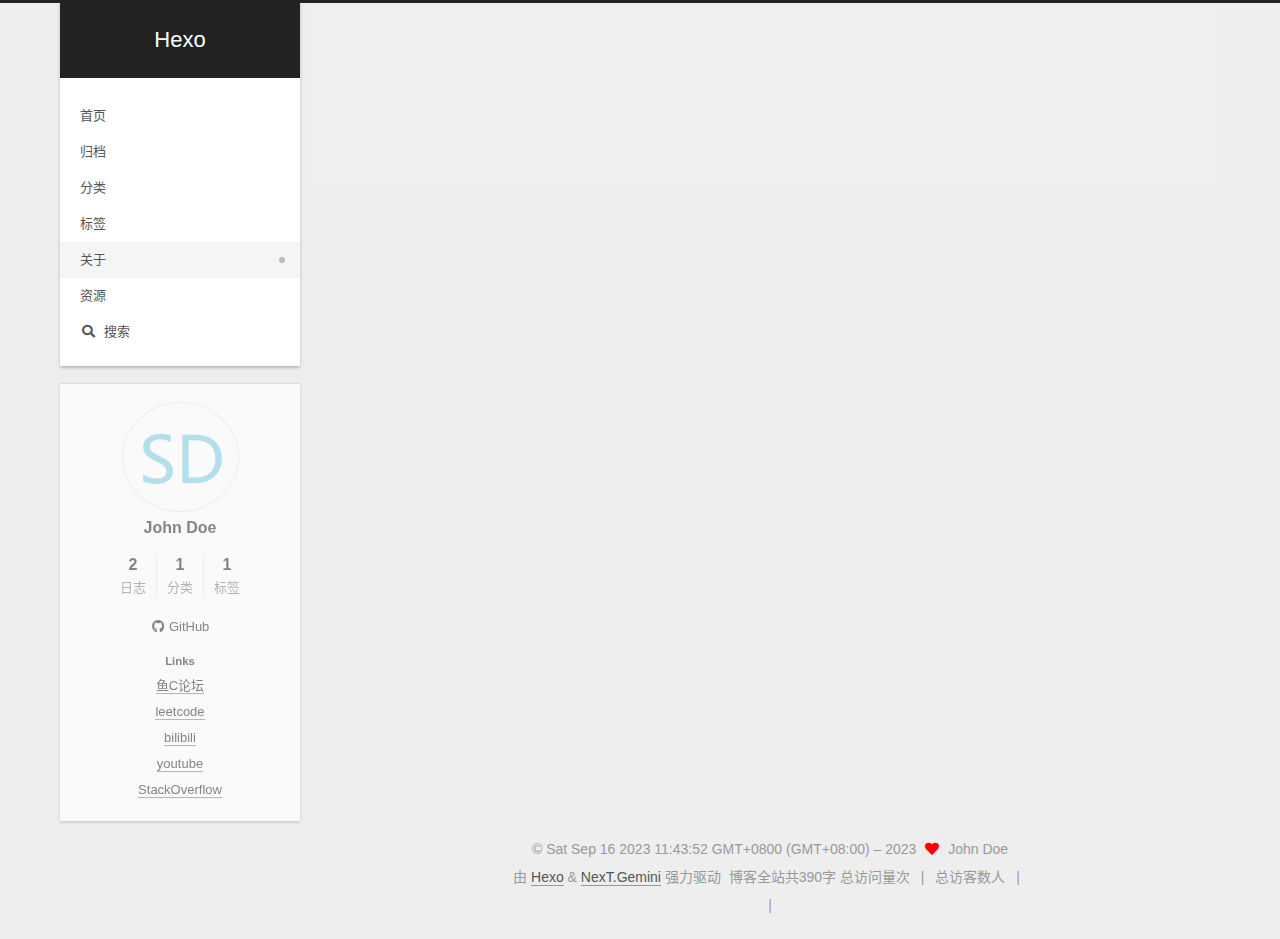
<file: about/index.html>
<!DOCTYPE html>
<html lang="zh-CN">
<head>
  <meta charset="UTF-8">
<meta name="viewport" content="width=device-width, initial-scale=1, maximum-scale=2">
<meta name="theme-color" content="#222">
<meta name="generator" content="Hexo 6.3.0">
  <link rel="apple-touch-icon" sizes="180x180" href="/images/apple-touch-icon-next.png">
  <link rel="icon" type="image/png" sizes="32x32" href="/images/favicon-32x32-next.png">
  <link rel="icon" type="image/png" sizes="16x16" href="/images/favicon-16x16-next.png">
  <link rel="mask-icon" href="/images/logo.svg" color="#222">

<link rel="stylesheet" href="/css/main.css">


<link rel="stylesheet" href="/lib/font-awesome/css/all.min.css">
  <link rel="stylesheet" href="/lib/pace/pace-theme-minimal.min.css">
  <script src="/lib/pace/pace.min.js"></script>

<script id="hexo-configurations">
    var NexT = window.NexT || {};
    var CONFIG = {"hostname":"example.com","root":"/","scheme":"Gemini","version":"7.8.0","exturl":false,"sidebar":{"position":"left","display":"post","padding":18,"offset":12,"onmobile":false},"copycode":{"enable":false,"show_result":false,"style":null},"back2top":{"enable":true,"sidebar":false,"scrollpercent":false},"bookmark":{"enable":false,"color":"#222","save":"auto"},"fancybox":false,"mediumzoom":false,"lazyload":false,"pangu":false,"comments":{"style":"tabs","active":null,"storage":true,"lazyload":false,"nav":null},"algolia":{"hits":{"per_page":10},"labels":{"input_placeholder":"Search for Posts","hits_empty":"We didn't find any results for the search: ${query}","hits_stats":"${hits} results found in ${time} ms"}},"localsearch":{"enable":true,"trigger":"manual","top_n_per_article":1,"unescape":false,"preload":false},"motion":{"enable":true,"async":false,"transition":{"post_block":"fadeIn","post_header":"slideDownIn","post_body":"slideDownIn","coll_header":"slideLeftIn","sidebar":"slideUpIn"}},"path":"search.xml"};
  </script>

  <meta property="og:type" content="website">
<meta property="og:title" content="关于">
<meta property="og:url" content="http://example.com/about/index.html">
<meta property="og:site_name" content="Hexo">
<meta property="og:locale" content="zh_CN">
<meta property="article:published_time" content="2023-09-15T19:43:54.000Z">
<meta property="article:modified_time" content="2023-09-15T20:12:38.158Z">
<meta property="article:author" content="John Doe">
<meta name="twitter:card" content="summary">

<link rel="canonical" href="http://example.com/about/">


<script id="page-configurations">
  // https://hexo.io/docs/variables.html
  CONFIG.page = {
    sidebar: "",
    isHome : false,
    isPost : false,
    lang   : 'zh-CN'
  };
</script>

  <title>关于 | Hexo
</title>
  






  <noscript>
  <style>
  .use-motion .brand,
  .use-motion .menu-item,
  .sidebar-inner,
  .use-motion .post-block,
  .use-motion .pagination,
  .use-motion .comments,
  .use-motion .post-header,
  .use-motion .post-body,
  .use-motion .collection-header { opacity: initial; }

  .use-motion .site-title,
  .use-motion .site-subtitle {
    opacity: initial;
    top: initial;
  }

  .use-motion .logo-line-before i { left: initial; }
  .use-motion .logo-line-after i { right: initial; }
  </style>
</noscript>

<link rel="alternate" href="/rss2.xml" title="Hexo" type="application/rss+xml">
</head>

<body itemscope itemtype="http://schema.org/WebPage">
  <div class="container use-motion">
    <div class="headband"></div>

    <header class="header" itemscope itemtype="http://schema.org/WPHeader">
      <div class="header-inner"><div class="site-brand-container">
  <div class="site-nav-toggle">
    <div class="toggle" aria-label="切换导航栏">
      <span class="toggle-line toggle-line-first"></span>
      <span class="toggle-line toggle-line-middle"></span>
      <span class="toggle-line toggle-line-last"></span>
    </div>
  </div>

  <div class="site-meta">

    <a href="/" class="brand" rel="start">
      <span class="logo-line-before"><i></i></span>
      <h1 class="site-title">Hexo</h1>
      <span class="logo-line-after"><i></i></span>
    </a>
  </div>

  <div class="site-nav-right">
    <div class="toggle popup-trigger">
        <i class="fa fa-search fa-fw fa-lg"></i>
    </div>
  </div>
</div>




<nav class="site-nav">
  <ul id="menu" class="main-menu menu">
        <li class="menu-item menu-item-home">

    <a href="/" rel="section"><i class="home fa-fw"></i>首页</a>

  </li>
        <li class="menu-item menu-item-archives">

    <a href="/archives/" rel="section"><i class="archive fa-fw"></i>归档</a>

  </li>
        <li class="menu-item menu-item-categories">

    <a href="/categories/" rel="section"><i class="th fa-fw"></i>分类</a>

  </li>
        <li class="menu-item menu-item-tags">

    <a href="/tags/" rel="section"><i class="tags fa-fw"></i>标签</a>

  </li>
        <li class="menu-item menu-item-about">

    <a href="/about/" rel="section"><i class="user fa-fw"></i>关于</a>

  </li>
        <li class="menu-item menu-item-resources">

    <a href="/resources/" rel="section"><i class="download fa-fw"></i>资源</a>

  </li>
      <li class="menu-item menu-item-search">
        <a role="button" class="popup-trigger"><i class="fa fa-search fa-fw"></i>搜索
        </a>
      </li>
  </ul>
</nav>



  <div class="search-pop-overlay">
    <div class="popup search-popup">
        <div class="search-header">
  <span class="search-icon">
    <i class="fa fa-search"></i>
  </span>
  <div class="search-input-container">
    <input autocomplete="off" autocapitalize="off"
           placeholder="搜索..." spellcheck="false"
           type="search" class="search-input">
  </div>
  <span class="popup-btn-close">
    <i class="fa fa-times-circle"></i>
  </span>
</div>
<div id="search-result">
  <div id="no-result">
    <i class="fa fa-spinner fa-pulse fa-5x fa-fw"></i>
  </div>
</div>

    </div>
  </div>

</div>
    </header>

    
  <div class="back-to-top">
    <i class="fa fa-arrow-up"></i>
    <span>0%</span>
  </div>


    <main class="main">
      <div class="main-inner">
        <div class="content-wrap">
          
  
  

          <div class="content page posts-expand">
            

    
    
    
    <div class="post-block" lang="zh-CN">
      <header class="post-header">

<h1 class="post-title" itemprop="name headline">关于
</h1>

<div class="post-meta">
  

</div>

</header>

      
      
      
      <div class="post-body">
          
      </div>
      
      
      
    </div>
    

    
    
    


          </div>
          

<script>
  window.addEventListener('tabs:register', () => {
    let { activeClass } = CONFIG.comments;
    if (CONFIG.comments.storage) {
      activeClass = localStorage.getItem('comments_active') || activeClass;
    }
    if (activeClass) {
      let activeTab = document.querySelector(`a[href="#comment-${activeClass}"]`);
      if (activeTab) {
        activeTab.click();
      }
    }
  });
  if (CONFIG.comments.storage) {
    window.addEventListener('tabs:click', event => {
      if (!event.target.matches('.tabs-comment .tab-content .tab-pane')) return;
      let commentClass = event.target.classList[1];
      localStorage.setItem('comments_active', commentClass);
    });
  }
</script>

        </div>
          
  
  <div class="toggle sidebar-toggle">
    <span class="toggle-line toggle-line-first"></span>
    <span class="toggle-line toggle-line-middle"></span>
    <span class="toggle-line toggle-line-last"></span>
  </div>

  <aside class="sidebar">
    <div class="sidebar-inner">

      <ul class="sidebar-nav motion-element">
        <li class="sidebar-nav-toc">
          文章目录
        </li>
        <li class="sidebar-nav-overview">
          站点概览
        </li>
      </ul>

      <!--noindex-->
      <div class="post-toc-wrap sidebar-panel">
      </div>
      <!--/noindex-->

      <div class="site-overview-wrap sidebar-panel">
        <div class="site-author motion-element" itemprop="author" itemscope itemtype="http://schema.org/Person">
    <img class="site-author-image" itemprop="image" alt="John Doe"
      src="/images/SD%E5%9B%BE%E6%A0%87.bmp">
  <p class="site-author-name" itemprop="name">John Doe</p>
  <div class="site-description" itemprop="description"></div>
</div>
<div class="site-state-wrap motion-element">
  <nav class="site-state">
      <div class="site-state-item site-state-posts">
          <a href="/archives/">
        
          <span class="site-state-item-count">2</span>
          <span class="site-state-item-name">日志</span>
        </a>
      </div>
      <div class="site-state-item site-state-categories">
            <a href="/categories/">
          
        <span class="site-state-item-count">1</span>
        <span class="site-state-item-name">分类</span></a>
      </div>
      <div class="site-state-item site-state-tags">
            <a href="/tags/">
          
        <span class="site-state-item-count">1</span>
        <span class="site-state-item-name">标签</span></a>
      </div>
  </nav>
</div>
  <div class="links-of-author motion-element">
      <span class="links-of-author-item">
        <a href="https://github.com/ie98" title="GitHub → https:&#x2F;&#x2F;github.com&#x2F;ie98" rel="noopener" target="_blank"><i class="fab fa-github fa-fw"></i>GitHub</a>
      </span>
  </div>


  <div class="links-of-blogroll motion-element">
    <div class="links-of-blogroll-title"><i class="link fa-fw"></i>
      Links
    </div>
    <ul class="links-of-blogroll-list">
        <li class="links-of-blogroll-item">
          <a href="https://fishc.com.cn/" title="https:&#x2F;&#x2F;fishc.com.cn" rel="noopener" target="_blank">鱼C论坛</a>
        </li>
        <li class="links-of-blogroll-item">
          <a href="https://leetcode.cn/" title="https:&#x2F;&#x2F;leetcode.cn&#x2F;" rel="noopener" target="_blank">leetcode</a>
        </li>
        <li class="links-of-blogroll-item">
          <a href="https://www.bilibili.com/" title="https:&#x2F;&#x2F;www.bilibili.com&#x2F;" rel="noopener" target="_blank">bilibili</a>
        </li>
        <li class="links-of-blogroll-item">
          <a href="https://www.youtube.com/" title="https:&#x2F;&#x2F;www.youtube.com&#x2F;" rel="noopener" target="_blank">youtube</a>
        </li>
        <li class="links-of-blogroll-item">
          <a href="https://stackoverflow.com/" title="https:&#x2F;&#x2F;stackoverflow.com&#x2F;" rel="noopener" target="_blank">StackOverflow</a>
        </li>
    </ul>
  </div>

      </div>

    </div>
  </aside>
  <div id="sidebar-dimmer"></div>


      </div>
    </main>

    <footer class="footer">
      <div class="footer-inner">
        

        

<div class="copyright">
  
  &copy; Sat Sep 16 2023 11:43:52 GMT+0800 (GMT+08:00) – 
  <span itemprop="copyrightYear">2023</span>
  <span class="with-love">
    <i class="fa fa-heart"></i>
  </span>
  <span class="author" itemprop="copyrightHolder">John Doe</span>
</div>
  <div class="powered-by">由 <a href="https://hexo.io/" class="theme-link" rel="noopener" target="_blank">Hexo</a> & <a href="https://theme-next.org/" class="theme-link" rel="noopener" target="_blank">NexT.Gemini</a> 强力驱动
  </div>

<div class="theme-info">
  <div class="powered-by"></div>
  <span class="post-count">博客全站共390字</span>
</div>

    <script async src="//dn-lbstatics.qbox.me/busuanzi/2.3/busuanzi.pure.mini.js"></script>

    <span id="busuanzi_container_site_pv">总访问量<span id="busuanzi_value_site_pv"></span>次</span>
    <span class="post-meta-divider">|</span>
    <span id="busuanzi_container_site_uv">总访客数<span id="busuanzi_value_site_uv"></span>人</span>
    <span class="post-meta-divider">|</span>
<!-- 不蒜子计数初始值纠正 -->
<script>
$(document).ready(function() {

    var int = setInterval(fixCount, 50);  // 50ms周期检测函数
    var countOffset = 20000;  // 初始化首次数据

    function fixCount() {            
       if (document.getElementById("busuanzi_container_site_pv").style.display != "none")
        {
            $("#busuanzi_value_site_pv").html(parseInt($("#busuanzi_value_site_pv").html()) + countOffset); 
            clearInterval(int);
        }                  
        if ($("#busuanzi_container_site_pv").css("display") != "none")
        {
            $("#busuanzi_value_site_uv").html(parseInt($("#busuanzi_value_site_uv").html()) + countOffset); // 加上初始数据 
            clearInterval(int); // 停止检测
        }  
    }
       	
});
</script> 


        
<div class="busuanzi-count">
  <script async src="https://busuanzi.ibruce.info/busuanzi/2.3/busuanzi.pure.mini.js"></script>
    <span class="post-meta-item" id="busuanzi_container_site_uv" style="display: none;">
      <span class="post-meta-item-icon">
        <i class="fa fa-user"></i>
      </span>
      <span class="site-uv" title="总访客量">
        <span id="busuanzi_value_site_uv"></span>
      </span>
    </span>
    <span class="post-meta-divider">|</span>
    <span class="post-meta-item" id="busuanzi_container_site_pv" style="display: none;">
      <span class="post-meta-item-icon">
        <i class="fa fa-eye"></i>
      </span>
      <span class="site-pv" title="总访问量">
        <span id="busuanzi_value_site_pv"></span>
      </span>
    </span>
</div>








      </div>
    </footer>
  </div>

  
  <script src="/lib/anime.min.js"></script>
  <script src="/lib/velocity/velocity.min.js"></script>
  <script src="/lib/velocity/velocity.ui.min.js"></script>

<script src="/js/utils.js"></script>

<script src="/js/motion.js"></script>


<script src="/js/schemes/pisces.js"></script>


<script src="/js/next-boot.js"></script>


  <script defer src="/lib/three/three.min.js"></script>


  




  
<script src="/js/local-search.js"></script>













  

  

  

</body>
</html>
</file>
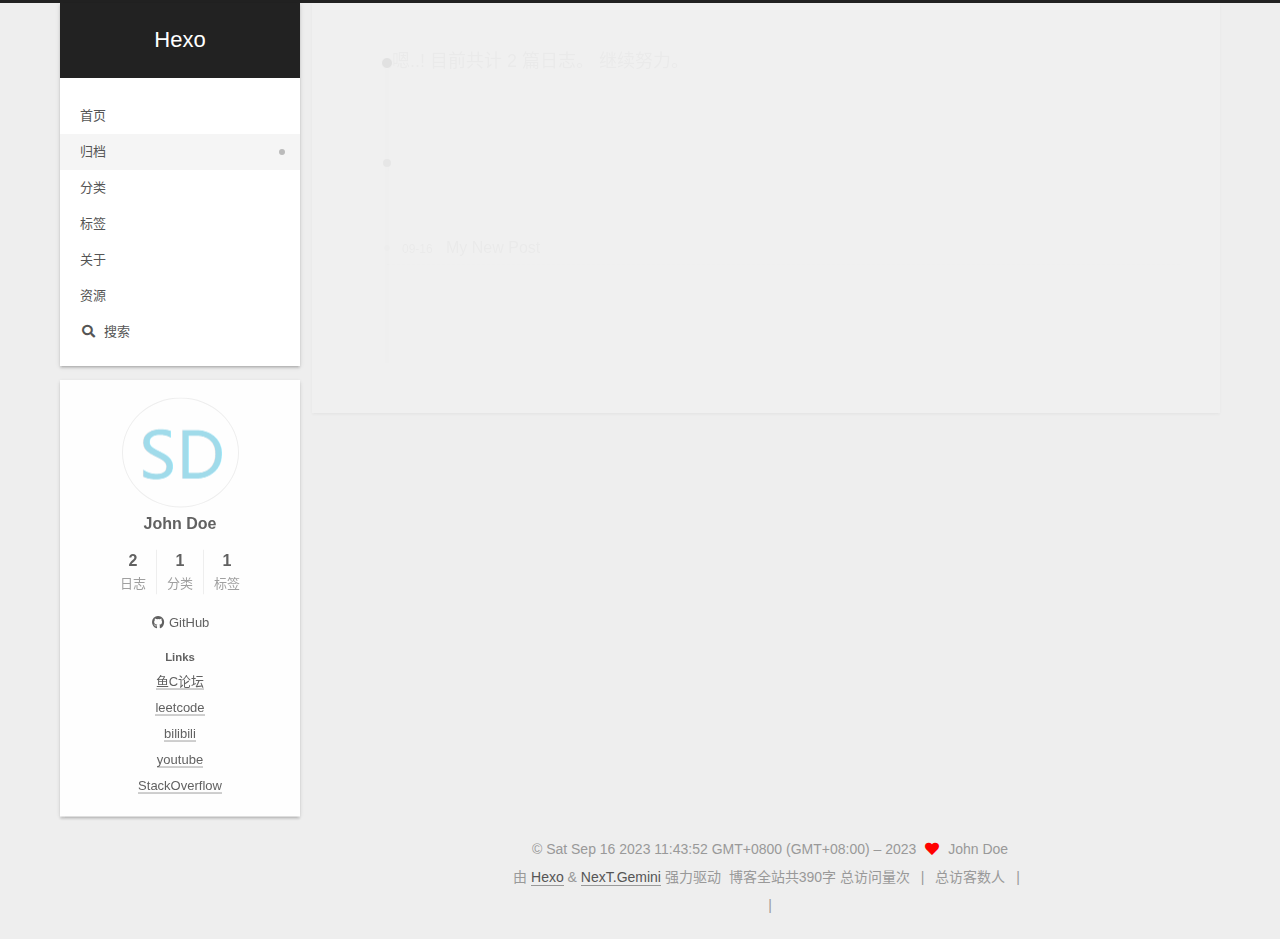
<file: archives/index.html>
<!DOCTYPE html>
<html lang="zh-CN">
<head>
  <meta charset="UTF-8">
<meta name="viewport" content="width=device-width, initial-scale=1, maximum-scale=2">
<meta name="theme-color" content="#222">
<meta name="generator" content="Hexo 6.3.0">
  <link rel="apple-touch-icon" sizes="180x180" href="/images/apple-touch-icon-next.png">
  <link rel="icon" type="image/png" sizes="32x32" href="/images/favicon-32x32-next.png">
  <link rel="icon" type="image/png" sizes="16x16" href="/images/favicon-16x16-next.png">
  <link rel="mask-icon" href="/images/logo.svg" color="#222">

<link rel="stylesheet" href="/css/main.css">


<link rel="stylesheet" href="/lib/font-awesome/css/all.min.css">
  <link rel="stylesheet" href="/lib/pace/pace-theme-minimal.min.css">
  <script src="/lib/pace/pace.min.js"></script>

<script id="hexo-configurations">
    var NexT = window.NexT || {};
    var CONFIG = {"hostname":"example.com","root":"/","scheme":"Gemini","version":"7.8.0","exturl":false,"sidebar":{"position":"left","display":"post","padding":18,"offset":12,"onmobile":false},"copycode":{"enable":false,"show_result":false,"style":null},"back2top":{"enable":true,"sidebar":false,"scrollpercent":false},"bookmark":{"enable":false,"color":"#222","save":"auto"},"fancybox":false,"mediumzoom":false,"lazyload":false,"pangu":false,"comments":{"style":"tabs","active":null,"storage":true,"lazyload":false,"nav":null},"algolia":{"hits":{"per_page":10},"labels":{"input_placeholder":"Search for Posts","hits_empty":"We didn't find any results for the search: ${query}","hits_stats":"${hits} results found in ${time} ms"}},"localsearch":{"enable":true,"trigger":"manual","top_n_per_article":1,"unescape":false,"preload":false},"motion":{"enable":true,"async":false,"transition":{"post_block":"fadeIn","post_header":"slideDownIn","post_body":"slideDownIn","coll_header":"slideLeftIn","sidebar":"slideUpIn"}},"path":"search.xml"};
  </script>

  <meta property="og:type" content="website">
<meta property="og:title" content="Hexo">
<meta property="og:url" content="http://example.com/archives/index.html">
<meta property="og:site_name" content="Hexo">
<meta property="og:locale" content="zh_CN">
<meta property="article:author" content="John Doe">
<meta name="twitter:card" content="summary">

<link rel="canonical" href="http://example.com/archives/">


<script id="page-configurations">
  // https://hexo.io/docs/variables.html
  CONFIG.page = {
    sidebar: "",
    isHome : false,
    isPost : false,
    lang   : 'zh-CN'
  };
</script>

  <title>归档 | Hexo</title>
  






  <noscript>
  <style>
  .use-motion .brand,
  .use-motion .menu-item,
  .sidebar-inner,
  .use-motion .post-block,
  .use-motion .pagination,
  .use-motion .comments,
  .use-motion .post-header,
  .use-motion .post-body,
  .use-motion .collection-header { opacity: initial; }

  .use-motion .site-title,
  .use-motion .site-subtitle {
    opacity: initial;
    top: initial;
  }

  .use-motion .logo-line-before i { left: initial; }
  .use-motion .logo-line-after i { right: initial; }
  </style>
</noscript>

<link rel="alternate" href="/rss2.xml" title="Hexo" type="application/rss+xml">
</head>

<body itemscope itemtype="http://schema.org/WebPage">
  <div class="container use-motion">
    <div class="headband"></div>

    <header class="header" itemscope itemtype="http://schema.org/WPHeader">
      <div class="header-inner"><div class="site-brand-container">
  <div class="site-nav-toggle">
    <div class="toggle" aria-label="切换导航栏">
      <span class="toggle-line toggle-line-first"></span>
      <span class="toggle-line toggle-line-middle"></span>
      <span class="toggle-line toggle-line-last"></span>
    </div>
  </div>

  <div class="site-meta">

    <a href="/" class="brand" rel="start">
      <span class="logo-line-before"><i></i></span>
      <h1 class="site-title">Hexo</h1>
      <span class="logo-line-after"><i></i></span>
    </a>
  </div>

  <div class="site-nav-right">
    <div class="toggle popup-trigger">
        <i class="fa fa-search fa-fw fa-lg"></i>
    </div>
  </div>
</div>




<nav class="site-nav">
  <ul id="menu" class="main-menu menu">
        <li class="menu-item menu-item-home">

    <a href="/" rel="section"><i class="home fa-fw"></i>首页</a>

  </li>
        <li class="menu-item menu-item-archives">

    <a href="/archives/" rel="section"><i class="archive fa-fw"></i>归档</a>

  </li>
        <li class="menu-item menu-item-categories">

    <a href="/categories/" rel="section"><i class="th fa-fw"></i>分类</a>

  </li>
        <li class="menu-item menu-item-tags">

    <a href="/tags/" rel="section"><i class="tags fa-fw"></i>标签</a>

  </li>
        <li class="menu-item menu-item-about">

    <a href="/about/" rel="section"><i class="user fa-fw"></i>关于</a>

  </li>
        <li class="menu-item menu-item-resources">

    <a href="/resources/" rel="section"><i class="download fa-fw"></i>资源</a>

  </li>
      <li class="menu-item menu-item-search">
        <a role="button" class="popup-trigger"><i class="fa fa-search fa-fw"></i>搜索
        </a>
      </li>
  </ul>
</nav>



  <div class="search-pop-overlay">
    <div class="popup search-popup">
        <div class="search-header">
  <span class="search-icon">
    <i class="fa fa-search"></i>
  </span>
  <div class="search-input-container">
    <input autocomplete="off" autocapitalize="off"
           placeholder="搜索..." spellcheck="false"
           type="search" class="search-input">
  </div>
  <span class="popup-btn-close">
    <i class="fa fa-times-circle"></i>
  </span>
</div>
<div id="search-result">
  <div id="no-result">
    <i class="fa fa-spinner fa-pulse fa-5x fa-fw"></i>
  </div>
</div>

    </div>
  </div>

</div>
    </header>

    
  <div class="back-to-top">
    <i class="fa fa-arrow-up"></i>
    <span>0%</span>
  </div>


    <main class="main">
      <div class="main-inner">
        <div class="content-wrap">
          

          <div class="content archive">
            

  
  
  
  <div class="post-block">
    <div class="posts-collapse">
      <div class="collection-title">
        <span class="collection-header">嗯..! 目前共计 2 篇日志。 继续努力。</span>
      </div>

      
    <div class="collection-year">
      <span class="collection-header">2023</span>
    </div>

  <article itemscope itemtype="http://schema.org/Article">
    <header class="post-header">

      <div class="post-meta">
        <time itemprop="dateCreated"
              datetime="2023-09-16T05:19:28+08:00"
              content="2023-09-16">
          09-16
        </time>
      </div>

      <div class="post-title">
          <a class="post-title-link" href="/2023/09/16/My-New-Post/" itemprop="url">
            <span itemprop="name">My New Post</span>
          </a>
      </div>

    </header>
  </article>

  <article itemscope itemtype="http://schema.org/Article">
    <header class="post-header">

      <div class="post-meta">
        <time itemprop="dateCreated"
              datetime="2023-09-16T02:57:49+08:00"
              content="2023-09-16">
          09-16
        </time>
      </div>

      <div class="post-title">
          <a class="post-title-link" href="/2023/09/16/hello-world/" itemprop="url">
            <span itemprop="name">Hello World</span>
          </a>
      </div>

    </header>
  </article>


    </div>
  </div>
  
  
  

  



          </div>
          

<script>
  window.addEventListener('tabs:register', () => {
    let { activeClass } = CONFIG.comments;
    if (CONFIG.comments.storage) {
      activeClass = localStorage.getItem('comments_active') || activeClass;
    }
    if (activeClass) {
      let activeTab = document.querySelector(`a[href="#comment-${activeClass}"]`);
      if (activeTab) {
        activeTab.click();
      }
    }
  });
  if (CONFIG.comments.storage) {
    window.addEventListener('tabs:click', event => {
      if (!event.target.matches('.tabs-comment .tab-content .tab-pane')) return;
      let commentClass = event.target.classList[1];
      localStorage.setItem('comments_active', commentClass);
    });
  }
</script>

        </div>
          
  
  <div class="toggle sidebar-toggle">
    <span class="toggle-line toggle-line-first"></span>
    <span class="toggle-line toggle-line-middle"></span>
    <span class="toggle-line toggle-line-last"></span>
  </div>

  <aside class="sidebar">
    <div class="sidebar-inner">

      <ul class="sidebar-nav motion-element">
        <li class="sidebar-nav-toc">
          文章目录
        </li>
        <li class="sidebar-nav-overview">
          站点概览
        </li>
      </ul>

      <!--noindex-->
      <div class="post-toc-wrap sidebar-panel">
      </div>
      <!--/noindex-->

      <div class="site-overview-wrap sidebar-panel">
        <div class="site-author motion-element" itemprop="author" itemscope itemtype="http://schema.org/Person">
    <img class="site-author-image" itemprop="image" alt="John Doe"
      src="/images/SD%E5%9B%BE%E6%A0%87.bmp">
  <p class="site-author-name" itemprop="name">John Doe</p>
  <div class="site-description" itemprop="description"></div>
</div>
<div class="site-state-wrap motion-element">
  <nav class="site-state">
      <div class="site-state-item site-state-posts">
          <a href="/archives/">
        
          <span class="site-state-item-count">2</span>
          <span class="site-state-item-name">日志</span>
        </a>
      </div>
      <div class="site-state-item site-state-categories">
            <a href="/categories/">
          
        <span class="site-state-item-count">1</span>
        <span class="site-state-item-name">分类</span></a>
      </div>
      <div class="site-state-item site-state-tags">
            <a href="/tags/">
          
        <span class="site-state-item-count">1</span>
        <span class="site-state-item-name">标签</span></a>
      </div>
  </nav>
</div>
  <div class="links-of-author motion-element">
      <span class="links-of-author-item">
        <a href="https://github.com/ie98" title="GitHub → https:&#x2F;&#x2F;github.com&#x2F;ie98" rel="noopener" target="_blank"><i class="fab fa-github fa-fw"></i>GitHub</a>
      </span>
  </div>


  <div class="links-of-blogroll motion-element">
    <div class="links-of-blogroll-title"><i class="link fa-fw"></i>
      Links
    </div>
    <ul class="links-of-blogroll-list">
        <li class="links-of-blogroll-item">
          <a href="https://fishc.com.cn/" title="https:&#x2F;&#x2F;fishc.com.cn" rel="noopener" target="_blank">鱼C论坛</a>
        </li>
        <li class="links-of-blogroll-item">
          <a href="https://leetcode.cn/" title="https:&#x2F;&#x2F;leetcode.cn&#x2F;" rel="noopener" target="_blank">leetcode</a>
        </li>
        <li class="links-of-blogroll-item">
          <a href="https://www.bilibili.com/" title="https:&#x2F;&#x2F;www.bilibili.com&#x2F;" rel="noopener" target="_blank">bilibili</a>
        </li>
        <li class="links-of-blogroll-item">
          <a href="https://www.youtube.com/" title="https:&#x2F;&#x2F;www.youtube.com&#x2F;" rel="noopener" target="_blank">youtube</a>
        </li>
        <li class="links-of-blogroll-item">
          <a href="https://stackoverflow.com/" title="https:&#x2F;&#x2F;stackoverflow.com&#x2F;" rel="noopener" target="_blank">StackOverflow</a>
        </li>
    </ul>
  </div>

      </div>

    </div>
  </aside>
  <div id="sidebar-dimmer"></div>


      </div>
    </main>

    <footer class="footer">
      <div class="footer-inner">
        

        

<div class="copyright">
  
  &copy; Sat Sep 16 2023 11:43:52 GMT+0800 (GMT+08:00) – 
  <span itemprop="copyrightYear">2023</span>
  <span class="with-love">
    <i class="fa fa-heart"></i>
  </span>
  <span class="author" itemprop="copyrightHolder">John Doe</span>
</div>
  <div class="powered-by">由 <a href="https://hexo.io/" class="theme-link" rel="noopener" target="_blank">Hexo</a> & <a href="https://theme-next.org/" class="theme-link" rel="noopener" target="_blank">NexT.Gemini</a> 强力驱动
  </div>

<div class="theme-info">
  <div class="powered-by"></div>
  <span class="post-count">博客全站共390字</span>
</div>

    <script async src="//dn-lbstatics.qbox.me/busuanzi/2.3/busuanzi.pure.mini.js"></script>

    <span id="busuanzi_container_site_pv">总访问量<span id="busuanzi_value_site_pv"></span>次</span>
    <span class="post-meta-divider">|</span>
    <span id="busuanzi_container_site_uv">总访客数<span id="busuanzi_value_site_uv"></span>人</span>
    <span class="post-meta-divider">|</span>
<!-- 不蒜子计数初始值纠正 -->
<script>
$(document).ready(function() {

    var int = setInterval(fixCount, 50);  // 50ms周期检测函数
    var countOffset = 20000;  // 初始化首次数据

    function fixCount() {            
       if (document.getElementById("busuanzi_container_site_pv").style.display != "none")
        {
            $("#busuanzi_value_site_pv").html(parseInt($("#busuanzi_value_site_pv").html()) + countOffset); 
            clearInterval(int);
        }                  
        if ($("#busuanzi_container_site_pv").css("display") != "none")
        {
            $("#busuanzi_value_site_uv").html(parseInt($("#busuanzi_value_site_uv").html()) + countOffset); // 加上初始数据 
            clearInterval(int); // 停止检测
        }  
    }
       	
});
</script> 


        
<div class="busuanzi-count">
  <script async src="https://busuanzi.ibruce.info/busuanzi/2.3/busuanzi.pure.mini.js"></script>
    <span class="post-meta-item" id="busuanzi_container_site_uv" style="display: none;">
      <span class="post-meta-item-icon">
        <i class="fa fa-user"></i>
      </span>
      <span class="site-uv" title="总访客量">
        <span id="busuanzi_value_site_uv"></span>
      </span>
    </span>
    <span class="post-meta-divider">|</span>
    <span class="post-meta-item" id="busuanzi_container_site_pv" style="display: none;">
      <span class="post-meta-item-icon">
        <i class="fa fa-eye"></i>
      </span>
      <span class="site-pv" title="总访问量">
        <span id="busuanzi_value_site_pv"></span>
      </span>
    </span>
</div>








      </div>
    </footer>
  </div>

  
  <script src="/lib/anime.min.js"></script>
  <script src="/lib/velocity/velocity.min.js"></script>
  <script src="/lib/velocity/velocity.ui.min.js"></script>

<script src="/js/utils.js"></script>

<script src="/js/motion.js"></script>


<script src="/js/schemes/pisces.js"></script>


<script src="/js/next-boot.js"></script>


  <script defer src="/lib/three/three.min.js"></script>


  




  
<script src="/js/local-search.js"></script>













  

  

  

</body>
</html>
</file>
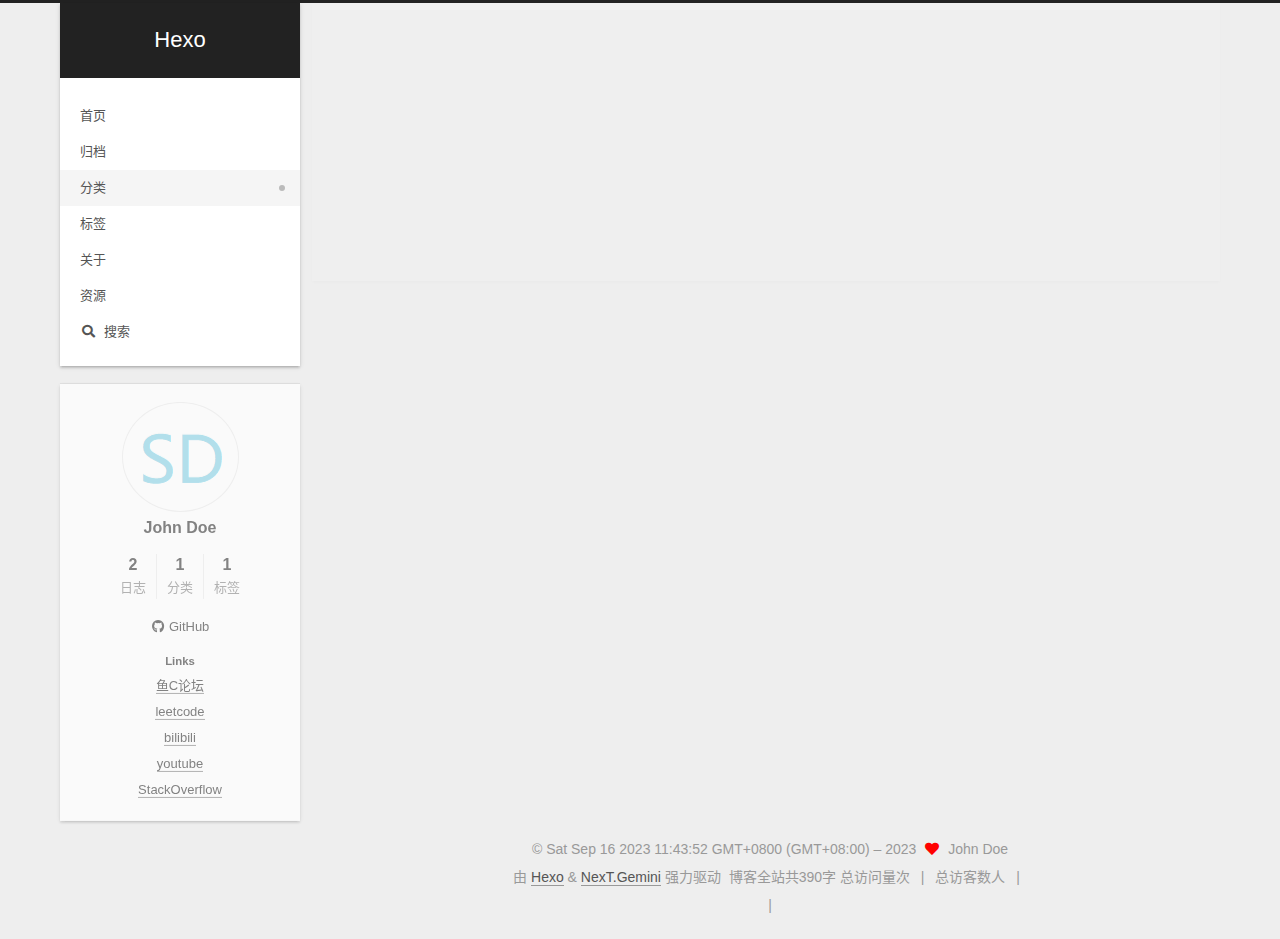
<file: categories/index.html>
<!DOCTYPE html>
<html lang="zh-CN">
<head>
  <meta charset="UTF-8">
<meta name="viewport" content="width=device-width, initial-scale=1, maximum-scale=2">
<meta name="theme-color" content="#222">
<meta name="generator" content="Hexo 6.3.0">
  <link rel="apple-touch-icon" sizes="180x180" href="/images/apple-touch-icon-next.png">
  <link rel="icon" type="image/png" sizes="32x32" href="/images/favicon-32x32-next.png">
  <link rel="icon" type="image/png" sizes="16x16" href="/images/favicon-16x16-next.png">
  <link rel="mask-icon" href="/images/logo.svg" color="#222">

<link rel="stylesheet" href="/css/main.css">


<link rel="stylesheet" href="/lib/font-awesome/css/all.min.css">
  <link rel="stylesheet" href="/lib/pace/pace-theme-minimal.min.css">
  <script src="/lib/pace/pace.min.js"></script>

<script id="hexo-configurations">
    var NexT = window.NexT || {};
    var CONFIG = {"hostname":"example.com","root":"/","scheme":"Gemini","version":"7.8.0","exturl":false,"sidebar":{"position":"left","display":"post","padding":18,"offset":12,"onmobile":false},"copycode":{"enable":false,"show_result":false,"style":null},"back2top":{"enable":true,"sidebar":false,"scrollpercent":false},"bookmark":{"enable":false,"color":"#222","save":"auto"},"fancybox":false,"mediumzoom":false,"lazyload":false,"pangu":false,"comments":{"style":"tabs","active":null,"storage":true,"lazyload":false,"nav":null},"algolia":{"hits":{"per_page":10},"labels":{"input_placeholder":"Search for Posts","hits_empty":"We didn't find any results for the search: ${query}","hits_stats":"${hits} results found in ${time} ms"}},"localsearch":{"enable":true,"trigger":"manual","top_n_per_article":1,"unescape":false,"preload":false},"motion":{"enable":true,"async":false,"transition":{"post_block":"fadeIn","post_header":"slideDownIn","post_body":"slideDownIn","coll_header":"slideLeftIn","sidebar":"slideUpIn"}},"path":"search.xml"};
  </script>

  <meta property="og:type" content="website">
<meta property="og:title" content="分类">
<meta property="og:url" content="http://example.com/categories/index.html">
<meta property="og:site_name" content="Hexo">
<meta property="og:locale" content="zh_CN">
<meta property="article:published_time" content="2023-09-15T19:43:52.000Z">
<meta property="article:modified_time" content="2023-09-15T19:45:22.136Z">
<meta property="article:author" content="John Doe">
<meta name="twitter:card" content="summary">

<link rel="canonical" href="http://example.com/categories/">


<script id="page-configurations">
  // https://hexo.io/docs/variables.html
  CONFIG.page = {
    sidebar: "",
    isHome : false,
    isPost : false,
    lang   : 'zh-CN'
  };
</script>

  <title>分类 | Hexo
</title>
  






  <noscript>
  <style>
  .use-motion .brand,
  .use-motion .menu-item,
  .sidebar-inner,
  .use-motion .post-block,
  .use-motion .pagination,
  .use-motion .comments,
  .use-motion .post-header,
  .use-motion .post-body,
  .use-motion .collection-header { opacity: initial; }

  .use-motion .site-title,
  .use-motion .site-subtitle {
    opacity: initial;
    top: initial;
  }

  .use-motion .logo-line-before i { left: initial; }
  .use-motion .logo-line-after i { right: initial; }
  </style>
</noscript>

<link rel="alternate" href="/rss2.xml" title="Hexo" type="application/rss+xml">
</head>

<body itemscope itemtype="http://schema.org/WebPage">
  <div class="container use-motion">
    <div class="headband"></div>

    <header class="header" itemscope itemtype="http://schema.org/WPHeader">
      <div class="header-inner"><div class="site-brand-container">
  <div class="site-nav-toggle">
    <div class="toggle" aria-label="切换导航栏">
      <span class="toggle-line toggle-line-first"></span>
      <span class="toggle-line toggle-line-middle"></span>
      <span class="toggle-line toggle-line-last"></span>
    </div>
  </div>

  <div class="site-meta">

    <a href="/" class="brand" rel="start">
      <span class="logo-line-before"><i></i></span>
      <h1 class="site-title">Hexo</h1>
      <span class="logo-line-after"><i></i></span>
    </a>
  </div>

  <div class="site-nav-right">
    <div class="toggle popup-trigger">
        <i class="fa fa-search fa-fw fa-lg"></i>
    </div>
  </div>
</div>




<nav class="site-nav">
  <ul id="menu" class="main-menu menu">
        <li class="menu-item menu-item-home">

    <a href="/" rel="section"><i class="home fa-fw"></i>首页</a>

  </li>
        <li class="menu-item menu-item-archives">

    <a href="/archives/" rel="section"><i class="archive fa-fw"></i>归档</a>

  </li>
        <li class="menu-item menu-item-categories">

    <a href="/categories/" rel="section"><i class="th fa-fw"></i>分类</a>

  </li>
        <li class="menu-item menu-item-tags">

    <a href="/tags/" rel="section"><i class="tags fa-fw"></i>标签</a>

  </li>
        <li class="menu-item menu-item-about">

    <a href="/about/" rel="section"><i class="user fa-fw"></i>关于</a>

  </li>
        <li class="menu-item menu-item-resources">

    <a href="/resources/" rel="section"><i class="download fa-fw"></i>资源</a>

  </li>
      <li class="menu-item menu-item-search">
        <a role="button" class="popup-trigger"><i class="fa fa-search fa-fw"></i>搜索
        </a>
      </li>
  </ul>
</nav>



  <div class="search-pop-overlay">
    <div class="popup search-popup">
        <div class="search-header">
  <span class="search-icon">
    <i class="fa fa-search"></i>
  </span>
  <div class="search-input-container">
    <input autocomplete="off" autocapitalize="off"
           placeholder="搜索..." spellcheck="false"
           type="search" class="search-input">
  </div>
  <span class="popup-btn-close">
    <i class="fa fa-times-circle"></i>
  </span>
</div>
<div id="search-result">
  <div id="no-result">
    <i class="fa fa-spinner fa-pulse fa-5x fa-fw"></i>
  </div>
</div>

    </div>
  </div>

</div>
    </header>

    
  <div class="back-to-top">
    <i class="fa fa-arrow-up"></i>
    <span>0%</span>
  </div>


    <main class="main">
      <div class="main-inner">
        <div class="content-wrap">
          
  
  

          <div class="content page posts-expand">
            

    
    
    
    <div class="post-block" lang="zh-CN">
      <header class="post-header">

<h1 class="post-title" itemprop="name headline">分类
</h1>

<div class="post-meta">
  

</div>

</header>

      
      
      
      <div class="post-body">
          <div class="category-all-page">
            <div class="category-all-title">
              目前共计 1 个分类
            </div>
            <div class="category-all">
              <ul class="category-list"><li class="category-list-item"><a class="category-list-link" href="/categories/Demo/">Demo</a><span class="category-list-count">1</span></li></ul>
            </div>
          </div>
        
      </div>
      
      
      
    </div>
    

    
    
    


          </div>
          

<script>
  window.addEventListener('tabs:register', () => {
    let { activeClass } = CONFIG.comments;
    if (CONFIG.comments.storage) {
      activeClass = localStorage.getItem('comments_active') || activeClass;
    }
    if (activeClass) {
      let activeTab = document.querySelector(`a[href="#comment-${activeClass}"]`);
      if (activeTab) {
        activeTab.click();
      }
    }
  });
  if (CONFIG.comments.storage) {
    window.addEventListener('tabs:click', event => {
      if (!event.target.matches('.tabs-comment .tab-content .tab-pane')) return;
      let commentClass = event.target.classList[1];
      localStorage.setItem('comments_active', commentClass);
    });
  }
</script>

        </div>
          
  
  <div class="toggle sidebar-toggle">
    <span class="toggle-line toggle-line-first"></span>
    <span class="toggle-line toggle-line-middle"></span>
    <span class="toggle-line toggle-line-last"></span>
  </div>

  <aside class="sidebar">
    <div class="sidebar-inner">

      <ul class="sidebar-nav motion-element">
        <li class="sidebar-nav-toc">
          文章目录
        </li>
        <li class="sidebar-nav-overview">
          站点概览
        </li>
      </ul>

      <!--noindex-->
      <div class="post-toc-wrap sidebar-panel">
      </div>
      <!--/noindex-->

      <div class="site-overview-wrap sidebar-panel">
        <div class="site-author motion-element" itemprop="author" itemscope itemtype="http://schema.org/Person">
    <img class="site-author-image" itemprop="image" alt="John Doe"
      src="/images/SD%E5%9B%BE%E6%A0%87.bmp">
  <p class="site-author-name" itemprop="name">John Doe</p>
  <div class="site-description" itemprop="description"></div>
</div>
<div class="site-state-wrap motion-element">
  <nav class="site-state">
      <div class="site-state-item site-state-posts">
          <a href="/archives/">
        
          <span class="site-state-item-count">2</span>
          <span class="site-state-item-name">日志</span>
        </a>
      </div>
      <div class="site-state-item site-state-categories">
            <a href="/categories/">
          
        <span class="site-state-item-count">1</span>
        <span class="site-state-item-name">分类</span></a>
      </div>
      <div class="site-state-item site-state-tags">
            <a href="/tags/">
          
        <span class="site-state-item-count">1</span>
        <span class="site-state-item-name">标签</span></a>
      </div>
  </nav>
</div>
  <div class="links-of-author motion-element">
      <span class="links-of-author-item">
        <a href="https://github.com/ie98" title="GitHub → https:&#x2F;&#x2F;github.com&#x2F;ie98" rel="noopener" target="_blank"><i class="fab fa-github fa-fw"></i>GitHub</a>
      </span>
  </div>


  <div class="links-of-blogroll motion-element">
    <div class="links-of-blogroll-title"><i class="link fa-fw"></i>
      Links
    </div>
    <ul class="links-of-blogroll-list">
        <li class="links-of-blogroll-item">
          <a href="https://fishc.com.cn/" title="https:&#x2F;&#x2F;fishc.com.cn" rel="noopener" target="_blank">鱼C论坛</a>
        </li>
        <li class="links-of-blogroll-item">
          <a href="https://leetcode.cn/" title="https:&#x2F;&#x2F;leetcode.cn&#x2F;" rel="noopener" target="_blank">leetcode</a>
        </li>
        <li class="links-of-blogroll-item">
          <a href="https://www.bilibili.com/" title="https:&#x2F;&#x2F;www.bilibili.com&#x2F;" rel="noopener" target="_blank">bilibili</a>
        </li>
        <li class="links-of-blogroll-item">
          <a href="https://www.youtube.com/" title="https:&#x2F;&#x2F;www.youtube.com&#x2F;" rel="noopener" target="_blank">youtube</a>
        </li>
        <li class="links-of-blogroll-item">
          <a href="https://stackoverflow.com/" title="https:&#x2F;&#x2F;stackoverflow.com&#x2F;" rel="noopener" target="_blank">StackOverflow</a>
        </li>
    </ul>
  </div>

      </div>

    </div>
  </aside>
  <div id="sidebar-dimmer"></div>


      </div>
    </main>

    <footer class="footer">
      <div class="footer-inner">
        

        

<div class="copyright">
  
  &copy; Sat Sep 16 2023 11:43:52 GMT+0800 (GMT+08:00) – 
  <span itemprop="copyrightYear">2023</span>
  <span class="with-love">
    <i class="fa fa-heart"></i>
  </span>
  <span class="author" itemprop="copyrightHolder">John Doe</span>
</div>
  <div class="powered-by">由 <a href="https://hexo.io/" class="theme-link" rel="noopener" target="_blank">Hexo</a> & <a href="https://theme-next.org/" class="theme-link" rel="noopener" target="_blank">NexT.Gemini</a> 强力驱动
  </div>

<div class="theme-info">
  <div class="powered-by"></div>
  <span class="post-count">博客全站共390字</span>
</div>

    <script async src="//dn-lbstatics.qbox.me/busuanzi/2.3/busuanzi.pure.mini.js"></script>

    <span id="busuanzi_container_site_pv">总访问量<span id="busuanzi_value_site_pv"></span>次</span>
    <span class="post-meta-divider">|</span>
    <span id="busuanzi_container_site_uv">总访客数<span id="busuanzi_value_site_uv"></span>人</span>
    <span class="post-meta-divider">|</span>
<!-- 不蒜子计数初始值纠正 -->
<script>
$(document).ready(function() {

    var int = setInterval(fixCount, 50);  // 50ms周期检测函数
    var countOffset = 20000;  // 初始化首次数据

    function fixCount() {            
       if (document.getElementById("busuanzi_container_site_pv").style.display != "none")
        {
            $("#busuanzi_value_site_pv").html(parseInt($("#busuanzi_value_site_pv").html()) + countOffset); 
            clearInterval(int);
        }                  
        if ($("#busuanzi_container_site_pv").css("display") != "none")
        {
            $("#busuanzi_value_site_uv").html(parseInt($("#busuanzi_value_site_uv").html()) + countOffset); // 加上初始数据 
            clearInterval(int); // 停止检测
        }  
    }
       	
});
</script> 


        
<div class="busuanzi-count">
  <script async src="https://busuanzi.ibruce.info/busuanzi/2.3/busuanzi.pure.mini.js"></script>
    <span class="post-meta-item" id="busuanzi_container_site_uv" style="display: none;">
      <span class="post-meta-item-icon">
        <i class="fa fa-user"></i>
      </span>
      <span class="site-uv" title="总访客量">
        <span id="busuanzi_value_site_uv"></span>
      </span>
    </span>
    <span class="post-meta-divider">|</span>
    <span class="post-meta-item" id="busuanzi_container_site_pv" style="display: none;">
      <span class="post-meta-item-icon">
        <i class="fa fa-eye"></i>
      </span>
      <span class="site-pv" title="总访问量">
        <span id="busuanzi_value_site_pv"></span>
      </span>
    </span>
</div>








      </div>
    </footer>
  </div>

  
  <script src="/lib/anime.min.js"></script>
  <script src="/lib/velocity/velocity.min.js"></script>
  <script src="/lib/velocity/velocity.ui.min.js"></script>

<script src="/js/utils.js"></script>

<script src="/js/motion.js"></script>


<script src="/js/schemes/pisces.js"></script>


<script src="/js/next-boot.js"></script>


  <script defer src="/lib/three/three.min.js"></script>


  




  
<script src="/js/local-search.js"></script>













  

  

  

</body>
</html>
</file>
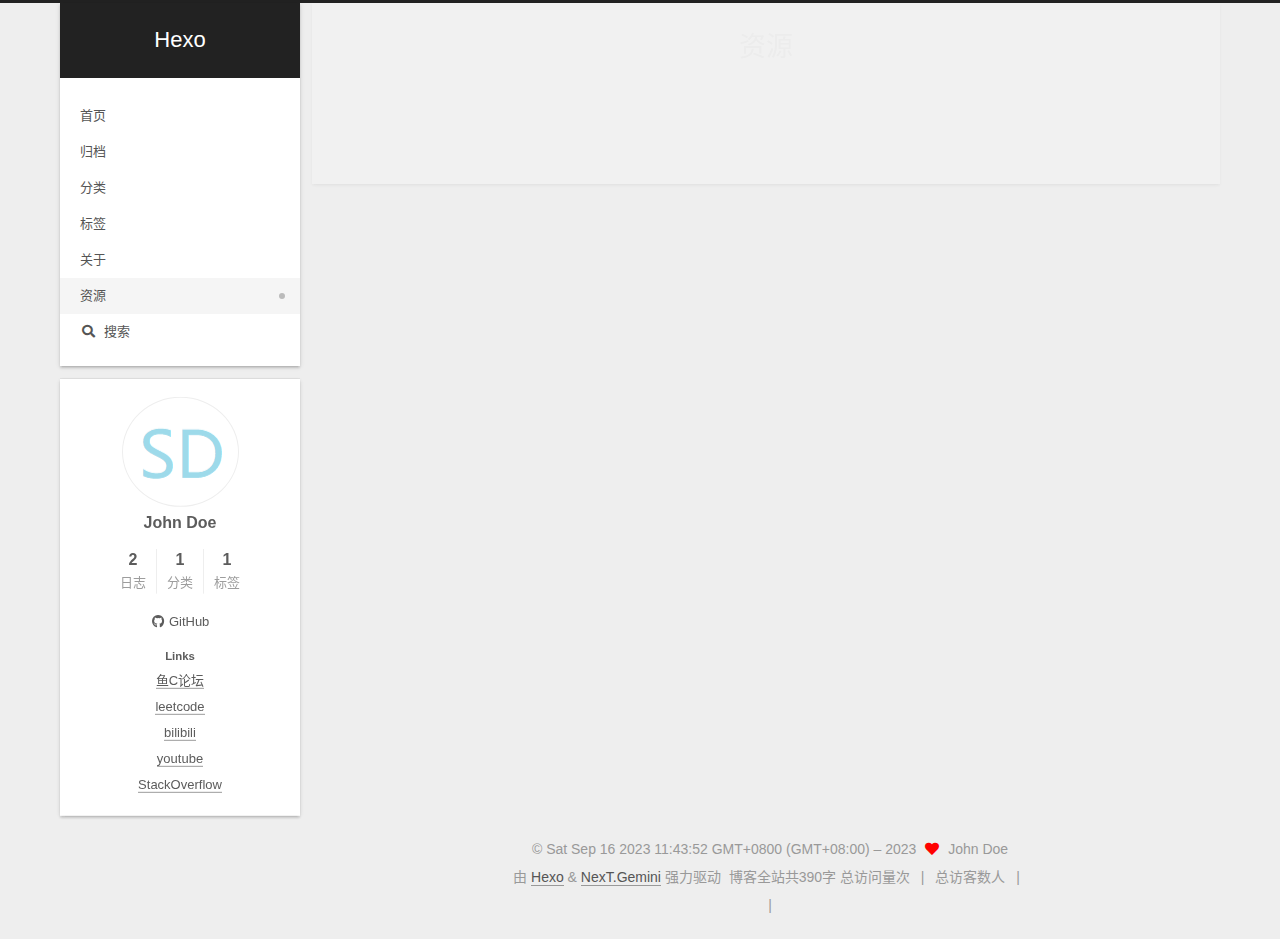
<file: resources/index.html>
<!DOCTYPE html>
<html lang="zh-CN">
<head>
  <meta charset="UTF-8">
<meta name="viewport" content="width=device-width, initial-scale=1, maximum-scale=2">
<meta name="theme-color" content="#222">
<meta name="generator" content="Hexo 6.3.0">
  <link rel="apple-touch-icon" sizes="180x180" href="/images/apple-touch-icon-next.png">
  <link rel="icon" type="image/png" sizes="32x32" href="/images/favicon-32x32-next.png">
  <link rel="icon" type="image/png" sizes="16x16" href="/images/favicon-16x16-next.png">
  <link rel="mask-icon" href="/images/logo.svg" color="#222">

<link rel="stylesheet" href="/css/main.css">


<link rel="stylesheet" href="/lib/font-awesome/css/all.min.css">
  <link rel="stylesheet" href="/lib/pace/pace-theme-minimal.min.css">
  <script src="/lib/pace/pace.min.js"></script>

<script id="hexo-configurations">
    var NexT = window.NexT || {};
    var CONFIG = {"hostname":"example.com","root":"/","scheme":"Gemini","version":"7.8.0","exturl":false,"sidebar":{"position":"left","display":"post","padding":18,"offset":12,"onmobile":false},"copycode":{"enable":false,"show_result":false,"style":null},"back2top":{"enable":true,"sidebar":false,"scrollpercent":false},"bookmark":{"enable":false,"color":"#222","save":"auto"},"fancybox":false,"mediumzoom":false,"lazyload":false,"pangu":false,"comments":{"style":"tabs","active":null,"storage":true,"lazyload":false,"nav":null},"algolia":{"hits":{"per_page":10},"labels":{"input_placeholder":"Search for Posts","hits_empty":"We didn't find any results for the search: ${query}","hits_stats":"${hits} results found in ${time} ms"}},"localsearch":{"enable":true,"trigger":"manual","top_n_per_article":1,"unescape":false,"preload":false},"motion":{"enable":true,"async":false,"transition":{"post_block":"fadeIn","post_header":"slideDownIn","post_body":"slideDownIn","coll_header":"slideLeftIn","sidebar":"slideUpIn"}},"path":"search.xml"};
  </script>

  <meta property="og:type" content="website">
<meta property="og:title" content="资源">
<meta property="og:url" content="http://example.com/resources/index.html">
<meta property="og:site_name" content="Hexo">
<meta property="og:locale" content="zh_CN">
<meta property="article:published_time" content="2023-09-15T19:44:25.000Z">
<meta property="article:modified_time" content="2023-09-15T20:13:06.562Z">
<meta property="article:author" content="John Doe">
<meta name="twitter:card" content="summary">

<link rel="canonical" href="http://example.com/resources/">


<script id="page-configurations">
  // https://hexo.io/docs/variables.html
  CONFIG.page = {
    sidebar: "",
    isHome : false,
    isPost : false,
    lang   : 'zh-CN'
  };
</script>

  <title>资源 | Hexo
</title>
  






  <noscript>
  <style>
  .use-motion .brand,
  .use-motion .menu-item,
  .sidebar-inner,
  .use-motion .post-block,
  .use-motion .pagination,
  .use-motion .comments,
  .use-motion .post-header,
  .use-motion .post-body,
  .use-motion .collection-header { opacity: initial; }

  .use-motion .site-title,
  .use-motion .site-subtitle {
    opacity: initial;
    top: initial;
  }

  .use-motion .logo-line-before i { left: initial; }
  .use-motion .logo-line-after i { right: initial; }
  </style>
</noscript>

<link rel="alternate" href="/rss2.xml" title="Hexo" type="application/rss+xml">
</head>

<body itemscope itemtype="http://schema.org/WebPage">
  <div class="container use-motion">
    <div class="headband"></div>

    <header class="header" itemscope itemtype="http://schema.org/WPHeader">
      <div class="header-inner"><div class="site-brand-container">
  <div class="site-nav-toggle">
    <div class="toggle" aria-label="切换导航栏">
      <span class="toggle-line toggle-line-first"></span>
      <span class="toggle-line toggle-line-middle"></span>
      <span class="toggle-line toggle-line-last"></span>
    </div>
  </div>

  <div class="site-meta">

    <a href="/" class="brand" rel="start">
      <span class="logo-line-before"><i></i></span>
      <h1 class="site-title">Hexo</h1>
      <span class="logo-line-after"><i></i></span>
    </a>
  </div>

  <div class="site-nav-right">
    <div class="toggle popup-trigger">
        <i class="fa fa-search fa-fw fa-lg"></i>
    </div>
  </div>
</div>




<nav class="site-nav">
  <ul id="menu" class="main-menu menu">
        <li class="menu-item menu-item-home">

    <a href="/" rel="section"><i class="home fa-fw"></i>首页</a>

  </li>
        <li class="menu-item menu-item-archives">

    <a href="/archives/" rel="section"><i class="archive fa-fw"></i>归档</a>

  </li>
        <li class="menu-item menu-item-categories">

    <a href="/categories/" rel="section"><i class="th fa-fw"></i>分类</a>

  </li>
        <li class="menu-item menu-item-tags">

    <a href="/tags/" rel="section"><i class="tags fa-fw"></i>标签</a>

  </li>
        <li class="menu-item menu-item-about">

    <a href="/about/" rel="section"><i class="user fa-fw"></i>关于</a>

  </li>
        <li class="menu-item menu-item-resources">

    <a href="/resources/" rel="section"><i class="download fa-fw"></i>资源</a>

  </li>
      <li class="menu-item menu-item-search">
        <a role="button" class="popup-trigger"><i class="fa fa-search fa-fw"></i>搜索
        </a>
      </li>
  </ul>
</nav>



  <div class="search-pop-overlay">
    <div class="popup search-popup">
        <div class="search-header">
  <span class="search-icon">
    <i class="fa fa-search"></i>
  </span>
  <div class="search-input-container">
    <input autocomplete="off" autocapitalize="off"
           placeholder="搜索..." spellcheck="false"
           type="search" class="search-input">
  </div>
  <span class="popup-btn-close">
    <i class="fa fa-times-circle"></i>
  </span>
</div>
<div id="search-result">
  <div id="no-result">
    <i class="fa fa-spinner fa-pulse fa-5x fa-fw"></i>
  </div>
</div>

    </div>
  </div>

</div>
    </header>

    
  <div class="back-to-top">
    <i class="fa fa-arrow-up"></i>
    <span>0%</span>
  </div>


    <main class="main">
      <div class="main-inner">
        <div class="content-wrap">
          
  
  

          <div class="content page posts-expand">
            

    
    
    
    <div class="post-block" lang="zh-CN">
      <header class="post-header">

<h1 class="post-title" itemprop="name headline">资源
</h1>

<div class="post-meta">
  

</div>

</header>

      
      
      
      <div class="post-body">
          
      </div>
      
      
      
    </div>
    

    
    
    


          </div>
          

<script>
  window.addEventListener('tabs:register', () => {
    let { activeClass } = CONFIG.comments;
    if (CONFIG.comments.storage) {
      activeClass = localStorage.getItem('comments_active') || activeClass;
    }
    if (activeClass) {
      let activeTab = document.querySelector(`a[href="#comment-${activeClass}"]`);
      if (activeTab) {
        activeTab.click();
      }
    }
  });
  if (CONFIG.comments.storage) {
    window.addEventListener('tabs:click', event => {
      if (!event.target.matches('.tabs-comment .tab-content .tab-pane')) return;
      let commentClass = event.target.classList[1];
      localStorage.setItem('comments_active', commentClass);
    });
  }
</script>

        </div>
          
  
  <div class="toggle sidebar-toggle">
    <span class="toggle-line toggle-line-first"></span>
    <span class="toggle-line toggle-line-middle"></span>
    <span class="toggle-line toggle-line-last"></span>
  </div>

  <aside class="sidebar">
    <div class="sidebar-inner">

      <ul class="sidebar-nav motion-element">
        <li class="sidebar-nav-toc">
          文章目录
        </li>
        <li class="sidebar-nav-overview">
          站点概览
        </li>
      </ul>

      <!--noindex-->
      <div class="post-toc-wrap sidebar-panel">
      </div>
      <!--/noindex-->

      <div class="site-overview-wrap sidebar-panel">
        <div class="site-author motion-element" itemprop="author" itemscope itemtype="http://schema.org/Person">
    <img class="site-author-image" itemprop="image" alt="John Doe"
      src="/images/SD%E5%9B%BE%E6%A0%87.bmp">
  <p class="site-author-name" itemprop="name">John Doe</p>
  <div class="site-description" itemprop="description"></div>
</div>
<div class="site-state-wrap motion-element">
  <nav class="site-state">
      <div class="site-state-item site-state-posts">
          <a href="/archives/">
        
          <span class="site-state-item-count">2</span>
          <span class="site-state-item-name">日志</span>
        </a>
      </div>
      <div class="site-state-item site-state-categories">
            <a href="/categories/">
          
        <span class="site-state-item-count">1</span>
        <span class="site-state-item-name">分类</span></a>
      </div>
      <div class="site-state-item site-state-tags">
            <a href="/tags/">
          
        <span class="site-state-item-count">1</span>
        <span class="site-state-item-name">标签</span></a>
      </div>
  </nav>
</div>
  <div class="links-of-author motion-element">
      <span class="links-of-author-item">
        <a href="https://github.com/ie98" title="GitHub → https:&#x2F;&#x2F;github.com&#x2F;ie98" rel="noopener" target="_blank"><i class="fab fa-github fa-fw"></i>GitHub</a>
      </span>
  </div>


  <div class="links-of-blogroll motion-element">
    <div class="links-of-blogroll-title"><i class="link fa-fw"></i>
      Links
    </div>
    <ul class="links-of-blogroll-list">
        <li class="links-of-blogroll-item">
          <a href="https://fishc.com.cn/" title="https:&#x2F;&#x2F;fishc.com.cn" rel="noopener" target="_blank">鱼C论坛</a>
        </li>
        <li class="links-of-blogroll-item">
          <a href="https://leetcode.cn/" title="https:&#x2F;&#x2F;leetcode.cn&#x2F;" rel="noopener" target="_blank">leetcode</a>
        </li>
        <li class="links-of-blogroll-item">
          <a href="https://www.bilibili.com/" title="https:&#x2F;&#x2F;www.bilibili.com&#x2F;" rel="noopener" target="_blank">bilibili</a>
        </li>
        <li class="links-of-blogroll-item">
          <a href="https://www.youtube.com/" title="https:&#x2F;&#x2F;www.youtube.com&#x2F;" rel="noopener" target="_blank">youtube</a>
        </li>
        <li class="links-of-blogroll-item">
          <a href="https://stackoverflow.com/" title="https:&#x2F;&#x2F;stackoverflow.com&#x2F;" rel="noopener" target="_blank">StackOverflow</a>
        </li>
    </ul>
  </div>

      </div>

    </div>
  </aside>
  <div id="sidebar-dimmer"></div>


      </div>
    </main>

    <footer class="footer">
      <div class="footer-inner">
        

        

<div class="copyright">
  
  &copy; Sat Sep 16 2023 11:43:52 GMT+0800 (GMT+08:00) – 
  <span itemprop="copyrightYear">2023</span>
  <span class="with-love">
    <i class="fa fa-heart"></i>
  </span>
  <span class="author" itemprop="copyrightHolder">John Doe</span>
</div>
  <div class="powered-by">由 <a href="https://hexo.io/" class="theme-link" rel="noopener" target="_blank">Hexo</a> & <a href="https://theme-next.org/" class="theme-link" rel="noopener" target="_blank">NexT.Gemini</a> 强力驱动
  </div>

<div class="theme-info">
  <div class="powered-by"></div>
  <span class="post-count">博客全站共390字</span>
</div>

    <script async src="//dn-lbstatics.qbox.me/busuanzi/2.3/busuanzi.pure.mini.js"></script>

    <span id="busuanzi_container_site_pv">总访问量<span id="busuanzi_value_site_pv"></span>次</span>
    <span class="post-meta-divider">|</span>
    <span id="busuanzi_container_site_uv">总访客数<span id="busuanzi_value_site_uv"></span>人</span>
    <span class="post-meta-divider">|</span>
<!-- 不蒜子计数初始值纠正 -->
<script>
$(document).ready(function() {

    var int = setInterval(fixCount, 50);  // 50ms周期检测函数
    var countOffset = 20000;  // 初始化首次数据

    function fixCount() {            
       if (document.getElementById("busuanzi_container_site_pv").style.display != "none")
        {
            $("#busuanzi_value_site_pv").html(parseInt($("#busuanzi_value_site_pv").html()) + countOffset); 
            clearInterval(int);
        }                  
        if ($("#busuanzi_container_site_pv").css("display") != "none")
        {
            $("#busuanzi_value_site_uv").html(parseInt($("#busuanzi_value_site_uv").html()) + countOffset); // 加上初始数据 
            clearInterval(int); // 停止检测
        }  
    }
       	
});
</script> 


        
<div class="busuanzi-count">
  <script async src="https://busuanzi.ibruce.info/busuanzi/2.3/busuanzi.pure.mini.js"></script>
    <span class="post-meta-item" id="busuanzi_container_site_uv" style="display: none;">
      <span class="post-meta-item-icon">
        <i class="fa fa-user"></i>
      </span>
      <span class="site-uv" title="总访客量">
        <span id="busuanzi_value_site_uv"></span>
      </span>
    </span>
    <span class="post-meta-divider">|</span>
    <span class="post-meta-item" id="busuanzi_container_site_pv" style="display: none;">
      <span class="post-meta-item-icon">
        <i class="fa fa-eye"></i>
      </span>
      <span class="site-pv" title="总访问量">
        <span id="busuanzi_value_site_pv"></span>
      </span>
    </span>
</div>








      </div>
    </footer>
  </div>

  
  <script src="/lib/anime.min.js"></script>
  <script src="/lib/velocity/velocity.min.js"></script>
  <script src="/lib/velocity/velocity.ui.min.js"></script>

<script src="/js/utils.js"></script>

<script src="/js/motion.js"></script>


<script src="/js/schemes/pisces.js"></script>


<script src="/js/next-boot.js"></script>


  <script defer src="/lib/three/three.min.js"></script>


  




  
<script src="/js/local-search.js"></script>













  

  

  

</body>
</html>
</file>
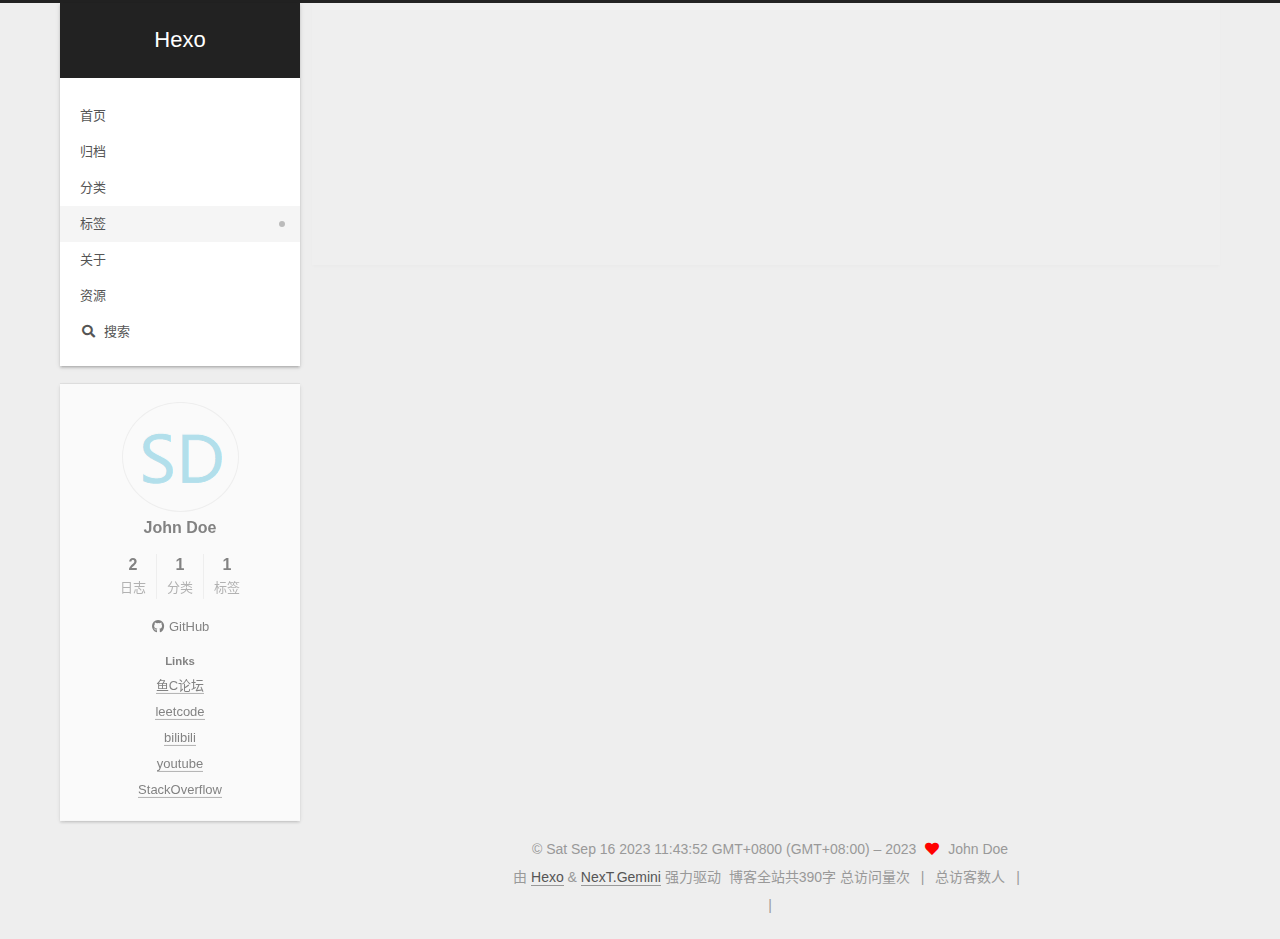
<file: tags/index.html>
<!DOCTYPE html>
<html lang="zh-CN">
<head>
  <meta charset="UTF-8">
<meta name="viewport" content="width=device-width, initial-scale=1, maximum-scale=2">
<meta name="theme-color" content="#222">
<meta name="generator" content="Hexo 6.3.0">
  <link rel="apple-touch-icon" sizes="180x180" href="/images/apple-touch-icon-next.png">
  <link rel="icon" type="image/png" sizes="32x32" href="/images/favicon-32x32-next.png">
  <link rel="icon" type="image/png" sizes="16x16" href="/images/favicon-16x16-next.png">
  <link rel="mask-icon" href="/images/logo.svg" color="#222">

<link rel="stylesheet" href="/css/main.css">


<link rel="stylesheet" href="/lib/font-awesome/css/all.min.css">
  <link rel="stylesheet" href="/lib/pace/pace-theme-minimal.min.css">
  <script src="/lib/pace/pace.min.js"></script>

<script id="hexo-configurations">
    var NexT = window.NexT || {};
    var CONFIG = {"hostname":"example.com","root":"/","scheme":"Gemini","version":"7.8.0","exturl":false,"sidebar":{"position":"left","display":"post","padding":18,"offset":12,"onmobile":false},"copycode":{"enable":false,"show_result":false,"style":null},"back2top":{"enable":true,"sidebar":false,"scrollpercent":false},"bookmark":{"enable":false,"color":"#222","save":"auto"},"fancybox":false,"mediumzoom":false,"lazyload":false,"pangu":false,"comments":{"style":"tabs","active":null,"storage":true,"lazyload":false,"nav":null},"algolia":{"hits":{"per_page":10},"labels":{"input_placeholder":"Search for Posts","hits_empty":"We didn't find any results for the search: ${query}","hits_stats":"${hits} results found in ${time} ms"}},"localsearch":{"enable":true,"trigger":"manual","top_n_per_article":1,"unescape":false,"preload":false},"motion":{"enable":true,"async":false,"transition":{"post_block":"fadeIn","post_header":"slideDownIn","post_body":"slideDownIn","coll_header":"slideLeftIn","sidebar":"slideUpIn"}},"path":"search.xml"};
  </script>

  <meta property="og:type" content="website">
<meta property="og:title" content="标签">
<meta property="og:url" content="http://example.com/tags/index.html">
<meta property="og:site_name" content="Hexo">
<meta property="og:locale" content="zh_CN">
<meta property="article:published_time" content="2023-09-15T19:43:52.000Z">
<meta property="article:modified_time" content="2023-09-15T20:13:16.924Z">
<meta property="article:author" content="John Doe">
<meta name="twitter:card" content="summary">

<link rel="canonical" href="http://example.com/tags/">


<script id="page-configurations">
  // https://hexo.io/docs/variables.html
  CONFIG.page = {
    sidebar: "",
    isHome : false,
    isPost : false,
    lang   : 'zh-CN'
  };
</script>

  <title>标签 | Hexo
</title>
  






  <noscript>
  <style>
  .use-motion .brand,
  .use-motion .menu-item,
  .sidebar-inner,
  .use-motion .post-block,
  .use-motion .pagination,
  .use-motion .comments,
  .use-motion .post-header,
  .use-motion .post-body,
  .use-motion .collection-header { opacity: initial; }

  .use-motion .site-title,
  .use-motion .site-subtitle {
    opacity: initial;
    top: initial;
  }

  .use-motion .logo-line-before i { left: initial; }
  .use-motion .logo-line-after i { right: initial; }
  </style>
</noscript>

<link rel="alternate" href="/rss2.xml" title="Hexo" type="application/rss+xml">
</head>

<body itemscope itemtype="http://schema.org/WebPage">
  <div class="container use-motion">
    <div class="headband"></div>

    <header class="header" itemscope itemtype="http://schema.org/WPHeader">
      <div class="header-inner"><div class="site-brand-container">
  <div class="site-nav-toggle">
    <div class="toggle" aria-label="切换导航栏">
      <span class="toggle-line toggle-line-first"></span>
      <span class="toggle-line toggle-line-middle"></span>
      <span class="toggle-line toggle-line-last"></span>
    </div>
  </div>

  <div class="site-meta">

    <a href="/" class="brand" rel="start">
      <span class="logo-line-before"><i></i></span>
      <h1 class="site-title">Hexo</h1>
      <span class="logo-line-after"><i></i></span>
    </a>
  </div>

  <div class="site-nav-right">
    <div class="toggle popup-trigger">
        <i class="fa fa-search fa-fw fa-lg"></i>
    </div>
  </div>
</div>




<nav class="site-nav">
  <ul id="menu" class="main-menu menu">
        <li class="menu-item menu-item-home">

    <a href="/" rel="section"><i class="home fa-fw"></i>首页</a>

  </li>
        <li class="menu-item menu-item-archives">

    <a href="/archives/" rel="section"><i class="archive fa-fw"></i>归档</a>

  </li>
        <li class="menu-item menu-item-categories">

    <a href="/categories/" rel="section"><i class="th fa-fw"></i>分类</a>

  </li>
        <li class="menu-item menu-item-tags">

    <a href="/tags/" rel="section"><i class="tags fa-fw"></i>标签</a>

  </li>
        <li class="menu-item menu-item-about">

    <a href="/about/" rel="section"><i class="user fa-fw"></i>关于</a>

  </li>
        <li class="menu-item menu-item-resources">

    <a href="/resources/" rel="section"><i class="download fa-fw"></i>资源</a>

  </li>
      <li class="menu-item menu-item-search">
        <a role="button" class="popup-trigger"><i class="fa fa-search fa-fw"></i>搜索
        </a>
      </li>
  </ul>
</nav>



  <div class="search-pop-overlay">
    <div class="popup search-popup">
        <div class="search-header">
  <span class="search-icon">
    <i class="fa fa-search"></i>
  </span>
  <div class="search-input-container">
    <input autocomplete="off" autocapitalize="off"
           placeholder="搜索..." spellcheck="false"
           type="search" class="search-input">
  </div>
  <span class="popup-btn-close">
    <i class="fa fa-times-circle"></i>
  </span>
</div>
<div id="search-result">
  <div id="no-result">
    <i class="fa fa-spinner fa-pulse fa-5x fa-fw"></i>
  </div>
</div>

    </div>
  </div>

</div>
    </header>

    
  <div class="back-to-top">
    <i class="fa fa-arrow-up"></i>
    <span>0%</span>
  </div>


    <main class="main">
      <div class="main-inner">
        <div class="content-wrap">
          
  
  

          <div class="content page posts-expand">
            

    
    
    
    <div class="post-block" lang="zh-CN">
      <header class="post-header">

<h1 class="post-title" itemprop="name headline">标签
</h1>

<div class="post-meta">
  

</div>

</header>

      
      
      
      <div class="post-body">
          <div class="tag-cloud">
            <div class="tag-cloud-title">
              目前共计 1 个标签
            </div>
            <div class="tag-cloud-tags">
              <a href="/tags/markdowm-%E5%9F%BA%E7%A1%80/" style="font-size: 12px; color: #ccc">markdowm 基础</a>
            </div>
          </div>
        
      </div>
      
      
      
    </div>
    

    
    
    


          </div>
          

<script>
  window.addEventListener('tabs:register', () => {
    let { activeClass } = CONFIG.comments;
    if (CONFIG.comments.storage) {
      activeClass = localStorage.getItem('comments_active') || activeClass;
    }
    if (activeClass) {
      let activeTab = document.querySelector(`a[href="#comment-${activeClass}"]`);
      if (activeTab) {
        activeTab.click();
      }
    }
  });
  if (CONFIG.comments.storage) {
    window.addEventListener('tabs:click', event => {
      if (!event.target.matches('.tabs-comment .tab-content .tab-pane')) return;
      let commentClass = event.target.classList[1];
      localStorage.setItem('comments_active', commentClass);
    });
  }
</script>

        </div>
          
  
  <div class="toggle sidebar-toggle">
    <span class="toggle-line toggle-line-first"></span>
    <span class="toggle-line toggle-line-middle"></span>
    <span class="toggle-line toggle-line-last"></span>
  </div>

  <aside class="sidebar">
    <div class="sidebar-inner">

      <ul class="sidebar-nav motion-element">
        <li class="sidebar-nav-toc">
          文章目录
        </li>
        <li class="sidebar-nav-overview">
          站点概览
        </li>
      </ul>

      <!--noindex-->
      <div class="post-toc-wrap sidebar-panel">
      </div>
      <!--/noindex-->

      <div class="site-overview-wrap sidebar-panel">
        <div class="site-author motion-element" itemprop="author" itemscope itemtype="http://schema.org/Person">
    <img class="site-author-image" itemprop="image" alt="John Doe"
      src="/images/SD%E5%9B%BE%E6%A0%87.bmp">
  <p class="site-author-name" itemprop="name">John Doe</p>
  <div class="site-description" itemprop="description"></div>
</div>
<div class="site-state-wrap motion-element">
  <nav class="site-state">
      <div class="site-state-item site-state-posts">
          <a href="/archives/">
        
          <span class="site-state-item-count">2</span>
          <span class="site-state-item-name">日志</span>
        </a>
      </div>
      <div class="site-state-item site-state-categories">
            <a href="/categories/">
          
        <span class="site-state-item-count">1</span>
        <span class="site-state-item-name">分类</span></a>
      </div>
      <div class="site-state-item site-state-tags">
            <a href="/tags/">
          
        <span class="site-state-item-count">1</span>
        <span class="site-state-item-name">标签</span></a>
      </div>
  </nav>
</div>
  <div class="links-of-author motion-element">
      <span class="links-of-author-item">
        <a href="https://github.com/ie98" title="GitHub → https:&#x2F;&#x2F;github.com&#x2F;ie98" rel="noopener" target="_blank"><i class="fab fa-github fa-fw"></i>GitHub</a>
      </span>
  </div>


  <div class="links-of-blogroll motion-element">
    <div class="links-of-blogroll-title"><i class="link fa-fw"></i>
      Links
    </div>
    <ul class="links-of-blogroll-list">
        <li class="links-of-blogroll-item">
          <a href="https://fishc.com.cn/" title="https:&#x2F;&#x2F;fishc.com.cn" rel="noopener" target="_blank">鱼C论坛</a>
        </li>
        <li class="links-of-blogroll-item">
          <a href="https://leetcode.cn/" title="https:&#x2F;&#x2F;leetcode.cn&#x2F;" rel="noopener" target="_blank">leetcode</a>
        </li>
        <li class="links-of-blogroll-item">
          <a href="https://www.bilibili.com/" title="https:&#x2F;&#x2F;www.bilibili.com&#x2F;" rel="noopener" target="_blank">bilibili</a>
        </li>
        <li class="links-of-blogroll-item">
          <a href="https://www.youtube.com/" title="https:&#x2F;&#x2F;www.youtube.com&#x2F;" rel="noopener" target="_blank">youtube</a>
        </li>
        <li class="links-of-blogroll-item">
          <a href="https://stackoverflow.com/" title="https:&#x2F;&#x2F;stackoverflow.com&#x2F;" rel="noopener" target="_blank">StackOverflow</a>
        </li>
    </ul>
  </div>

      </div>

    </div>
  </aside>
  <div id="sidebar-dimmer"></div>


      </div>
    </main>

    <footer class="footer">
      <div class="footer-inner">
        

        

<div class="copyright">
  
  &copy; Sat Sep 16 2023 11:43:52 GMT+0800 (GMT+08:00) – 
  <span itemprop="copyrightYear">2023</span>
  <span class="with-love">
    <i class="fa fa-heart"></i>
  </span>
  <span class="author" itemprop="copyrightHolder">John Doe</span>
</div>
  <div class="powered-by">由 <a href="https://hexo.io/" class="theme-link" rel="noopener" target="_blank">Hexo</a> & <a href="https://theme-next.org/" class="theme-link" rel="noopener" target="_blank">NexT.Gemini</a> 强力驱动
  </div>

<div class="theme-info">
  <div class="powered-by"></div>
  <span class="post-count">博客全站共390字</span>
</div>

    <script async src="//dn-lbstatics.qbox.me/busuanzi/2.3/busuanzi.pure.mini.js"></script>

    <span id="busuanzi_container_site_pv">总访问量<span id="busuanzi_value_site_pv"></span>次</span>
    <span class="post-meta-divider">|</span>
    <span id="busuanzi_container_site_uv">总访客数<span id="busuanzi_value_site_uv"></span>人</span>
    <span class="post-meta-divider">|</span>
<!-- 不蒜子计数初始值纠正 -->
<script>
$(document).ready(function() {

    var int = setInterval(fixCount, 50);  // 50ms周期检测函数
    var countOffset = 20000;  // 初始化首次数据

    function fixCount() {            
       if (document.getElementById("busuanzi_container_site_pv").style.display != "none")
        {
            $("#busuanzi_value_site_pv").html(parseInt($("#busuanzi_value_site_pv").html()) + countOffset); 
            clearInterval(int);
        }                  
        if ($("#busuanzi_container_site_pv").css("display") != "none")
        {
            $("#busuanzi_value_site_uv").html(parseInt($("#busuanzi_value_site_uv").html()) + countOffset); // 加上初始数据 
            clearInterval(int); // 停止检测
        }  
    }
       	
});
</script> 


        
<div class="busuanzi-count">
  <script async src="https://busuanzi.ibruce.info/busuanzi/2.3/busuanzi.pure.mini.js"></script>
    <span class="post-meta-item" id="busuanzi_container_site_uv" style="display: none;">
      <span class="post-meta-item-icon">
        <i class="fa fa-user"></i>
      </span>
      <span class="site-uv" title="总访客量">
        <span id="busuanzi_value_site_uv"></span>
      </span>
    </span>
    <span class="post-meta-divider">|</span>
    <span class="post-meta-item" id="busuanzi_container_site_pv" style="display: none;">
      <span class="post-meta-item-icon">
        <i class="fa fa-eye"></i>
      </span>
      <span class="site-pv" title="总访问量">
        <span id="busuanzi_value_site_pv"></span>
      </span>
    </span>
</div>








      </div>
    </footer>
  </div>

  
  <script src="/lib/anime.min.js"></script>
  <script src="/lib/velocity/velocity.min.js"></script>
  <script src="/lib/velocity/velocity.ui.min.js"></script>

<script src="/js/utils.js"></script>

<script src="/js/motion.js"></script>


<script src="/js/schemes/pisces.js"></script>


<script src="/js/next-boot.js"></script>


  <script defer src="/lib/three/three.min.js"></script>


  




  
<script src="/js/local-search.js"></script>













  

  

  

</body>
</html>
</file>
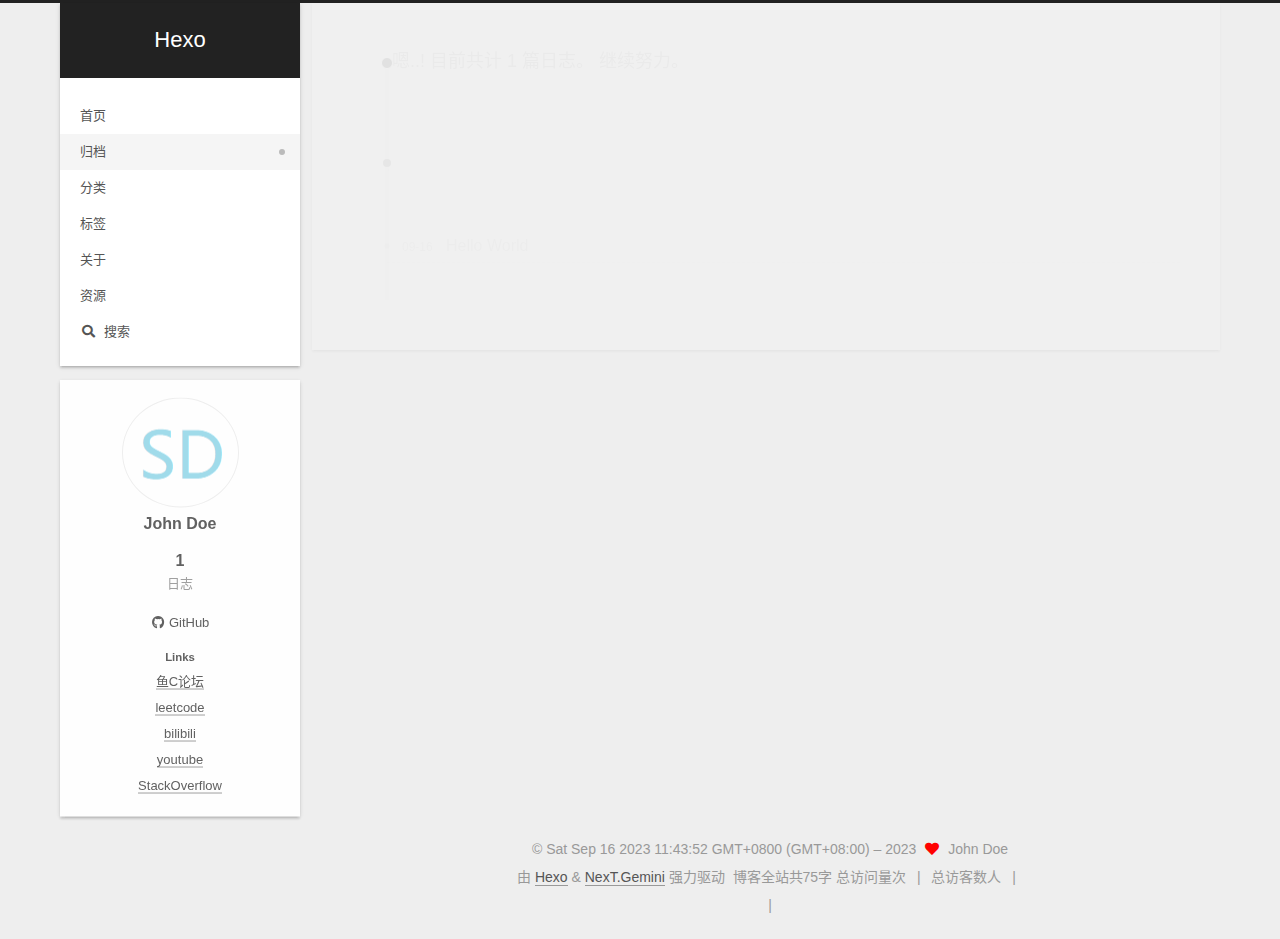
<file: archives/2023/index.html>
<!DOCTYPE html>
<html lang="zh-CN">
<head>
  <meta charset="UTF-8">
<meta name="viewport" content="width=device-width, initial-scale=1, maximum-scale=2">
<meta name="theme-color" content="#222">
<meta name="generator" content="Hexo 6.3.0">
  <link rel="apple-touch-icon" sizes="180x180" href="/images/apple-touch-icon-next.png">
  <link rel="icon" type="image/png" sizes="32x32" href="/images/favicon-32x32-next.png">
  <link rel="icon" type="image/png" sizes="16x16" href="/images/favicon-16x16-next.png">
  <link rel="mask-icon" href="/images/logo.svg" color="#222">

<link rel="stylesheet" href="/css/main.css">


<link rel="stylesheet" href="/lib/font-awesome/css/all.min.css">
  <link rel="stylesheet" href="/lib/pace/pace-theme-minimal.min.css">
  <script src="/lib/pace/pace.min.js"></script>

<script id="hexo-configurations">
    var NexT = window.NexT || {};
    var CONFIG = {"hostname":"example.com","root":"/","scheme":"Gemini","version":"7.8.0","exturl":false,"sidebar":{"position":"left","display":"post","padding":18,"offset":12,"onmobile":false},"copycode":{"enable":false,"show_result":false,"style":null},"back2top":{"enable":true,"sidebar":false,"scrollpercent":false},"bookmark":{"enable":false,"color":"#222","save":"auto"},"fancybox":false,"mediumzoom":false,"lazyload":false,"pangu":false,"comments":{"style":"tabs","active":null,"storage":true,"lazyload":false,"nav":null},"algolia":{"hits":{"per_page":10},"labels":{"input_placeholder":"Search for Posts","hits_empty":"We didn't find any results for the search: ${query}","hits_stats":"${hits} results found in ${time} ms"}},"localsearch":{"enable":true,"trigger":"manual","top_n_per_article":1,"unescape":false,"preload":false},"motion":{"enable":true,"async":false,"transition":{"post_block":"fadeIn","post_header":"slideDownIn","post_body":"slideDownIn","coll_header":"slideLeftIn","sidebar":"slideUpIn"}},"path":"search.xml"};
  </script>

  <meta property="og:type" content="website">
<meta property="og:title" content="Hexo">
<meta property="og:url" content="http://example.com/archives/2023/index.html">
<meta property="og:site_name" content="Hexo">
<meta property="og:locale" content="zh_CN">
<meta property="article:author" content="John Doe">
<meta name="twitter:card" content="summary">

<link rel="canonical" href="http://example.com/archives/2023/">


<script id="page-configurations">
  // https://hexo.io/docs/variables.html
  CONFIG.page = {
    sidebar: "",
    isHome : false,
    isPost : false,
    lang   : 'zh-CN'
  };
</script>

  <title>归档 | Hexo</title>
  






  <noscript>
  <style>
  .use-motion .brand,
  .use-motion .menu-item,
  .sidebar-inner,
  .use-motion .post-block,
  .use-motion .pagination,
  .use-motion .comments,
  .use-motion .post-header,
  .use-motion .post-body,
  .use-motion .collection-header { opacity: initial; }

  .use-motion .site-title,
  .use-motion .site-subtitle {
    opacity: initial;
    top: initial;
  }

  .use-motion .logo-line-before i { left: initial; }
  .use-motion .logo-line-after i { right: initial; }
  </style>
</noscript>

<link rel="alternate" href="/rss2.xml" title="Hexo" type="application/rss+xml">
</head>

<body itemscope itemtype="http://schema.org/WebPage">
  <div class="container use-motion">
    <div class="headband"></div>

    <header class="header" itemscope itemtype="http://schema.org/WPHeader">
      <div class="header-inner"><div class="site-brand-container">
  <div class="site-nav-toggle">
    <div class="toggle" aria-label="切换导航栏">
      <span class="toggle-line toggle-line-first"></span>
      <span class="toggle-line toggle-line-middle"></span>
      <span class="toggle-line toggle-line-last"></span>
    </div>
  </div>

  <div class="site-meta">

    <a href="/" class="brand" rel="start">
      <span class="logo-line-before"><i></i></span>
      <h1 class="site-title">Hexo</h1>
      <span class="logo-line-after"><i></i></span>
    </a>
  </div>

  <div class="site-nav-right">
    <div class="toggle popup-trigger">
        <i class="fa fa-search fa-fw fa-lg"></i>
    </div>
  </div>
</div>




<nav class="site-nav">
  <ul id="menu" class="main-menu menu">
        <li class="menu-item menu-item-home">

    <a href="/" rel="section"><i class="home fa-fw"></i>首页</a>

  </li>
        <li class="menu-item menu-item-archives">

    <a href="/archives/" rel="section"><i class="archive fa-fw"></i>归档</a>

  </li>
        <li class="menu-item menu-item-categories">

    <a href="/categories/" rel="section"><i class="th fa-fw"></i>分类</a>

  </li>
        <li class="menu-item menu-item-tags">

    <a href="/tags/" rel="section"><i class="tags fa-fw"></i>标签</a>

  </li>
        <li class="menu-item menu-item-about">

    <a href="/about/" rel="section"><i class="user fa-fw"></i>关于</a>

  </li>
        <li class="menu-item menu-item-resources">

    <a href="/resources/" rel="section"><i class="download fa-fw"></i>资源</a>

  </li>
      <li class="menu-item menu-item-search">
        <a role="button" class="popup-trigger"><i class="fa fa-search fa-fw"></i>搜索
        </a>
      </li>
  </ul>
</nav>



  <div class="search-pop-overlay">
    <div class="popup search-popup">
        <div class="search-header">
  <span class="search-icon">
    <i class="fa fa-search"></i>
  </span>
  <div class="search-input-container">
    <input autocomplete="off" autocapitalize="off"
           placeholder="搜索..." spellcheck="false"
           type="search" class="search-input">
  </div>
  <span class="popup-btn-close">
    <i class="fa fa-times-circle"></i>
  </span>
</div>
<div id="search-result">
  <div id="no-result">
    <i class="fa fa-spinner fa-pulse fa-5x fa-fw"></i>
  </div>
</div>

    </div>
  </div>

</div>
    </header>

    
  <div class="back-to-top">
    <i class="fa fa-arrow-up"></i>
    <span>0%</span>
  </div>


    <main class="main">
      <div class="main-inner">
        <div class="content-wrap">
          

          <div class="content archive">
            

  
  
  
  <div class="post-block">
    <div class="posts-collapse">
      <div class="collection-title">
        <span class="collection-header">嗯..! 目前共计 1 篇日志。 继续努力。</span>
      </div>

      
    <div class="collection-year">
      <span class="collection-header">2023</span>
    </div>

  <article itemscope itemtype="http://schema.org/Article">
    <header class="post-header">

      <div class="post-meta">
        <time itemprop="dateCreated"
              datetime="2023-09-16T02:57:49+08:00"
              content="2023-09-16">
          09-16
        </time>
      </div>

      <div class="post-title">
          <a class="post-title-link" href="/2023/09/16/hello-world/" itemprop="url">
            <span itemprop="name">Hello World</span>
          </a>
      </div>

    </header>
  </article>


    </div>
  </div>
  
  
  

  



          </div>
          

<script>
  window.addEventListener('tabs:register', () => {
    let { activeClass } = CONFIG.comments;
    if (CONFIG.comments.storage) {
      activeClass = localStorage.getItem('comments_active') || activeClass;
    }
    if (activeClass) {
      let activeTab = document.querySelector(`a[href="#comment-${activeClass}"]`);
      if (activeTab) {
        activeTab.click();
      }
    }
  });
  if (CONFIG.comments.storage) {
    window.addEventListener('tabs:click', event => {
      if (!event.target.matches('.tabs-comment .tab-content .tab-pane')) return;
      let commentClass = event.target.classList[1];
      localStorage.setItem('comments_active', commentClass);
    });
  }
</script>

        </div>
          
  
  <div class="toggle sidebar-toggle">
    <span class="toggle-line toggle-line-first"></span>
    <span class="toggle-line toggle-line-middle"></span>
    <span class="toggle-line toggle-line-last"></span>
  </div>

  <aside class="sidebar">
    <div class="sidebar-inner">

      <ul class="sidebar-nav motion-element">
        <li class="sidebar-nav-toc">
          文章目录
        </li>
        <li class="sidebar-nav-overview">
          站点概览
        </li>
      </ul>

      <!--noindex-->
      <div class="post-toc-wrap sidebar-panel">
      </div>
      <!--/noindex-->

      <div class="site-overview-wrap sidebar-panel">
        <div class="site-author motion-element" itemprop="author" itemscope itemtype="http://schema.org/Person">
    <img class="site-author-image" itemprop="image" alt="John Doe"
      src="/images/SD%E5%9B%BE%E6%A0%87.bmp">
  <p class="site-author-name" itemprop="name">John Doe</p>
  <div class="site-description" itemprop="description"></div>
</div>
<div class="site-state-wrap motion-element">
  <nav class="site-state">
      <div class="site-state-item site-state-posts">
          <a href="/archives/">
        
          <span class="site-state-item-count">1</span>
          <span class="site-state-item-name">日志</span>
        </a>
      </div>
  </nav>
</div>
  <div class="links-of-author motion-element">
      <span class="links-of-author-item">
        <a href="https://github.com/ie98" title="GitHub → https:&#x2F;&#x2F;github.com&#x2F;ie98" rel="noopener" target="_blank"><i class="fab fa-github fa-fw"></i>GitHub</a>
      </span>
  </div>


  <div class="links-of-blogroll motion-element">
    <div class="links-of-blogroll-title"><i class="link fa-fw"></i>
      Links
    </div>
    <ul class="links-of-blogroll-list">
        <li class="links-of-blogroll-item">
          <a href="https://fishc.com.cn/" title="https:&#x2F;&#x2F;fishc.com.cn" rel="noopener" target="_blank">鱼C论坛</a>
        </li>
        <li class="links-of-blogroll-item">
          <a href="https://leetcode.cn/" title="https:&#x2F;&#x2F;leetcode.cn&#x2F;" rel="noopener" target="_blank">leetcode</a>
        </li>
        <li class="links-of-blogroll-item">
          <a href="https://www.bilibili.com/" title="https:&#x2F;&#x2F;www.bilibili.com&#x2F;" rel="noopener" target="_blank">bilibili</a>
        </li>
        <li class="links-of-blogroll-item">
          <a href="https://www.youtube.com/" title="https:&#x2F;&#x2F;www.youtube.com&#x2F;" rel="noopener" target="_blank">youtube</a>
        </li>
        <li class="links-of-blogroll-item">
          <a href="https://stackoverflow.com/" title="https:&#x2F;&#x2F;stackoverflow.com&#x2F;" rel="noopener" target="_blank">StackOverflow</a>
        </li>
    </ul>
  </div>

      </div>

    </div>
  </aside>
  <div id="sidebar-dimmer"></div>


      </div>
    </main>

    <footer class="footer">
      <div class="footer-inner">
        

        

<div class="copyright">
  
  &copy; Sat Sep 16 2023 11:43:52 GMT+0800 (GMT+08:00) – 
  <span itemprop="copyrightYear">2023</span>
  <span class="with-love">
    <i class="fa fa-heart"></i>
  </span>
  <span class="author" itemprop="copyrightHolder">John Doe</span>
</div>
  <div class="powered-by">由 <a href="https://hexo.io/" class="theme-link" rel="noopener" target="_blank">Hexo</a> & <a href="https://theme-next.org/" class="theme-link" rel="noopener" target="_blank">NexT.Gemini</a> 强力驱动
  </div>

<div class="theme-info">
  <div class="powered-by"></div>
  <span class="post-count">博客全站共75字</span>
</div>

    <script async src="//dn-lbstatics.qbox.me/busuanzi/2.3/busuanzi.pure.mini.js"></script>

    <span id="busuanzi_container_site_pv">总访问量<span id="busuanzi_value_site_pv"></span>次</span>
    <span class="post-meta-divider">|</span>
    <span id="busuanzi_container_site_uv">总访客数<span id="busuanzi_value_site_uv"></span>人</span>
    <span class="post-meta-divider">|</span>
<!-- 不蒜子计数初始值纠正 -->
<script>
$(document).ready(function() {

    var int = setInterval(fixCount, 50);  // 50ms周期检测函数
    var countOffset = 20000;  // 初始化首次数据

    function fixCount() {            
       if (document.getElementById("busuanzi_container_site_pv").style.display != "none")
        {
            $("#busuanzi_value_site_pv").html(parseInt($("#busuanzi_value_site_pv").html()) + countOffset); 
            clearInterval(int);
        }                  
        if ($("#busuanzi_container_site_pv").css("display") != "none")
        {
            $("#busuanzi_value_site_uv").html(parseInt($("#busuanzi_value_site_uv").html()) + countOffset); // 加上初始数据 
            clearInterval(int); // 停止检测
        }  
    }
       	
});
</script> 


        
<div class="busuanzi-count">
  <script async src="https://busuanzi.ibruce.info/busuanzi/2.3/busuanzi.pure.mini.js"></script>
    <span class="post-meta-item" id="busuanzi_container_site_uv" style="display: none;">
      <span class="post-meta-item-icon">
        <i class="fa fa-user"></i>
      </span>
      <span class="site-uv" title="总访客量">
        <span id="busuanzi_value_site_uv"></span>
      </span>
    </span>
    <span class="post-meta-divider">|</span>
    <span class="post-meta-item" id="busuanzi_container_site_pv" style="display: none;">
      <span class="post-meta-item-icon">
        <i class="fa fa-eye"></i>
      </span>
      <span class="site-pv" title="总访问量">
        <span id="busuanzi_value_site_pv"></span>
      </span>
    </span>
</div>








      </div>
    </footer>
  </div>

  
  <script src="/lib/anime.min.js"></script>
  <script src="/lib/velocity/velocity.min.js"></script>
  <script src="/lib/velocity/velocity.ui.min.js"></script>

<script src="/js/utils.js"></script>

<script src="/js/motion.js"></script>


<script src="/js/schemes/pisces.js"></script>


<script src="/js/next-boot.js"></script>


  <script defer src="/lib/three/three.min.js"></script>


  




  
<script src="/js/local-search.js"></script>













  

  

  

</body>
</html>
</file>
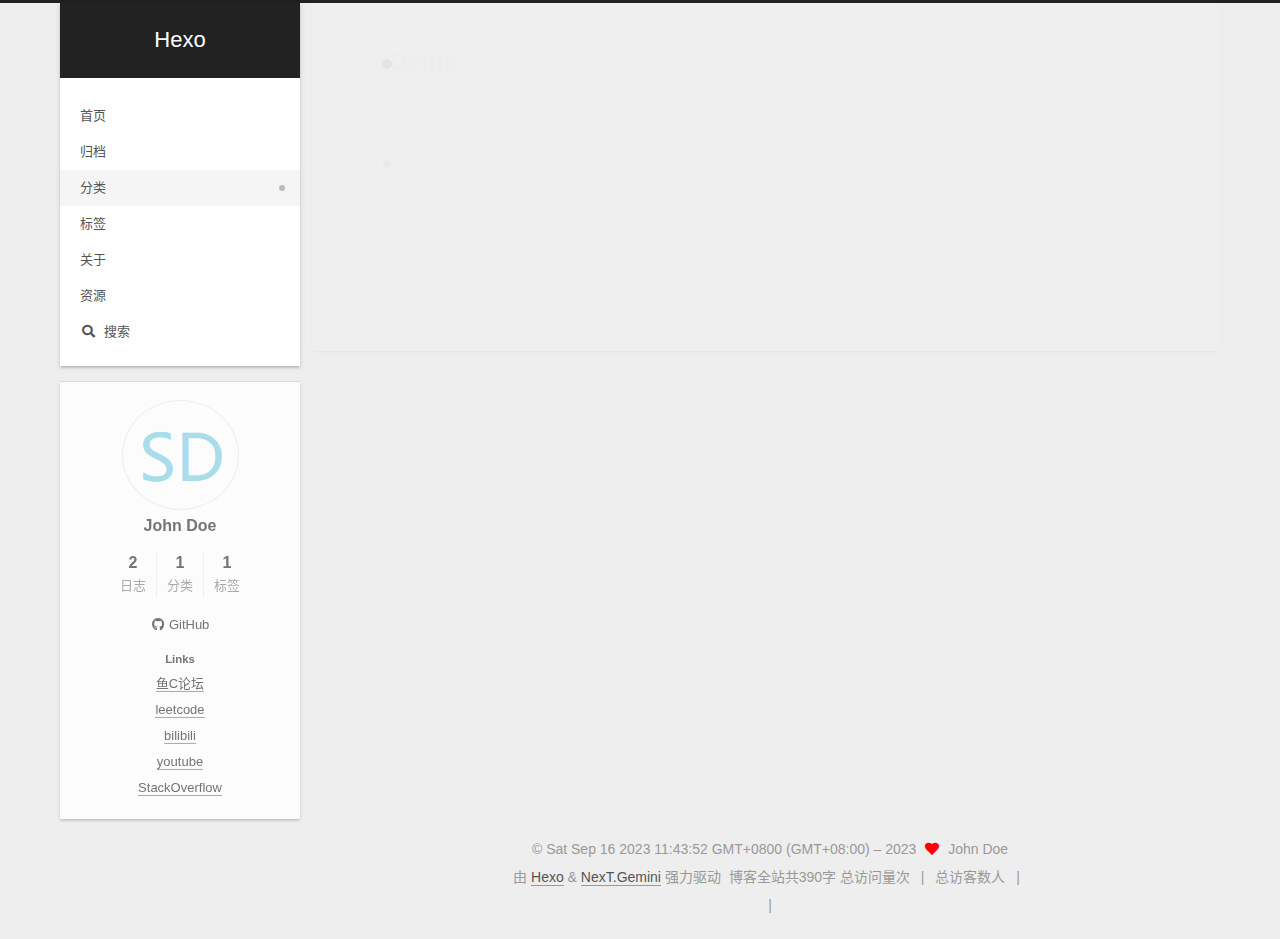
<file: categories/Demo/index.html>
<!DOCTYPE html>
<html lang="zh-CN">
<head>
  <meta charset="UTF-8">
<meta name="viewport" content="width=device-width, initial-scale=1, maximum-scale=2">
<meta name="theme-color" content="#222">
<meta name="generator" content="Hexo 6.3.0">
  <link rel="apple-touch-icon" sizes="180x180" href="/images/apple-touch-icon-next.png">
  <link rel="icon" type="image/png" sizes="32x32" href="/images/favicon-32x32-next.png">
  <link rel="icon" type="image/png" sizes="16x16" href="/images/favicon-16x16-next.png">
  <link rel="mask-icon" href="/images/logo.svg" color="#222">

<link rel="stylesheet" href="/css/main.css">


<link rel="stylesheet" href="/lib/font-awesome/css/all.min.css">
  <link rel="stylesheet" href="/lib/pace/pace-theme-minimal.min.css">
  <script src="/lib/pace/pace.min.js"></script>

<script id="hexo-configurations">
    var NexT = window.NexT || {};
    var CONFIG = {"hostname":"example.com","root":"/","scheme":"Gemini","version":"7.8.0","exturl":false,"sidebar":{"position":"left","display":"post","padding":18,"offset":12,"onmobile":false},"copycode":{"enable":false,"show_result":false,"style":null},"back2top":{"enable":true,"sidebar":false,"scrollpercent":false},"bookmark":{"enable":false,"color":"#222","save":"auto"},"fancybox":false,"mediumzoom":false,"lazyload":false,"pangu":false,"comments":{"style":"tabs","active":null,"storage":true,"lazyload":false,"nav":null},"algolia":{"hits":{"per_page":10},"labels":{"input_placeholder":"Search for Posts","hits_empty":"We didn't find any results for the search: ${query}","hits_stats":"${hits} results found in ${time} ms"}},"localsearch":{"enable":true,"trigger":"manual","top_n_per_article":1,"unescape":false,"preload":false},"motion":{"enable":true,"async":false,"transition":{"post_block":"fadeIn","post_header":"slideDownIn","post_body":"slideDownIn","coll_header":"slideLeftIn","sidebar":"slideUpIn"}},"path":"search.xml"};
  </script>

  <meta property="og:type" content="website">
<meta property="og:title" content="Hexo">
<meta property="og:url" content="http://example.com/categories/Demo/index.html">
<meta property="og:site_name" content="Hexo">
<meta property="og:locale" content="zh_CN">
<meta property="article:author" content="John Doe">
<meta name="twitter:card" content="summary">

<link rel="canonical" href="http://example.com/categories/Demo/">


<script id="page-configurations">
  // https://hexo.io/docs/variables.html
  CONFIG.page = {
    sidebar: "",
    isHome : false,
    isPost : false,
    lang   : 'zh-CN'
  };
</script>

  <title>分类: Demo | Hexo</title>
  






  <noscript>
  <style>
  .use-motion .brand,
  .use-motion .menu-item,
  .sidebar-inner,
  .use-motion .post-block,
  .use-motion .pagination,
  .use-motion .comments,
  .use-motion .post-header,
  .use-motion .post-body,
  .use-motion .collection-header { opacity: initial; }

  .use-motion .site-title,
  .use-motion .site-subtitle {
    opacity: initial;
    top: initial;
  }

  .use-motion .logo-line-before i { left: initial; }
  .use-motion .logo-line-after i { right: initial; }
  </style>
</noscript>

<link rel="alternate" href="/rss2.xml" title="Hexo" type="application/rss+xml">
</head>

<body itemscope itemtype="http://schema.org/WebPage">
  <div class="container use-motion">
    <div class="headband"></div>

    <header class="header" itemscope itemtype="http://schema.org/WPHeader">
      <div class="header-inner"><div class="site-brand-container">
  <div class="site-nav-toggle">
    <div class="toggle" aria-label="切换导航栏">
      <span class="toggle-line toggle-line-first"></span>
      <span class="toggle-line toggle-line-middle"></span>
      <span class="toggle-line toggle-line-last"></span>
    </div>
  </div>

  <div class="site-meta">

    <a href="/" class="brand" rel="start">
      <span class="logo-line-before"><i></i></span>
      <h1 class="site-title">Hexo</h1>
      <span class="logo-line-after"><i></i></span>
    </a>
  </div>

  <div class="site-nav-right">
    <div class="toggle popup-trigger">
        <i class="fa fa-search fa-fw fa-lg"></i>
    </div>
  </div>
</div>




<nav class="site-nav">
  <ul id="menu" class="main-menu menu">
        <li class="menu-item menu-item-home">

    <a href="/" rel="section"><i class="home fa-fw"></i>首页</a>

  </li>
        <li class="menu-item menu-item-archives">

    <a href="/archives/" rel="section"><i class="archive fa-fw"></i>归档</a>

  </li>
        <li class="menu-item menu-item-categories">

    <a href="/categories/" rel="section"><i class="th fa-fw"></i>分类</a>

  </li>
        <li class="menu-item menu-item-tags">

    <a href="/tags/" rel="section"><i class="tags fa-fw"></i>标签</a>

  </li>
        <li class="menu-item menu-item-about">

    <a href="/about/" rel="section"><i class="user fa-fw"></i>关于</a>

  </li>
        <li class="menu-item menu-item-resources">

    <a href="/resources/" rel="section"><i class="download fa-fw"></i>资源</a>

  </li>
      <li class="menu-item menu-item-search">
        <a role="button" class="popup-trigger"><i class="fa fa-search fa-fw"></i>搜索
        </a>
      </li>
  </ul>
</nav>



  <div class="search-pop-overlay">
    <div class="popup search-popup">
        <div class="search-header">
  <span class="search-icon">
    <i class="fa fa-search"></i>
  </span>
  <div class="search-input-container">
    <input autocomplete="off" autocapitalize="off"
           placeholder="搜索..." spellcheck="false"
           type="search" class="search-input">
  </div>
  <span class="popup-btn-close">
    <i class="fa fa-times-circle"></i>
  </span>
</div>
<div id="search-result">
  <div id="no-result">
    <i class="fa fa-spinner fa-pulse fa-5x fa-fw"></i>
  </div>
</div>

    </div>
  </div>

</div>
    </header>

    
  <div class="back-to-top">
    <i class="fa fa-arrow-up"></i>
    <span>0%</span>
  </div>


    <main class="main">
      <div class="main-inner">
        <div class="content-wrap">
          

          <div class="content category">
            

  
  
  
  <div class="post-block">
    <div class="posts-collapse">
      <div class="collection-title">
        <h2 class="collection-header">Demo
          <small>分类</small>
        </h2>
      </div>

      
    <div class="collection-year">
      <span class="collection-header">2023</span>
    </div>

  <article itemscope itemtype="http://schema.org/Article">
    <header class="post-header">

      <div class="post-meta">
        <time itemprop="dateCreated"
              datetime="2023-09-16T05:19:28+08:00"
              content="2023-09-16">
          09-16
        </time>
      </div>

      <div class="post-title">
          <a class="post-title-link" href="/2023/09/16/My-New-Post/" itemprop="url">
            <span itemprop="name">My New Post</span>
          </a>
      </div>

    </header>
  </article>

    </div>
  </div>
  
  
  

  



          </div>
          

<script>
  window.addEventListener('tabs:register', () => {
    let { activeClass } = CONFIG.comments;
    if (CONFIG.comments.storage) {
      activeClass = localStorage.getItem('comments_active') || activeClass;
    }
    if (activeClass) {
      let activeTab = document.querySelector(`a[href="#comment-${activeClass}"]`);
      if (activeTab) {
        activeTab.click();
      }
    }
  });
  if (CONFIG.comments.storage) {
    window.addEventListener('tabs:click', event => {
      if (!event.target.matches('.tabs-comment .tab-content .tab-pane')) return;
      let commentClass = event.target.classList[1];
      localStorage.setItem('comments_active', commentClass);
    });
  }
</script>

        </div>
          
  
  <div class="toggle sidebar-toggle">
    <span class="toggle-line toggle-line-first"></span>
    <span class="toggle-line toggle-line-middle"></span>
    <span class="toggle-line toggle-line-last"></span>
  </div>

  <aside class="sidebar">
    <div class="sidebar-inner">

      <ul class="sidebar-nav motion-element">
        <li class="sidebar-nav-toc">
          文章目录
        </li>
        <li class="sidebar-nav-overview">
          站点概览
        </li>
      </ul>

      <!--noindex-->
      <div class="post-toc-wrap sidebar-panel">
      </div>
      <!--/noindex-->

      <div class="site-overview-wrap sidebar-panel">
        <div class="site-author motion-element" itemprop="author" itemscope itemtype="http://schema.org/Person">
    <img class="site-author-image" itemprop="image" alt="John Doe"
      src="/images/SD%E5%9B%BE%E6%A0%87.bmp">
  <p class="site-author-name" itemprop="name">John Doe</p>
  <div class="site-description" itemprop="description"></div>
</div>
<div class="site-state-wrap motion-element">
  <nav class="site-state">
      <div class="site-state-item site-state-posts">
          <a href="/archives/">
        
          <span class="site-state-item-count">2</span>
          <span class="site-state-item-name">日志</span>
        </a>
      </div>
      <div class="site-state-item site-state-categories">
            <a href="/categories/">
          
        <span class="site-state-item-count">1</span>
        <span class="site-state-item-name">分类</span></a>
      </div>
      <div class="site-state-item site-state-tags">
            <a href="/tags/">
          
        <span class="site-state-item-count">1</span>
        <span class="site-state-item-name">标签</span></a>
      </div>
  </nav>
</div>
  <div class="links-of-author motion-element">
      <span class="links-of-author-item">
        <a href="https://github.com/ie98" title="GitHub → https:&#x2F;&#x2F;github.com&#x2F;ie98" rel="noopener" target="_blank"><i class="fab fa-github fa-fw"></i>GitHub</a>
      </span>
  </div>


  <div class="links-of-blogroll motion-element">
    <div class="links-of-blogroll-title"><i class="link fa-fw"></i>
      Links
    </div>
    <ul class="links-of-blogroll-list">
        <li class="links-of-blogroll-item">
          <a href="https://fishc.com.cn/" title="https:&#x2F;&#x2F;fishc.com.cn" rel="noopener" target="_blank">鱼C论坛</a>
        </li>
        <li class="links-of-blogroll-item">
          <a href="https://leetcode.cn/" title="https:&#x2F;&#x2F;leetcode.cn&#x2F;" rel="noopener" target="_blank">leetcode</a>
        </li>
        <li class="links-of-blogroll-item">
          <a href="https://www.bilibili.com/" title="https:&#x2F;&#x2F;www.bilibili.com&#x2F;" rel="noopener" target="_blank">bilibili</a>
        </li>
        <li class="links-of-blogroll-item">
          <a href="https://www.youtube.com/" title="https:&#x2F;&#x2F;www.youtube.com&#x2F;" rel="noopener" target="_blank">youtube</a>
        </li>
        <li class="links-of-blogroll-item">
          <a href="https://stackoverflow.com/" title="https:&#x2F;&#x2F;stackoverflow.com&#x2F;" rel="noopener" target="_blank">StackOverflow</a>
        </li>
    </ul>
  </div>

      </div>

    </div>
  </aside>
  <div id="sidebar-dimmer"></div>


      </div>
    </main>

    <footer class="footer">
      <div class="footer-inner">
        

        

<div class="copyright">
  
  &copy; Sat Sep 16 2023 11:43:52 GMT+0800 (GMT+08:00) – 
  <span itemprop="copyrightYear">2023</span>
  <span class="with-love">
    <i class="fa fa-heart"></i>
  </span>
  <span class="author" itemprop="copyrightHolder">John Doe</span>
</div>
  <div class="powered-by">由 <a href="https://hexo.io/" class="theme-link" rel="noopener" target="_blank">Hexo</a> & <a href="https://theme-next.org/" class="theme-link" rel="noopener" target="_blank">NexT.Gemini</a> 强力驱动
  </div>

<div class="theme-info">
  <div class="powered-by"></div>
  <span class="post-count">博客全站共390字</span>
</div>

    <script async src="//dn-lbstatics.qbox.me/busuanzi/2.3/busuanzi.pure.mini.js"></script>

    <span id="busuanzi_container_site_pv">总访问量<span id="busuanzi_value_site_pv"></span>次</span>
    <span class="post-meta-divider">|</span>
    <span id="busuanzi_container_site_uv">总访客数<span id="busuanzi_value_site_uv"></span>人</span>
    <span class="post-meta-divider">|</span>
<!-- 不蒜子计数初始值纠正 -->
<script>
$(document).ready(function() {

    var int = setInterval(fixCount, 50);  // 50ms周期检测函数
    var countOffset = 20000;  // 初始化首次数据

    function fixCount() {            
       if (document.getElementById("busuanzi_container_site_pv").style.display != "none")
        {
            $("#busuanzi_value_site_pv").html(parseInt($("#busuanzi_value_site_pv").html()) + countOffset); 
            clearInterval(int);
        }                  
        if ($("#busuanzi_container_site_pv").css("display") != "none")
        {
            $("#busuanzi_value_site_uv").html(parseInt($("#busuanzi_value_site_uv").html()) + countOffset); // 加上初始数据 
            clearInterval(int); // 停止检测
        }  
    }
       	
});
</script> 


        
<div class="busuanzi-count">
  <script async src="https://busuanzi.ibruce.info/busuanzi/2.3/busuanzi.pure.mini.js"></script>
    <span class="post-meta-item" id="busuanzi_container_site_uv" style="display: none;">
      <span class="post-meta-item-icon">
        <i class="fa fa-user"></i>
      </span>
      <span class="site-uv" title="总访客量">
        <span id="busuanzi_value_site_uv"></span>
      </span>
    </span>
    <span class="post-meta-divider">|</span>
    <span class="post-meta-item" id="busuanzi_container_site_pv" style="display: none;">
      <span class="post-meta-item-icon">
        <i class="fa fa-eye"></i>
      </span>
      <span class="site-pv" title="总访问量">
        <span id="busuanzi_value_site_pv"></span>
      </span>
    </span>
</div>








      </div>
    </footer>
  </div>

  
  <script src="/lib/anime.min.js"></script>
  <script src="/lib/velocity/velocity.min.js"></script>
  <script src="/lib/velocity/velocity.ui.min.js"></script>

<script src="/js/utils.js"></script>

<script src="/js/motion.js"></script>


<script src="/js/schemes/pisces.js"></script>


<script src="/js/next-boot.js"></script>


  <script defer src="/lib/three/three.min.js"></script>


  




  
<script src="/js/local-search.js"></script>













  

  

  

</body>
</html>
</file>
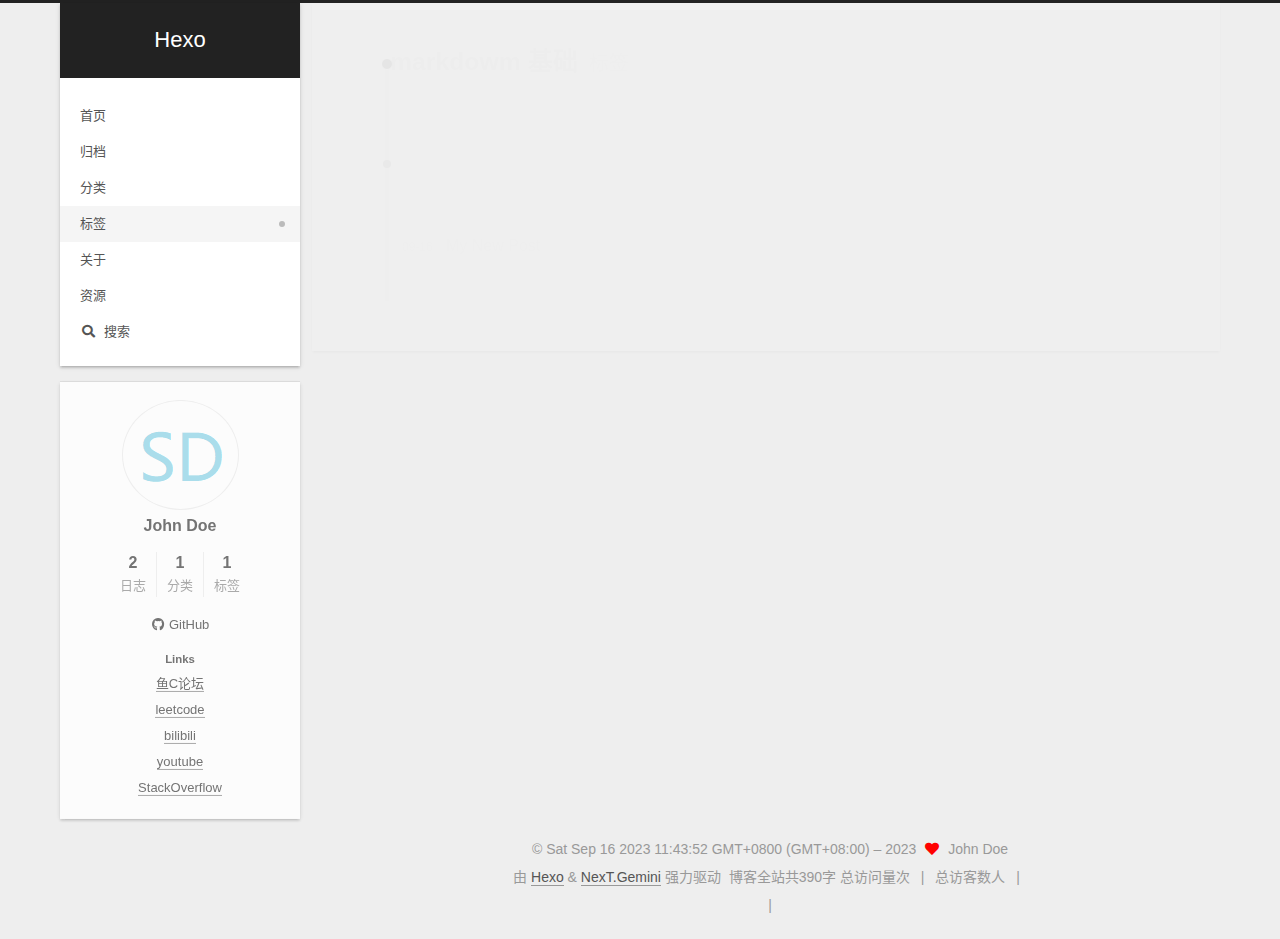
<file: tags/markdowm-基础/index.html>
<!DOCTYPE html>
<html lang="zh-CN">
<head>
  <meta charset="UTF-8">
<meta name="viewport" content="width=device-width, initial-scale=1, maximum-scale=2">
<meta name="theme-color" content="#222">
<meta name="generator" content="Hexo 6.3.0">
  <link rel="apple-touch-icon" sizes="180x180" href="/images/apple-touch-icon-next.png">
  <link rel="icon" type="image/png" sizes="32x32" href="/images/favicon-32x32-next.png">
  <link rel="icon" type="image/png" sizes="16x16" href="/images/favicon-16x16-next.png">
  <link rel="mask-icon" href="/images/logo.svg" color="#222">

<link rel="stylesheet" href="/css/main.css">


<link rel="stylesheet" href="/lib/font-awesome/css/all.min.css">
  <link rel="stylesheet" href="/lib/pace/pace-theme-minimal.min.css">
  <script src="/lib/pace/pace.min.js"></script>

<script id="hexo-configurations">
    var NexT = window.NexT || {};
    var CONFIG = {"hostname":"example.com","root":"/","scheme":"Gemini","version":"7.8.0","exturl":false,"sidebar":{"position":"left","display":"post","padding":18,"offset":12,"onmobile":false},"copycode":{"enable":false,"show_result":false,"style":null},"back2top":{"enable":true,"sidebar":false,"scrollpercent":false},"bookmark":{"enable":false,"color":"#222","save":"auto"},"fancybox":false,"mediumzoom":false,"lazyload":false,"pangu":false,"comments":{"style":"tabs","active":null,"storage":true,"lazyload":false,"nav":null},"algolia":{"hits":{"per_page":10},"labels":{"input_placeholder":"Search for Posts","hits_empty":"We didn't find any results for the search: ${query}","hits_stats":"${hits} results found in ${time} ms"}},"localsearch":{"enable":true,"trigger":"manual","top_n_per_article":1,"unescape":false,"preload":false},"motion":{"enable":true,"async":false,"transition":{"post_block":"fadeIn","post_header":"slideDownIn","post_body":"slideDownIn","coll_header":"slideLeftIn","sidebar":"slideUpIn"}},"path":"search.xml"};
  </script>

  <meta property="og:type" content="website">
<meta property="og:title" content="Hexo">
<meta property="og:url" content="http://example.com/tags/markdowm-%E5%9F%BA%E7%A1%80/index.html">
<meta property="og:site_name" content="Hexo">
<meta property="og:locale" content="zh_CN">
<meta property="article:author" content="John Doe">
<meta name="twitter:card" content="summary">

<link rel="canonical" href="http://example.com/tags/markdowm-%E5%9F%BA%E7%A1%80/">


<script id="page-configurations">
  // https://hexo.io/docs/variables.html
  CONFIG.page = {
    sidebar: "",
    isHome : false,
    isPost : false,
    lang   : 'zh-CN'
  };
</script>

  <title>标签: markdowm 基础 | Hexo</title>
  






  <noscript>
  <style>
  .use-motion .brand,
  .use-motion .menu-item,
  .sidebar-inner,
  .use-motion .post-block,
  .use-motion .pagination,
  .use-motion .comments,
  .use-motion .post-header,
  .use-motion .post-body,
  .use-motion .collection-header { opacity: initial; }

  .use-motion .site-title,
  .use-motion .site-subtitle {
    opacity: initial;
    top: initial;
  }

  .use-motion .logo-line-before i { left: initial; }
  .use-motion .logo-line-after i { right: initial; }
  </style>
</noscript>

<link rel="alternate" href="/rss2.xml" title="Hexo" type="application/rss+xml">
</head>

<body itemscope itemtype="http://schema.org/WebPage">
  <div class="container use-motion">
    <div class="headband"></div>

    <header class="header" itemscope itemtype="http://schema.org/WPHeader">
      <div class="header-inner"><div class="site-brand-container">
  <div class="site-nav-toggle">
    <div class="toggle" aria-label="切换导航栏">
      <span class="toggle-line toggle-line-first"></span>
      <span class="toggle-line toggle-line-middle"></span>
      <span class="toggle-line toggle-line-last"></span>
    </div>
  </div>

  <div class="site-meta">

    <a href="/" class="brand" rel="start">
      <span class="logo-line-before"><i></i></span>
      <h1 class="site-title">Hexo</h1>
      <span class="logo-line-after"><i></i></span>
    </a>
  </div>

  <div class="site-nav-right">
    <div class="toggle popup-trigger">
        <i class="fa fa-search fa-fw fa-lg"></i>
    </div>
  </div>
</div>




<nav class="site-nav">
  <ul id="menu" class="main-menu menu">
        <li class="menu-item menu-item-home">

    <a href="/" rel="section"><i class="home fa-fw"></i>首页</a>

  </li>
        <li class="menu-item menu-item-archives">

    <a href="/archives/" rel="section"><i class="archive fa-fw"></i>归档</a>

  </li>
        <li class="menu-item menu-item-categories">

    <a href="/categories/" rel="section"><i class="th fa-fw"></i>分类</a>

  </li>
        <li class="menu-item menu-item-tags">

    <a href="/tags/" rel="section"><i class="tags fa-fw"></i>标签</a>

  </li>
        <li class="menu-item menu-item-about">

    <a href="/about/" rel="section"><i class="user fa-fw"></i>关于</a>

  </li>
        <li class="menu-item menu-item-resources">

    <a href="/resources/" rel="section"><i class="download fa-fw"></i>资源</a>

  </li>
      <li class="menu-item menu-item-search">
        <a role="button" class="popup-trigger"><i class="fa fa-search fa-fw"></i>搜索
        </a>
      </li>
  </ul>
</nav>



  <div class="search-pop-overlay">
    <div class="popup search-popup">
        <div class="search-header">
  <span class="search-icon">
    <i class="fa fa-search"></i>
  </span>
  <div class="search-input-container">
    <input autocomplete="off" autocapitalize="off"
           placeholder="搜索..." spellcheck="false"
           type="search" class="search-input">
  </div>
  <span class="popup-btn-close">
    <i class="fa fa-times-circle"></i>
  </span>
</div>
<div id="search-result">
  <div id="no-result">
    <i class="fa fa-spinner fa-pulse fa-5x fa-fw"></i>
  </div>
</div>

    </div>
  </div>

</div>
    </header>

    
  <div class="back-to-top">
    <i class="fa fa-arrow-up"></i>
    <span>0%</span>
  </div>


    <main class="main">
      <div class="main-inner">
        <div class="content-wrap">
          

          <div class="content tag">
            

  
  
  
  <div class="post-block">
    <div class="posts-collapse">
      <div class="collection-title">
        <h2 class="collection-header">markdowm 基础
          <small>标签</small>
        </h2>
      </div>

      
    <div class="collection-year">
      <span class="collection-header">2023</span>
    </div>

  <article itemscope itemtype="http://schema.org/Article">
    <header class="post-header">

      <div class="post-meta">
        <time itemprop="dateCreated"
              datetime="2023-09-16T05:19:28+08:00"
              content="2023-09-16">
          09-16
        </time>
      </div>

      <div class="post-title">
          <a class="post-title-link" href="/2023/09/16/My-New-Post/" itemprop="url">
            <span itemprop="name">My New Post</span>
          </a>
      </div>

    </header>
  </article>

    </div>
  </div>
  
  
  

  



          </div>
          

<script>
  window.addEventListener('tabs:register', () => {
    let { activeClass } = CONFIG.comments;
    if (CONFIG.comments.storage) {
      activeClass = localStorage.getItem('comments_active') || activeClass;
    }
    if (activeClass) {
      let activeTab = document.querySelector(`a[href="#comment-${activeClass}"]`);
      if (activeTab) {
        activeTab.click();
      }
    }
  });
  if (CONFIG.comments.storage) {
    window.addEventListener('tabs:click', event => {
      if (!event.target.matches('.tabs-comment .tab-content .tab-pane')) return;
      let commentClass = event.target.classList[1];
      localStorage.setItem('comments_active', commentClass);
    });
  }
</script>

        </div>
          
  
  <div class="toggle sidebar-toggle">
    <span class="toggle-line toggle-line-first"></span>
    <span class="toggle-line toggle-line-middle"></span>
    <span class="toggle-line toggle-line-last"></span>
  </div>

  <aside class="sidebar">
    <div class="sidebar-inner">

      <ul class="sidebar-nav motion-element">
        <li class="sidebar-nav-toc">
          文章目录
        </li>
        <li class="sidebar-nav-overview">
          站点概览
        </li>
      </ul>

      <!--noindex-->
      <div class="post-toc-wrap sidebar-panel">
      </div>
      <!--/noindex-->

      <div class="site-overview-wrap sidebar-panel">
        <div class="site-author motion-element" itemprop="author" itemscope itemtype="http://schema.org/Person">
    <img class="site-author-image" itemprop="image" alt="John Doe"
      src="/images/SD%E5%9B%BE%E6%A0%87.bmp">
  <p class="site-author-name" itemprop="name">John Doe</p>
  <div class="site-description" itemprop="description"></div>
</div>
<div class="site-state-wrap motion-element">
  <nav class="site-state">
      <div class="site-state-item site-state-posts">
          <a href="/archives/">
        
          <span class="site-state-item-count">2</span>
          <span class="site-state-item-name">日志</span>
        </a>
      </div>
      <div class="site-state-item site-state-categories">
            <a href="/categories/">
          
        <span class="site-state-item-count">1</span>
        <span class="site-state-item-name">分类</span></a>
      </div>
      <div class="site-state-item site-state-tags">
            <a href="/tags/">
          
        <span class="site-state-item-count">1</span>
        <span class="site-state-item-name">标签</span></a>
      </div>
  </nav>
</div>
  <div class="links-of-author motion-element">
      <span class="links-of-author-item">
        <a href="https://github.com/ie98" title="GitHub → https:&#x2F;&#x2F;github.com&#x2F;ie98" rel="noopener" target="_blank"><i class="fab fa-github fa-fw"></i>GitHub</a>
      </span>
  </div>


  <div class="links-of-blogroll motion-element">
    <div class="links-of-blogroll-title"><i class="link fa-fw"></i>
      Links
    </div>
    <ul class="links-of-blogroll-list">
        <li class="links-of-blogroll-item">
          <a href="https://fishc.com.cn/" title="https:&#x2F;&#x2F;fishc.com.cn" rel="noopener" target="_blank">鱼C论坛</a>
        </li>
        <li class="links-of-blogroll-item">
          <a href="https://leetcode.cn/" title="https:&#x2F;&#x2F;leetcode.cn&#x2F;" rel="noopener" target="_blank">leetcode</a>
        </li>
        <li class="links-of-blogroll-item">
          <a href="https://www.bilibili.com/" title="https:&#x2F;&#x2F;www.bilibili.com&#x2F;" rel="noopener" target="_blank">bilibili</a>
        </li>
        <li class="links-of-blogroll-item">
          <a href="https://www.youtube.com/" title="https:&#x2F;&#x2F;www.youtube.com&#x2F;" rel="noopener" target="_blank">youtube</a>
        </li>
        <li class="links-of-blogroll-item">
          <a href="https://stackoverflow.com/" title="https:&#x2F;&#x2F;stackoverflow.com&#x2F;" rel="noopener" target="_blank">StackOverflow</a>
        </li>
    </ul>
  </div>

      </div>

    </div>
  </aside>
  <div id="sidebar-dimmer"></div>


      </div>
    </main>

    <footer class="footer">
      <div class="footer-inner">
        

        

<div class="copyright">
  
  &copy; Sat Sep 16 2023 11:43:52 GMT+0800 (GMT+08:00) – 
  <span itemprop="copyrightYear">2023</span>
  <span class="with-love">
    <i class="fa fa-heart"></i>
  </span>
  <span class="author" itemprop="copyrightHolder">John Doe</span>
</div>
  <div class="powered-by">由 <a href="https://hexo.io/" class="theme-link" rel="noopener" target="_blank">Hexo</a> & <a href="https://theme-next.org/" class="theme-link" rel="noopener" target="_blank">NexT.Gemini</a> 强力驱动
  </div>

<div class="theme-info">
  <div class="powered-by"></div>
  <span class="post-count">博客全站共390字</span>
</div>

    <script async src="//dn-lbstatics.qbox.me/busuanzi/2.3/busuanzi.pure.mini.js"></script>

    <span id="busuanzi_container_site_pv">总访问量<span id="busuanzi_value_site_pv"></span>次</span>
    <span class="post-meta-divider">|</span>
    <span id="busuanzi_container_site_uv">总访客数<span id="busuanzi_value_site_uv"></span>人</span>
    <span class="post-meta-divider">|</span>
<!-- 不蒜子计数初始值纠正 -->
<script>
$(document).ready(function() {

    var int = setInterval(fixCount, 50);  // 50ms周期检测函数
    var countOffset = 20000;  // 初始化首次数据

    function fixCount() {            
       if (document.getElementById("busuanzi_container_site_pv").style.display != "none")
        {
            $("#busuanzi_value_site_pv").html(parseInt($("#busuanzi_value_site_pv").html()) + countOffset); 
            clearInterval(int);
        }                  
        if ($("#busuanzi_container_site_pv").css("display") != "none")
        {
            $("#busuanzi_value_site_uv").html(parseInt($("#busuanzi_value_site_uv").html()) + countOffset); // 加上初始数据 
            clearInterval(int); // 停止检测
        }  
    }
       	
});
</script> 


        
<div class="busuanzi-count">
  <script async src="https://busuanzi.ibruce.info/busuanzi/2.3/busuanzi.pure.mini.js"></script>
    <span class="post-meta-item" id="busuanzi_container_site_uv" style="display: none;">
      <span class="post-meta-item-icon">
        <i class="fa fa-user"></i>
      </span>
      <span class="site-uv" title="总访客量">
        <span id="busuanzi_value_site_uv"></span>
      </span>
    </span>
    <span class="post-meta-divider">|</span>
    <span class="post-meta-item" id="busuanzi_container_site_pv" style="display: none;">
      <span class="post-meta-item-icon">
        <i class="fa fa-eye"></i>
      </span>
      <span class="site-pv" title="总访问量">
        <span id="busuanzi_value_site_pv"></span>
      </span>
    </span>
</div>








      </div>
    </footer>
  </div>

  
  <script src="/lib/anime.min.js"></script>
  <script src="/lib/velocity/velocity.min.js"></script>
  <script src="/lib/velocity/velocity.ui.min.js"></script>

<script src="/js/utils.js"></script>

<script src="/js/motion.js"></script>


<script src="/js/schemes/pisces.js"></script>


<script src="/js/next-boot.js"></script>


  <script defer src="/lib/three/three.min.js"></script>


  




  
<script src="/js/local-search.js"></script>













  

  

  

</body>
</html>
</file>
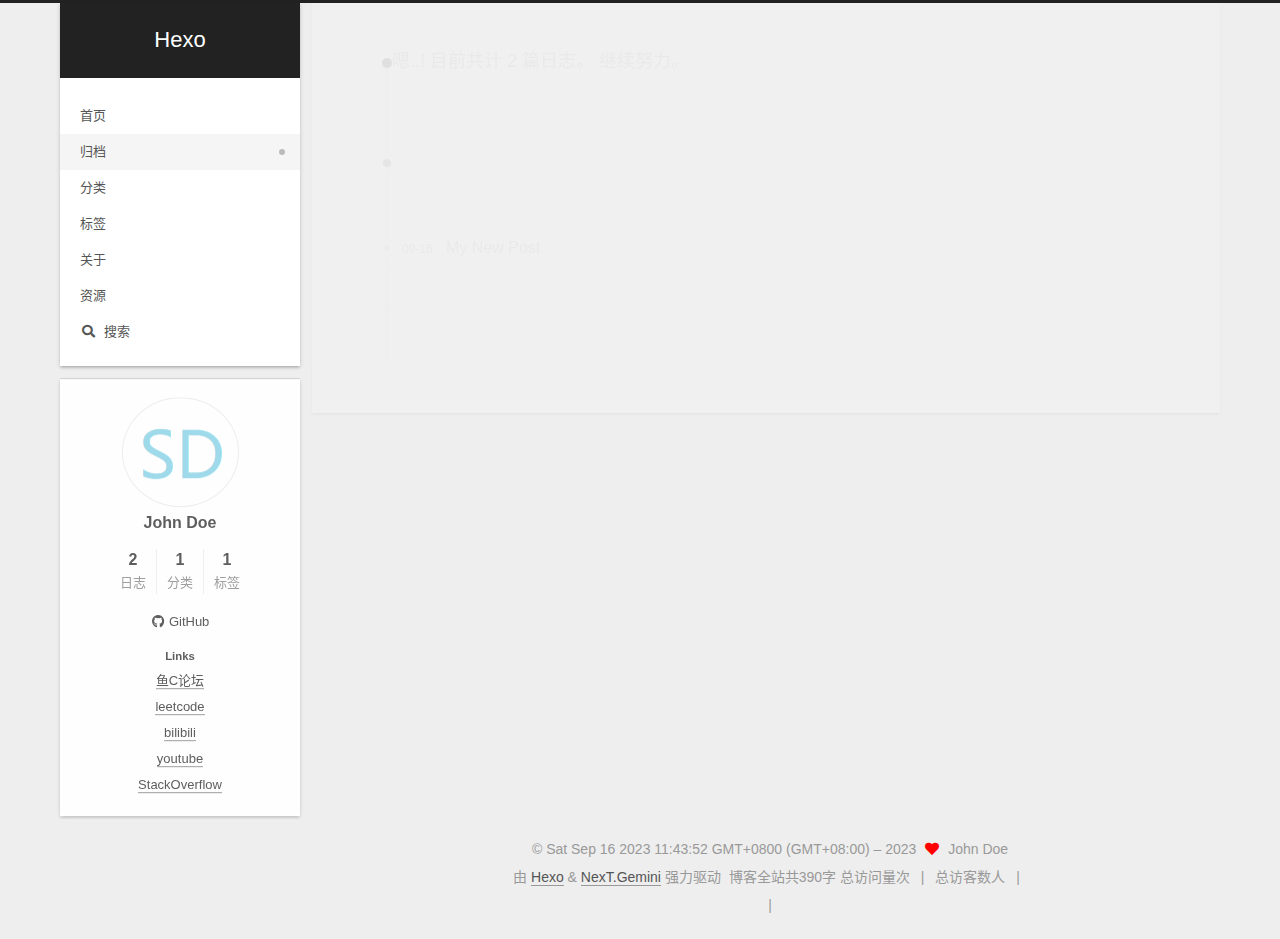
<file: archives/2023/09/index.html>
<!DOCTYPE html>
<html lang="zh-CN">
<head>
  <meta charset="UTF-8">
<meta name="viewport" content="width=device-width, initial-scale=1, maximum-scale=2">
<meta name="theme-color" content="#222">
<meta name="generator" content="Hexo 6.3.0">
  <link rel="apple-touch-icon" sizes="180x180" href="/images/apple-touch-icon-next.png">
  <link rel="icon" type="image/png" sizes="32x32" href="/images/favicon-32x32-next.png">
  <link rel="icon" type="image/png" sizes="16x16" href="/images/favicon-16x16-next.png">
  <link rel="mask-icon" href="/images/logo.svg" color="#222">

<link rel="stylesheet" href="/css/main.css">


<link rel="stylesheet" href="/lib/font-awesome/css/all.min.css">
  <link rel="stylesheet" href="/lib/pace/pace-theme-minimal.min.css">
  <script src="/lib/pace/pace.min.js"></script>

<script id="hexo-configurations">
    var NexT = window.NexT || {};
    var CONFIG = {"hostname":"example.com","root":"/","scheme":"Gemini","version":"7.8.0","exturl":false,"sidebar":{"position":"left","display":"post","padding":18,"offset":12,"onmobile":false},"copycode":{"enable":false,"show_result":false,"style":null},"back2top":{"enable":true,"sidebar":false,"scrollpercent":false},"bookmark":{"enable":false,"color":"#222","save":"auto"},"fancybox":false,"mediumzoom":false,"lazyload":false,"pangu":false,"comments":{"style":"tabs","active":null,"storage":true,"lazyload":false,"nav":null},"algolia":{"hits":{"per_page":10},"labels":{"input_placeholder":"Search for Posts","hits_empty":"We didn't find any results for the search: ${query}","hits_stats":"${hits} results found in ${time} ms"}},"localsearch":{"enable":true,"trigger":"manual","top_n_per_article":1,"unescape":false,"preload":false},"motion":{"enable":true,"async":false,"transition":{"post_block":"fadeIn","post_header":"slideDownIn","post_body":"slideDownIn","coll_header":"slideLeftIn","sidebar":"slideUpIn"}},"path":"search.xml"};
  </script>

  <meta property="og:type" content="website">
<meta property="og:title" content="Hexo">
<meta property="og:url" content="http://example.com/archives/2023/09/index.html">
<meta property="og:site_name" content="Hexo">
<meta property="og:locale" content="zh_CN">
<meta property="article:author" content="John Doe">
<meta name="twitter:card" content="summary">

<link rel="canonical" href="http://example.com/archives/2023/09/">


<script id="page-configurations">
  // https://hexo.io/docs/variables.html
  CONFIG.page = {
    sidebar: "",
    isHome : false,
    isPost : false,
    lang   : 'zh-CN'
  };
</script>

  <title>归档 | Hexo</title>
  






  <noscript>
  <style>
  .use-motion .brand,
  .use-motion .menu-item,
  .sidebar-inner,
  .use-motion .post-block,
  .use-motion .pagination,
  .use-motion .comments,
  .use-motion .post-header,
  .use-motion .post-body,
  .use-motion .collection-header { opacity: initial; }

  .use-motion .site-title,
  .use-motion .site-subtitle {
    opacity: initial;
    top: initial;
  }

  .use-motion .logo-line-before i { left: initial; }
  .use-motion .logo-line-after i { right: initial; }
  </style>
</noscript>

<link rel="alternate" href="/rss2.xml" title="Hexo" type="application/rss+xml">
</head>

<body itemscope itemtype="http://schema.org/WebPage">
  <div class="container use-motion">
    <div class="headband"></div>

    <header class="header" itemscope itemtype="http://schema.org/WPHeader">
      <div class="header-inner"><div class="site-brand-container">
  <div class="site-nav-toggle">
    <div class="toggle" aria-label="切换导航栏">
      <span class="toggle-line toggle-line-first"></span>
      <span class="toggle-line toggle-line-middle"></span>
      <span class="toggle-line toggle-line-last"></span>
    </div>
  </div>

  <div class="site-meta">

    <a href="/" class="brand" rel="start">
      <span class="logo-line-before"><i></i></span>
      <h1 class="site-title">Hexo</h1>
      <span class="logo-line-after"><i></i></span>
    </a>
  </div>

  <div class="site-nav-right">
    <div class="toggle popup-trigger">
        <i class="fa fa-search fa-fw fa-lg"></i>
    </div>
  </div>
</div>




<nav class="site-nav">
  <ul id="menu" class="main-menu menu">
        <li class="menu-item menu-item-home">

    <a href="/" rel="section"><i class="home fa-fw"></i>首页</a>

  </li>
        <li class="menu-item menu-item-archives">

    <a href="/archives/" rel="section"><i class="archive fa-fw"></i>归档</a>

  </li>
        <li class="menu-item menu-item-categories">

    <a href="/categories/" rel="section"><i class="th fa-fw"></i>分类</a>

  </li>
        <li class="menu-item menu-item-tags">

    <a href="/tags/" rel="section"><i class="tags fa-fw"></i>标签</a>

  </li>
        <li class="menu-item menu-item-about">

    <a href="/about/" rel="section"><i class="user fa-fw"></i>关于</a>

  </li>
        <li class="menu-item menu-item-resources">

    <a href="/resources/" rel="section"><i class="download fa-fw"></i>资源</a>

  </li>
      <li class="menu-item menu-item-search">
        <a role="button" class="popup-trigger"><i class="fa fa-search fa-fw"></i>搜索
        </a>
      </li>
  </ul>
</nav>



  <div class="search-pop-overlay">
    <div class="popup search-popup">
        <div class="search-header">
  <span class="search-icon">
    <i class="fa fa-search"></i>
  </span>
  <div class="search-input-container">
    <input autocomplete="off" autocapitalize="off"
           placeholder="搜索..." spellcheck="false"
           type="search" class="search-input">
  </div>
  <span class="popup-btn-close">
    <i class="fa fa-times-circle"></i>
  </span>
</div>
<div id="search-result">
  <div id="no-result">
    <i class="fa fa-spinner fa-pulse fa-5x fa-fw"></i>
  </div>
</div>

    </div>
  </div>

</div>
    </header>

    
  <div class="back-to-top">
    <i class="fa fa-arrow-up"></i>
    <span>0%</span>
  </div>


    <main class="main">
      <div class="main-inner">
        <div class="content-wrap">
          

          <div class="content archive">
            

  
  
  
  <div class="post-block">
    <div class="posts-collapse">
      <div class="collection-title">
        <span class="collection-header">嗯..! 目前共计 2 篇日志。 继续努力。</span>
      </div>

      
    <div class="collection-year">
      <span class="collection-header">2023</span>
    </div>

  <article itemscope itemtype="http://schema.org/Article">
    <header class="post-header">

      <div class="post-meta">
        <time itemprop="dateCreated"
              datetime="2023-09-16T05:19:28+08:00"
              content="2023-09-16">
          09-16
        </time>
      </div>

      <div class="post-title">
          <a class="post-title-link" href="/2023/09/16/My-New-Post/" itemprop="url">
            <span itemprop="name">My New Post</span>
          </a>
      </div>

    </header>
  </article>

  <article itemscope itemtype="http://schema.org/Article">
    <header class="post-header">

      <div class="post-meta">
        <time itemprop="dateCreated"
              datetime="2023-09-16T02:57:49+08:00"
              content="2023-09-16">
          09-16
        </time>
      </div>

      <div class="post-title">
          <a class="post-title-link" href="/2023/09/16/hello-world/" itemprop="url">
            <span itemprop="name">Hello World</span>
          </a>
      </div>

    </header>
  </article>


    </div>
  </div>
  
  
  

  



          </div>
          

<script>
  window.addEventListener('tabs:register', () => {
    let { activeClass } = CONFIG.comments;
    if (CONFIG.comments.storage) {
      activeClass = localStorage.getItem('comments_active') || activeClass;
    }
    if (activeClass) {
      let activeTab = document.querySelector(`a[href="#comment-${activeClass}"]`);
      if (activeTab) {
        activeTab.click();
      }
    }
  });
  if (CONFIG.comments.storage) {
    window.addEventListener('tabs:click', event => {
      if (!event.target.matches('.tabs-comment .tab-content .tab-pane')) return;
      let commentClass = event.target.classList[1];
      localStorage.setItem('comments_active', commentClass);
    });
  }
</script>

        </div>
          
  
  <div class="toggle sidebar-toggle">
    <span class="toggle-line toggle-line-first"></span>
    <span class="toggle-line toggle-line-middle"></span>
    <span class="toggle-line toggle-line-last"></span>
  </div>

  <aside class="sidebar">
    <div class="sidebar-inner">

      <ul class="sidebar-nav motion-element">
        <li class="sidebar-nav-toc">
          文章目录
        </li>
        <li class="sidebar-nav-overview">
          站点概览
        </li>
      </ul>

      <!--noindex-->
      <div class="post-toc-wrap sidebar-panel">
      </div>
      <!--/noindex-->

      <div class="site-overview-wrap sidebar-panel">
        <div class="site-author motion-element" itemprop="author" itemscope itemtype="http://schema.org/Person">
    <img class="site-author-image" itemprop="image" alt="John Doe"
      src="/images/SD%E5%9B%BE%E6%A0%87.bmp">
  <p class="site-author-name" itemprop="name">John Doe</p>
  <div class="site-description" itemprop="description"></div>
</div>
<div class="site-state-wrap motion-element">
  <nav class="site-state">
      <div class="site-state-item site-state-posts">
          <a href="/archives/">
        
          <span class="site-state-item-count">2</span>
          <span class="site-state-item-name">日志</span>
        </a>
      </div>
      <div class="site-state-item site-state-categories">
            <a href="/categories/">
          
        <span class="site-state-item-count">1</span>
        <span class="site-state-item-name">分类</span></a>
      </div>
      <div class="site-state-item site-state-tags">
            <a href="/tags/">
          
        <span class="site-state-item-count">1</span>
        <span class="site-state-item-name">标签</span></a>
      </div>
  </nav>
</div>
  <div class="links-of-author motion-element">
      <span class="links-of-author-item">
        <a href="https://github.com/ie98" title="GitHub → https:&#x2F;&#x2F;github.com&#x2F;ie98" rel="noopener" target="_blank"><i class="fab fa-github fa-fw"></i>GitHub</a>
      </span>
  </div>


  <div class="links-of-blogroll motion-element">
    <div class="links-of-blogroll-title"><i class="link fa-fw"></i>
      Links
    </div>
    <ul class="links-of-blogroll-list">
        <li class="links-of-blogroll-item">
          <a href="https://fishc.com.cn/" title="https:&#x2F;&#x2F;fishc.com.cn" rel="noopener" target="_blank">鱼C论坛</a>
        </li>
        <li class="links-of-blogroll-item">
          <a href="https://leetcode.cn/" title="https:&#x2F;&#x2F;leetcode.cn&#x2F;" rel="noopener" target="_blank">leetcode</a>
        </li>
        <li class="links-of-blogroll-item">
          <a href="https://www.bilibili.com/" title="https:&#x2F;&#x2F;www.bilibili.com&#x2F;" rel="noopener" target="_blank">bilibili</a>
        </li>
        <li class="links-of-blogroll-item">
          <a href="https://www.youtube.com/" title="https:&#x2F;&#x2F;www.youtube.com&#x2F;" rel="noopener" target="_blank">youtube</a>
        </li>
        <li class="links-of-blogroll-item">
          <a href="https://stackoverflow.com/" title="https:&#x2F;&#x2F;stackoverflow.com&#x2F;" rel="noopener" target="_blank">StackOverflow</a>
        </li>
    </ul>
  </div>

      </div>

    </div>
  </aside>
  <div id="sidebar-dimmer"></div>


      </div>
    </main>

    <footer class="footer">
      <div class="footer-inner">
        

        

<div class="copyright">
  
  &copy; Sat Sep 16 2023 11:43:52 GMT+0800 (GMT+08:00) – 
  <span itemprop="copyrightYear">2023</span>
  <span class="with-love">
    <i class="fa fa-heart"></i>
  </span>
  <span class="author" itemprop="copyrightHolder">John Doe</span>
</div>
  <div class="powered-by">由 <a href="https://hexo.io/" class="theme-link" rel="noopener" target="_blank">Hexo</a> & <a href="https://theme-next.org/" class="theme-link" rel="noopener" target="_blank">NexT.Gemini</a> 强力驱动
  </div>

<div class="theme-info">
  <div class="powered-by"></div>
  <span class="post-count">博客全站共390字</span>
</div>

    <script async src="//dn-lbstatics.qbox.me/busuanzi/2.3/busuanzi.pure.mini.js"></script>

    <span id="busuanzi_container_site_pv">总访问量<span id="busuanzi_value_site_pv"></span>次</span>
    <span class="post-meta-divider">|</span>
    <span id="busuanzi_container_site_uv">总访客数<span id="busuanzi_value_site_uv"></span>人</span>
    <span class="post-meta-divider">|</span>
<!-- 不蒜子计数初始值纠正 -->
<script>
$(document).ready(function() {

    var int = setInterval(fixCount, 50);  // 50ms周期检测函数
    var countOffset = 20000;  // 初始化首次数据

    function fixCount() {            
       if (document.getElementById("busuanzi_container_site_pv").style.display != "none")
        {
            $("#busuanzi_value_site_pv").html(parseInt($("#busuanzi_value_site_pv").html()) + countOffset); 
            clearInterval(int);
        }                  
        if ($("#busuanzi_container_site_pv").css("display") != "none")
        {
            $("#busuanzi_value_site_uv").html(parseInt($("#busuanzi_value_site_uv").html()) + countOffset); // 加上初始数据 
            clearInterval(int); // 停止检测
        }  
    }
       	
});
</script> 


        
<div class="busuanzi-count">
  <script async src="https://busuanzi.ibruce.info/busuanzi/2.3/busuanzi.pure.mini.js"></script>
    <span class="post-meta-item" id="busuanzi_container_site_uv" style="display: none;">
      <span class="post-meta-item-icon">
        <i class="fa fa-user"></i>
      </span>
      <span class="site-uv" title="总访客量">
        <span id="busuanzi_value_site_uv"></span>
      </span>
    </span>
    <span class="post-meta-divider">|</span>
    <span class="post-meta-item" id="busuanzi_container_site_pv" style="display: none;">
      <span class="post-meta-item-icon">
        <i class="fa fa-eye"></i>
      </span>
      <span class="site-pv" title="总访问量">
        <span id="busuanzi_value_site_pv"></span>
      </span>
    </span>
</div>








      </div>
    </footer>
  </div>

  
  <script src="/lib/anime.min.js"></script>
  <script src="/lib/velocity/velocity.min.js"></script>
  <script src="/lib/velocity/velocity.ui.min.js"></script>

<script src="/js/utils.js"></script>

<script src="/js/motion.js"></script>


<script src="/js/schemes/pisces.js"></script>


<script src="/js/next-boot.js"></script>


  <script defer src="/lib/three/three.min.js"></script>


  




  
<script src="/js/local-search.js"></script>













  

  

  

</body>
</html>
</file>
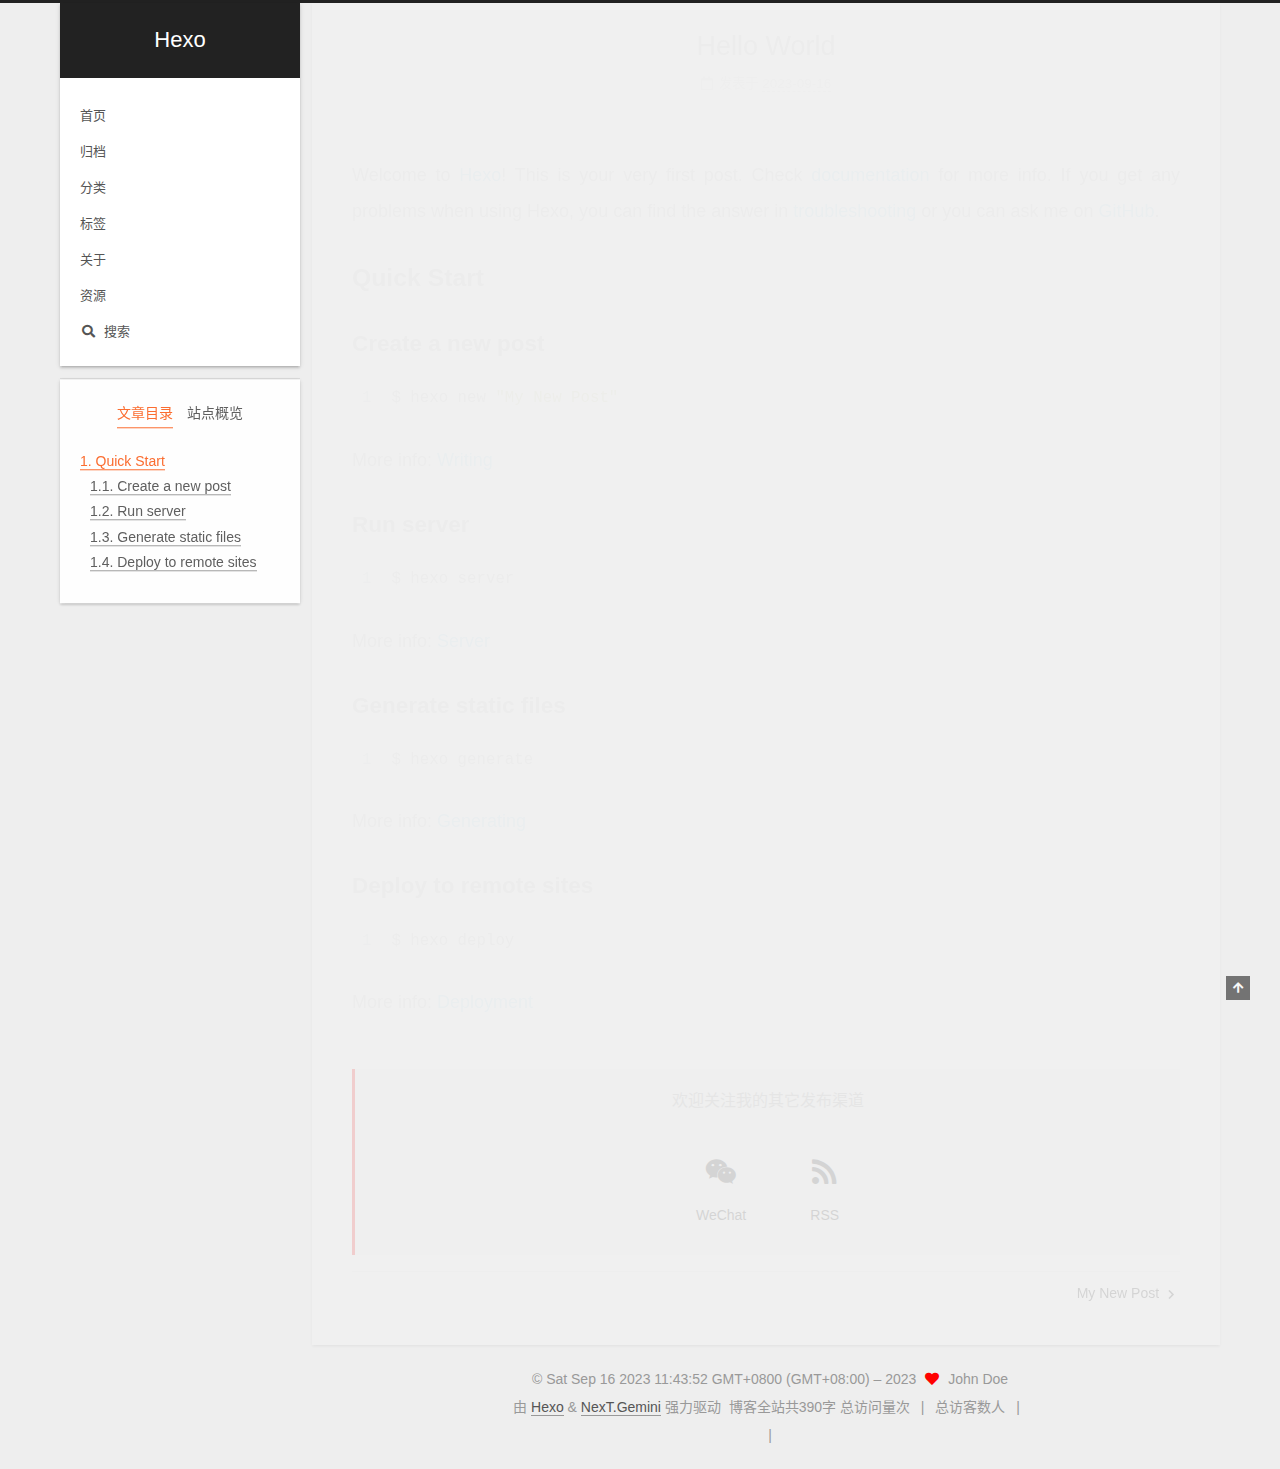
<file: 2023/09/16/hello-world/index.html>
<!DOCTYPE html>
<html lang="zh-CN">
<head>
  <meta charset="UTF-8">
<meta name="viewport" content="width=device-width, initial-scale=1, maximum-scale=2">
<meta name="theme-color" content="#222">
<meta name="generator" content="Hexo 6.3.0">
  <link rel="apple-touch-icon" sizes="180x180" href="/images/apple-touch-icon-next.png">
  <link rel="icon" type="image/png" sizes="32x32" href="/images/favicon-32x32-next.png">
  <link rel="icon" type="image/png" sizes="16x16" href="/images/favicon-16x16-next.png">
  <link rel="mask-icon" href="/images/logo.svg" color="#222">

<link rel="stylesheet" href="/css/main.css">


<link rel="stylesheet" href="/lib/font-awesome/css/all.min.css">
  <link rel="stylesheet" href="/lib/pace/pace-theme-minimal.min.css">
  <script src="/lib/pace/pace.min.js"></script>

<script id="hexo-configurations">
    var NexT = window.NexT || {};
    var CONFIG = {"hostname":"example.com","root":"/","scheme":"Gemini","version":"7.8.0","exturl":false,"sidebar":{"position":"left","display":"post","padding":18,"offset":12,"onmobile":false},"copycode":{"enable":false,"show_result":false,"style":null},"back2top":{"enable":true,"sidebar":false,"scrollpercent":false},"bookmark":{"enable":false,"color":"#222","save":"auto"},"fancybox":false,"mediumzoom":false,"lazyload":false,"pangu":false,"comments":{"style":"tabs","active":null,"storage":true,"lazyload":false,"nav":null},"algolia":{"hits":{"per_page":10},"labels":{"input_placeholder":"Search for Posts","hits_empty":"We didn't find any results for the search: ${query}","hits_stats":"${hits} results found in ${time} ms"}},"localsearch":{"enable":true,"trigger":"manual","top_n_per_article":1,"unescape":false,"preload":false},"motion":{"enable":true,"async":false,"transition":{"post_block":"fadeIn","post_header":"slideDownIn","post_body":"slideDownIn","coll_header":"slideLeftIn","sidebar":"slideUpIn"}},"path":"search.xml"};
  </script>

  <meta name="description" content="Welcome to Hexo! This is your very first post. Check documentation for more info. If you get any problems when using Hexo, you can find the answer in troubleshooting or you can ask me on GitHub. Quick">
<meta property="og:type" content="article">
<meta property="og:title" content="Hello World">
<meta property="og:url" content="http://example.com/2023/09/16/hello-world/index.html">
<meta property="og:site_name" content="Hexo">
<meta property="og:description" content="Welcome to Hexo! This is your very first post. Check documentation for more info. If you get any problems when using Hexo, you can find the answer in troubleshooting or you can ask me on GitHub. Quick">
<meta property="og:locale" content="zh_CN">
<meta property="article:published_time" content="2023-09-15T18:57:49.236Z">
<meta property="article:modified_time" content="2023-09-15T18:57:49.237Z">
<meta property="article:author" content="John Doe">
<meta name="twitter:card" content="summary">

<link rel="canonical" href="http://example.com/2023/09/16/hello-world/">


<script id="page-configurations">
  // https://hexo.io/docs/variables.html
  CONFIG.page = {
    sidebar: "",
    isHome : false,
    isPost : true,
    lang   : 'zh-CN'
  };
</script>

  <title>Hello World | Hexo</title>
  






  <noscript>
  <style>
  .use-motion .brand,
  .use-motion .menu-item,
  .sidebar-inner,
  .use-motion .post-block,
  .use-motion .pagination,
  .use-motion .comments,
  .use-motion .post-header,
  .use-motion .post-body,
  .use-motion .collection-header { opacity: initial; }

  .use-motion .site-title,
  .use-motion .site-subtitle {
    opacity: initial;
    top: initial;
  }

  .use-motion .logo-line-before i { left: initial; }
  .use-motion .logo-line-after i { right: initial; }
  </style>
</noscript>

<link rel="alternate" href="/rss2.xml" title="Hexo" type="application/rss+xml">
</head>

<body itemscope itemtype="http://schema.org/WebPage">
  <div class="container use-motion">
    <div class="headband"></div>

    <header class="header" itemscope itemtype="http://schema.org/WPHeader">
      <div class="header-inner"><div class="site-brand-container">
  <div class="site-nav-toggle">
    <div class="toggle" aria-label="切换导航栏">
      <span class="toggle-line toggle-line-first"></span>
      <span class="toggle-line toggle-line-middle"></span>
      <span class="toggle-line toggle-line-last"></span>
    </div>
  </div>

  <div class="site-meta">

    <a href="/" class="brand" rel="start">
      <span class="logo-line-before"><i></i></span>
      <h1 class="site-title">Hexo</h1>
      <span class="logo-line-after"><i></i></span>
    </a>
  </div>

  <div class="site-nav-right">
    <div class="toggle popup-trigger">
        <i class="fa fa-search fa-fw fa-lg"></i>
    </div>
  </div>
</div>




<nav class="site-nav">
  <ul id="menu" class="main-menu menu">
        <li class="menu-item menu-item-home">

    <a href="/" rel="section"><i class="home fa-fw"></i>首页</a>

  </li>
        <li class="menu-item menu-item-archives">

    <a href="/archives/" rel="section"><i class="archive fa-fw"></i>归档</a>

  </li>
        <li class="menu-item menu-item-categories">

    <a href="/categories/" rel="section"><i class="th fa-fw"></i>分类</a>

  </li>
        <li class="menu-item menu-item-tags">

    <a href="/tags/" rel="section"><i class="tags fa-fw"></i>标签</a>

  </li>
        <li class="menu-item menu-item-about">

    <a href="/about/" rel="section"><i class="user fa-fw"></i>关于</a>

  </li>
        <li class="menu-item menu-item-resources">

    <a href="/resources/" rel="section"><i class="download fa-fw"></i>资源</a>

  </li>
      <li class="menu-item menu-item-search">
        <a role="button" class="popup-trigger"><i class="fa fa-search fa-fw"></i>搜索
        </a>
      </li>
  </ul>
</nav>



  <div class="search-pop-overlay">
    <div class="popup search-popup">
        <div class="search-header">
  <span class="search-icon">
    <i class="fa fa-search"></i>
  </span>
  <div class="search-input-container">
    <input autocomplete="off" autocapitalize="off"
           placeholder="搜索..." spellcheck="false"
           type="search" class="search-input">
  </div>
  <span class="popup-btn-close">
    <i class="fa fa-times-circle"></i>
  </span>
</div>
<div id="search-result">
  <div id="no-result">
    <i class="fa fa-spinner fa-pulse fa-5x fa-fw"></i>
  </div>
</div>

    </div>
  </div>

</div>
    </header>

    
  <div class="back-to-top">
    <i class="fa fa-arrow-up"></i>
    <span>0%</span>
  </div>


    <main class="main">
      <div class="main-inner">
        <div class="content-wrap">
          

          <div class="content post posts-expand">
            

    
  
  
  <article itemscope itemtype="http://schema.org/Article" class="post-block" lang="zh-CN">
    <link itemprop="mainEntityOfPage" href="http://example.com/2023/09/16/hello-world/">

    <span hidden itemprop="author" itemscope itemtype="http://schema.org/Person">
      <meta itemprop="image" content="/images/SD%E5%9B%BE%E6%A0%87.bmp">
      <meta itemprop="name" content="John Doe">
      <meta itemprop="description" content="">
    </span>

    <span hidden itemprop="publisher" itemscope itemtype="http://schema.org/Organization">
      <meta itemprop="name" content="Hexo">
    </span>
      <header class="post-header">
        <h1 class="post-title" itemprop="name headline">
          Hello World
        </h1>

        <div class="post-meta">

            <span class="post-meta-item">
              <span class="post-meta-item-icon">
                <i class="far fa-calendar"></i>
              </span>
              <span class="post-meta-item-text">发表于</span>

              <time title="创建时间：2023-09-16 02:57:49" itemprop="dateCreated datePublished" datetime="2023-09-16T02:57:49+08:00">2023-09-16</time>
            </span>

          
            <span class="post-meta-item" title="阅读次数" id="busuanzi_container_page_pv" style="display: none;">
              <span class="post-meta-item-icon">
                <i class="fa fa-eye"></i>
              </span>
              <span class="post-meta-item-text">阅读次数：</span>
              <span id="busuanzi_value_page_pv"></span>
            </span>

        </div>
      </header>

    
    
    
    <div class="post-body" itemprop="articleBody">

      
        <p>Welcome to <a target="_blank" rel="noopener" href="https://hexo.io/">Hexo</a>! This is your very first post. Check <a target="_blank" rel="noopener" href="https://hexo.io/docs/">documentation</a> for more info. If you get any problems when using Hexo, you can find the answer in <a target="_blank" rel="noopener" href="https://hexo.io/docs/troubleshooting.html">troubleshooting</a> or you can ask me on <a target="_blank" rel="noopener" href="https://github.com/hexojs/hexo/issues">GitHub</a>.</p>
<h2 id="Quick-Start"><a href="#Quick-Start" class="headerlink" title="Quick Start"></a>Quick Start</h2><h3 id="Create-a-new-post"><a href="#Create-a-new-post" class="headerlink" title="Create a new post"></a>Create a new post</h3><figure class="highlight bash"><table><tr><td class="gutter"><pre><span class="line">1</span><br></pre></td><td class="code"><pre><span class="line">$ hexo new <span class="string">&quot;My New Post&quot;</span></span><br></pre></td></tr></table></figure>

<p>More info: <a target="_blank" rel="noopener" href="https://hexo.io/docs/writing.html">Writing</a></p>
<h3 id="Run-server"><a href="#Run-server" class="headerlink" title="Run server"></a>Run server</h3><figure class="highlight bash"><table><tr><td class="gutter"><pre><span class="line">1</span><br></pre></td><td class="code"><pre><span class="line">$ hexo server</span><br></pre></td></tr></table></figure>

<p>More info: <a target="_blank" rel="noopener" href="https://hexo.io/docs/server.html">Server</a></p>
<h3 id="Generate-static-files"><a href="#Generate-static-files" class="headerlink" title="Generate static files"></a>Generate static files</h3><figure class="highlight bash"><table><tr><td class="gutter"><pre><span class="line">1</span><br></pre></td><td class="code"><pre><span class="line">$ hexo generate</span><br></pre></td></tr></table></figure>

<p>More info: <a target="_blank" rel="noopener" href="https://hexo.io/docs/generating.html">Generating</a></p>
<h3 id="Deploy-to-remote-sites"><a href="#Deploy-to-remote-sites" class="headerlink" title="Deploy to remote sites"></a>Deploy to remote sites</h3><figure class="highlight bash"><table><tr><td class="gutter"><pre><span class="line">1</span><br></pre></td><td class="code"><pre><span class="line">$ hexo deploy</span><br></pre></td></tr></table></figure>

<p>More info: <a target="_blank" rel="noopener" href="https://hexo.io/docs/one-command-deployment.html">Deployment</a></p>

    </div>

    
    
    
        

  <div class="followme">
    <p>欢迎关注我的其它发布渠道</p>

    <div class="social-list">

        <div class="social-item">
          <a target="_blank" class="social-link" href="/images/wechat_channel.jpg">
            <span class="icon">
              <i class="fab fa-weixin"></i>
            </span>

            <span class="label">WeChat</span>
          </a>
        </div>

        <div class="social-item">
          <a target="_blank" class="social-link" href="/atom.xml">
            <span class="icon">
              <i class="fa fa-rss"></i>
            </span>

            <span class="label">RSS</span>
          </a>
        </div>
    </div>
  </div>


      <footer class="post-footer">

        


        
    <div class="post-nav">
      <div class="post-nav-item"></div>
      <div class="post-nav-item">
    <a href="/2023/09/16/My-New-Post/" rel="next" title="My New Post">
      My New Post <i class="fa fa-chevron-right"></i>
    </a></div>
    </div>
      </footer>
    
  </article>
  
  
  



          </div>
          

<script>
  window.addEventListener('tabs:register', () => {
    let { activeClass } = CONFIG.comments;
    if (CONFIG.comments.storage) {
      activeClass = localStorage.getItem('comments_active') || activeClass;
    }
    if (activeClass) {
      let activeTab = document.querySelector(`a[href="#comment-${activeClass}"]`);
      if (activeTab) {
        activeTab.click();
      }
    }
  });
  if (CONFIG.comments.storage) {
    window.addEventListener('tabs:click', event => {
      if (!event.target.matches('.tabs-comment .tab-content .tab-pane')) return;
      let commentClass = event.target.classList[1];
      localStorage.setItem('comments_active', commentClass);
    });
  }
</script>

        </div>
          
  
  <div class="toggle sidebar-toggle">
    <span class="toggle-line toggle-line-first"></span>
    <span class="toggle-line toggle-line-middle"></span>
    <span class="toggle-line toggle-line-last"></span>
  </div>

  <aside class="sidebar">
    <div class="sidebar-inner">

      <ul class="sidebar-nav motion-element">
        <li class="sidebar-nav-toc">
          文章目录
        </li>
        <li class="sidebar-nav-overview">
          站点概览
        </li>
      </ul>

      <!--noindex-->
      <div class="post-toc-wrap sidebar-panel">
          <div class="post-toc motion-element"><ol class="nav"><li class="nav-item nav-level-2"><a class="nav-link" href="#Quick-Start"><span class="nav-number">1.</span> <span class="nav-text">Quick Start</span></a><ol class="nav-child"><li class="nav-item nav-level-3"><a class="nav-link" href="#Create-a-new-post"><span class="nav-number">1.1.</span> <span class="nav-text">Create a new post</span></a></li><li class="nav-item nav-level-3"><a class="nav-link" href="#Run-server"><span class="nav-number">1.2.</span> <span class="nav-text">Run server</span></a></li><li class="nav-item nav-level-3"><a class="nav-link" href="#Generate-static-files"><span class="nav-number">1.3.</span> <span class="nav-text">Generate static files</span></a></li><li class="nav-item nav-level-3"><a class="nav-link" href="#Deploy-to-remote-sites"><span class="nav-number">1.4.</span> <span class="nav-text">Deploy to remote sites</span></a></li></ol></li></ol></div>
      </div>
      <!--/noindex-->

      <div class="site-overview-wrap sidebar-panel">
        <div class="site-author motion-element" itemprop="author" itemscope itemtype="http://schema.org/Person">
    <img class="site-author-image" itemprop="image" alt="John Doe"
      src="/images/SD%E5%9B%BE%E6%A0%87.bmp">
  <p class="site-author-name" itemprop="name">John Doe</p>
  <div class="site-description" itemprop="description"></div>
</div>
<div class="site-state-wrap motion-element">
  <nav class="site-state">
      <div class="site-state-item site-state-posts">
          <a href="/archives/">
        
          <span class="site-state-item-count">2</span>
          <span class="site-state-item-name">日志</span>
        </a>
      </div>
      <div class="site-state-item site-state-categories">
            <a href="/categories/">
          
        <span class="site-state-item-count">1</span>
        <span class="site-state-item-name">分类</span></a>
      </div>
      <div class="site-state-item site-state-tags">
            <a href="/tags/">
          
        <span class="site-state-item-count">1</span>
        <span class="site-state-item-name">标签</span></a>
      </div>
  </nav>
</div>
  <div class="links-of-author motion-element">
      <span class="links-of-author-item">
        <a href="https://github.com/ie98" title="GitHub → https:&#x2F;&#x2F;github.com&#x2F;ie98" rel="noopener" target="_blank"><i class="fab fa-github fa-fw"></i>GitHub</a>
      </span>
  </div>


  <div class="links-of-blogroll motion-element">
    <div class="links-of-blogroll-title"><i class="link fa-fw"></i>
      Links
    </div>
    <ul class="links-of-blogroll-list">
        <li class="links-of-blogroll-item">
          <a href="https://fishc.com.cn/" title="https:&#x2F;&#x2F;fishc.com.cn" rel="noopener" target="_blank">鱼C论坛</a>
        </li>
        <li class="links-of-blogroll-item">
          <a href="https://leetcode.cn/" title="https:&#x2F;&#x2F;leetcode.cn&#x2F;" rel="noopener" target="_blank">leetcode</a>
        </li>
        <li class="links-of-blogroll-item">
          <a href="https://www.bilibili.com/" title="https:&#x2F;&#x2F;www.bilibili.com&#x2F;" rel="noopener" target="_blank">bilibili</a>
        </li>
        <li class="links-of-blogroll-item">
          <a href="https://www.youtube.com/" title="https:&#x2F;&#x2F;www.youtube.com&#x2F;" rel="noopener" target="_blank">youtube</a>
        </li>
        <li class="links-of-blogroll-item">
          <a href="https://stackoverflow.com/" title="https:&#x2F;&#x2F;stackoverflow.com&#x2F;" rel="noopener" target="_blank">StackOverflow</a>
        </li>
    </ul>
  </div>

      </div>

    </div>
  </aside>
  <div id="sidebar-dimmer"></div>


      </div>
    </main>

    <footer class="footer">
      <div class="footer-inner">
        

        

<div class="copyright">
  
  &copy; Sat Sep 16 2023 11:43:52 GMT+0800 (GMT+08:00) – 
  <span itemprop="copyrightYear">2023</span>
  <span class="with-love">
    <i class="fa fa-heart"></i>
  </span>
  <span class="author" itemprop="copyrightHolder">John Doe</span>
</div>
  <div class="powered-by">由 <a href="https://hexo.io/" class="theme-link" rel="noopener" target="_blank">Hexo</a> & <a href="https://theme-next.org/" class="theme-link" rel="noopener" target="_blank">NexT.Gemini</a> 强力驱动
  </div>

<div class="theme-info">
  <div class="powered-by"></div>
  <span class="post-count">博客全站共390字</span>
</div>

    <script async src="//dn-lbstatics.qbox.me/busuanzi/2.3/busuanzi.pure.mini.js"></script>

    <span id="busuanzi_container_site_pv">总访问量<span id="busuanzi_value_site_pv"></span>次</span>
    <span class="post-meta-divider">|</span>
    <span id="busuanzi_container_site_uv">总访客数<span id="busuanzi_value_site_uv"></span>人</span>
    <span class="post-meta-divider">|</span>
<!-- 不蒜子计数初始值纠正 -->
<script>
$(document).ready(function() {

    var int = setInterval(fixCount, 50);  // 50ms周期检测函数
    var countOffset = 20000;  // 初始化首次数据

    function fixCount() {            
       if (document.getElementById("busuanzi_container_site_pv").style.display != "none")
        {
            $("#busuanzi_value_site_pv").html(parseInt($("#busuanzi_value_site_pv").html()) + countOffset); 
            clearInterval(int);
        }                  
        if ($("#busuanzi_container_site_pv").css("display") != "none")
        {
            $("#busuanzi_value_site_uv").html(parseInt($("#busuanzi_value_site_uv").html()) + countOffset); // 加上初始数据 
            clearInterval(int); // 停止检测
        }  
    }
       	
});
</script> 


        
<div class="busuanzi-count">
  <script async src="https://busuanzi.ibruce.info/busuanzi/2.3/busuanzi.pure.mini.js"></script>
    <span class="post-meta-item" id="busuanzi_container_site_uv" style="display: none;">
      <span class="post-meta-item-icon">
        <i class="fa fa-user"></i>
      </span>
      <span class="site-uv" title="总访客量">
        <span id="busuanzi_value_site_uv"></span>
      </span>
    </span>
    <span class="post-meta-divider">|</span>
    <span class="post-meta-item" id="busuanzi_container_site_pv" style="display: none;">
      <span class="post-meta-item-icon">
        <i class="fa fa-eye"></i>
      </span>
      <span class="site-pv" title="总访问量">
        <span id="busuanzi_value_site_pv"></span>
      </span>
    </span>
</div>








      </div>
    </footer>
  </div>

  
  <script src="/lib/anime.min.js"></script>
  <script src="/lib/velocity/velocity.min.js"></script>
  <script src="/lib/velocity/velocity.ui.min.js"></script>

<script src="/js/utils.js"></script>

<script src="/js/motion.js"></script>


<script src="/js/schemes/pisces.js"></script>


<script src="/js/next-boot.js"></script>


  <script defer src="/lib/three/three.min.js"></script>


  




  
<script src="/js/local-search.js"></script>













  

  

  

</body>
</html>
</file>
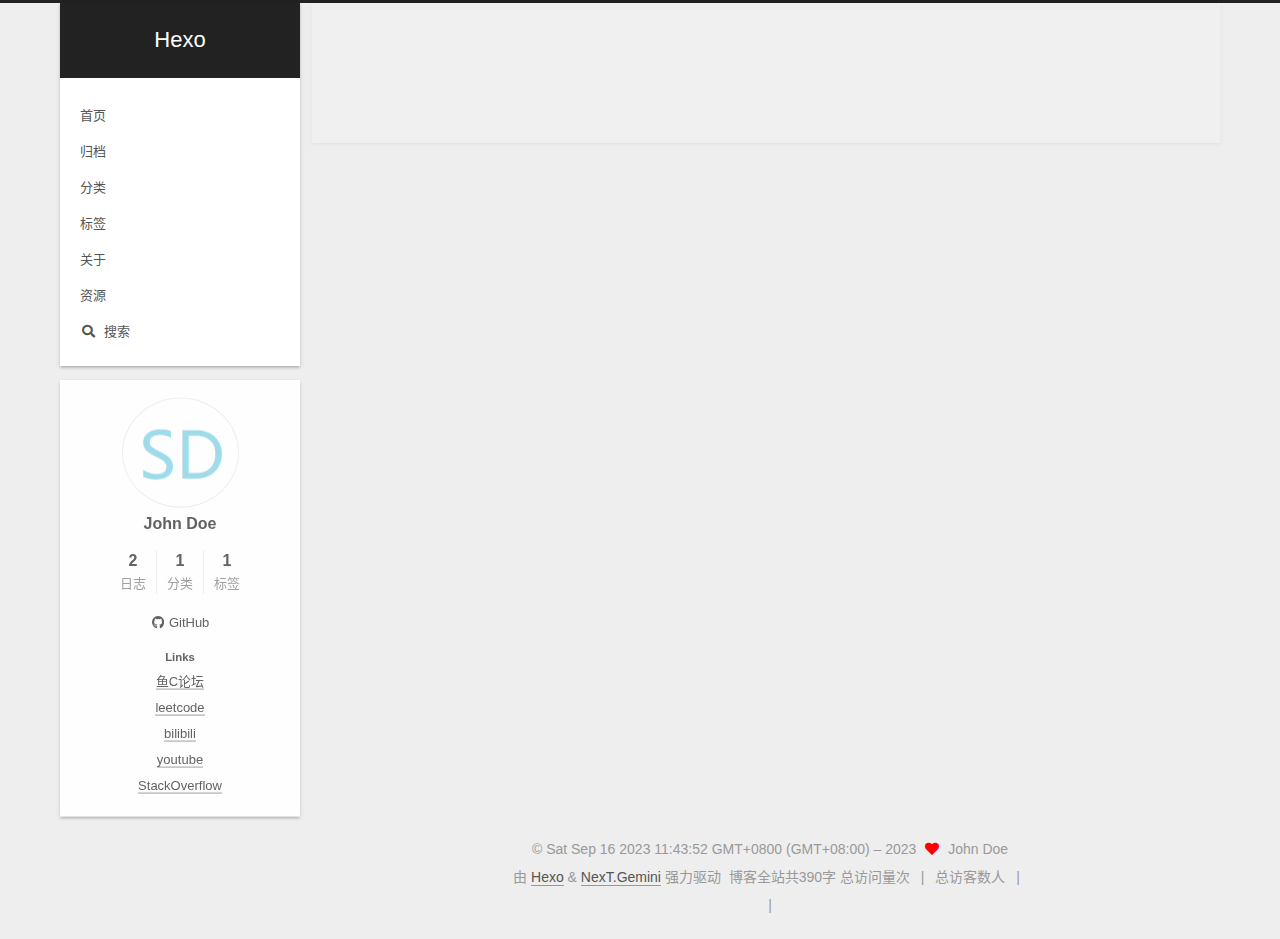
<file: README.html>
<!DOCTYPE html>
<html lang="zh-CN">
<head>
  <meta charset="UTF-8">
<meta name="viewport" content="width=device-width, initial-scale=1, maximum-scale=2">
<meta name="theme-color" content="#222">
<meta name="generator" content="Hexo 6.3.0">
  <link rel="apple-touch-icon" sizes="180x180" href="/images/apple-touch-icon-next.png">
  <link rel="icon" type="image/png" sizes="32x32" href="/images/favicon-32x32-next.png">
  <link rel="icon" type="image/png" sizes="16x16" href="/images/favicon-16x16-next.png">
  <link rel="mask-icon" href="/images/logo.svg" color="#222">

<link rel="stylesheet" href="/css/main.css">


<link rel="stylesheet" href="/lib/font-awesome/css/all.min.css">
  <link rel="stylesheet" href="/lib/pace/pace-theme-minimal.min.css">
  <script src="/lib/pace/pace.min.js"></script>

<script id="hexo-configurations">
    var NexT = window.NexT || {};
    var CONFIG = {"hostname":"example.com","root":"/","scheme":"Gemini","version":"7.8.0","exturl":false,"sidebar":{"position":"left","display":"post","padding":18,"offset":12,"onmobile":false},"copycode":{"enable":false,"show_result":false,"style":null},"back2top":{"enable":true,"sidebar":false,"scrollpercent":false},"bookmark":{"enable":false,"color":"#222","save":"auto"},"fancybox":false,"mediumzoom":false,"lazyload":false,"pangu":false,"comments":{"style":"tabs","active":null,"storage":true,"lazyload":false,"nav":null},"algolia":{"hits":{"per_page":10},"labels":{"input_placeholder":"Search for Posts","hits_empty":"We didn't find any results for the search: ${query}","hits_stats":"${hits} results found in ${time} ms"}},"localsearch":{"enable":true,"trigger":"manual","top_n_per_article":1,"unescape":false,"preload":false},"motion":{"enable":true,"async":false,"transition":{"post_block":"fadeIn","post_header":"slideDownIn","post_body":"slideDownIn","coll_header":"slideLeftIn","sidebar":"slideUpIn"}},"path":"search.xml"};
  </script>

  <meta property="og:type" content="website">
<meta property="og:title" content="Hexo">
<meta property="og:url" content="http://example.com/README.html">
<meta property="og:site_name" content="Hexo">
<meta property="og:locale" content="zh_CN">
<meta property="article:published_time" content="2023-09-15T20:59:05.065Z">
<meta property="article:modified_time" content="2023-09-15T20:59:02.358Z">
<meta property="article:author" content="John Doe">
<meta name="twitter:card" content="summary">

<link rel="canonical" href="http://example.com/README">


<script id="page-configurations">
  // https://hexo.io/docs/variables.html
  CONFIG.page = {
    sidebar: "",
    isHome : false,
    isPost : false,
    lang   : 'zh-CN'
  };
</script>

  <title> | Hexo
</title>
  






  <noscript>
  <style>
  .use-motion .brand,
  .use-motion .menu-item,
  .sidebar-inner,
  .use-motion .post-block,
  .use-motion .pagination,
  .use-motion .comments,
  .use-motion .post-header,
  .use-motion .post-body,
  .use-motion .collection-header { opacity: initial; }

  .use-motion .site-title,
  .use-motion .site-subtitle {
    opacity: initial;
    top: initial;
  }

  .use-motion .logo-line-before i { left: initial; }
  .use-motion .logo-line-after i { right: initial; }
  </style>
</noscript>

<link rel="alternate" href="/rss2.xml" title="Hexo" type="application/rss+xml">
</head>

<body itemscope itemtype="http://schema.org/WebPage">
  <div class="container use-motion">
    <div class="headband"></div>

    <header class="header" itemscope itemtype="http://schema.org/WPHeader">
      <div class="header-inner"><div class="site-brand-container">
  <div class="site-nav-toggle">
    <div class="toggle" aria-label="切换导航栏">
      <span class="toggle-line toggle-line-first"></span>
      <span class="toggle-line toggle-line-middle"></span>
      <span class="toggle-line toggle-line-last"></span>
    </div>
  </div>

  <div class="site-meta">

    <a href="/" class="brand" rel="start">
      <span class="logo-line-before"><i></i></span>
      <h1 class="site-title">Hexo</h1>
      <span class="logo-line-after"><i></i></span>
    </a>
  </div>

  <div class="site-nav-right">
    <div class="toggle popup-trigger">
        <i class="fa fa-search fa-fw fa-lg"></i>
    </div>
  </div>
</div>




<nav class="site-nav">
  <ul id="menu" class="main-menu menu">
        <li class="menu-item menu-item-home">

    <a href="/" rel="section"><i class="home fa-fw"></i>首页</a>

  </li>
        <li class="menu-item menu-item-archives">

    <a href="/archives/" rel="section"><i class="archive fa-fw"></i>归档</a>

  </li>
        <li class="menu-item menu-item-categories">

    <a href="/categories/" rel="section"><i class="th fa-fw"></i>分类</a>

  </li>
        <li class="menu-item menu-item-tags">

    <a href="/tags/" rel="section"><i class="tags fa-fw"></i>标签</a>

  </li>
        <li class="menu-item menu-item-about">

    <a href="/about/" rel="section"><i class="user fa-fw"></i>关于</a>

  </li>
        <li class="menu-item menu-item-resources">

    <a href="/resources/" rel="section"><i class="download fa-fw"></i>资源</a>

  </li>
      <li class="menu-item menu-item-search">
        <a role="button" class="popup-trigger"><i class="fa fa-search fa-fw"></i>搜索
        </a>
      </li>
  </ul>
</nav>



  <div class="search-pop-overlay">
    <div class="popup search-popup">
        <div class="search-header">
  <span class="search-icon">
    <i class="fa fa-search"></i>
  </span>
  <div class="search-input-container">
    <input autocomplete="off" autocapitalize="off"
           placeholder="搜索..." spellcheck="false"
           type="search" class="search-input">
  </div>
  <span class="popup-btn-close">
    <i class="fa fa-times-circle"></i>
  </span>
</div>
<div id="search-result">
  <div id="no-result">
    <i class="fa fa-spinner fa-pulse fa-5x fa-fw"></i>
  </div>
</div>

    </div>
  </div>

</div>
    </header>

    
  <div class="back-to-top">
    <i class="fa fa-arrow-up"></i>
    <span>0%</span>
  </div>


    <main class="main">
      <div class="main-inner">
        <div class="content-wrap">
          
  
  

          <div class="content page posts-expand">
            

    
    
    
    <div class="post-block" lang="zh-CN">
      <header class="post-header">

<h1 class="post-title" itemprop="name headline">
</h1>

<div class="post-meta">
  

</div>

</header>

      
      
      
      <div class="post-body">
          
      </div>
      
      
      
    </div>
    

    
    
    


          </div>
          

<script>
  window.addEventListener('tabs:register', () => {
    let { activeClass } = CONFIG.comments;
    if (CONFIG.comments.storage) {
      activeClass = localStorage.getItem('comments_active') || activeClass;
    }
    if (activeClass) {
      let activeTab = document.querySelector(`a[href="#comment-${activeClass}"]`);
      if (activeTab) {
        activeTab.click();
      }
    }
  });
  if (CONFIG.comments.storage) {
    window.addEventListener('tabs:click', event => {
      if (!event.target.matches('.tabs-comment .tab-content .tab-pane')) return;
      let commentClass = event.target.classList[1];
      localStorage.setItem('comments_active', commentClass);
    });
  }
</script>

        </div>
          
  
  <div class="toggle sidebar-toggle">
    <span class="toggle-line toggle-line-first"></span>
    <span class="toggle-line toggle-line-middle"></span>
    <span class="toggle-line toggle-line-last"></span>
  </div>

  <aside class="sidebar">
    <div class="sidebar-inner">

      <ul class="sidebar-nav motion-element">
        <li class="sidebar-nav-toc">
          文章目录
        </li>
        <li class="sidebar-nav-overview">
          站点概览
        </li>
      </ul>

      <!--noindex-->
      <div class="post-toc-wrap sidebar-panel">
      </div>
      <!--/noindex-->

      <div class="site-overview-wrap sidebar-panel">
        <div class="site-author motion-element" itemprop="author" itemscope itemtype="http://schema.org/Person">
    <img class="site-author-image" itemprop="image" alt="John Doe"
      src="/images/SD%E5%9B%BE%E6%A0%87.bmp">
  <p class="site-author-name" itemprop="name">John Doe</p>
  <div class="site-description" itemprop="description"></div>
</div>
<div class="site-state-wrap motion-element">
  <nav class="site-state">
      <div class="site-state-item site-state-posts">
          <a href="/archives/">
        
          <span class="site-state-item-count">2</span>
          <span class="site-state-item-name">日志</span>
        </a>
      </div>
      <div class="site-state-item site-state-categories">
            <a href="/categories/">
          
        <span class="site-state-item-count">1</span>
        <span class="site-state-item-name">分类</span></a>
      </div>
      <div class="site-state-item site-state-tags">
            <a href="/tags/">
          
        <span class="site-state-item-count">1</span>
        <span class="site-state-item-name">标签</span></a>
      </div>
  </nav>
</div>
  <div class="links-of-author motion-element">
      <span class="links-of-author-item">
        <a href="https://github.com/ie98" title="GitHub → https:&#x2F;&#x2F;github.com&#x2F;ie98" rel="noopener" target="_blank"><i class="fab fa-github fa-fw"></i>GitHub</a>
      </span>
  </div>


  <div class="links-of-blogroll motion-element">
    <div class="links-of-blogroll-title"><i class="link fa-fw"></i>
      Links
    </div>
    <ul class="links-of-blogroll-list">
        <li class="links-of-blogroll-item">
          <a href="https://fishc.com.cn/" title="https:&#x2F;&#x2F;fishc.com.cn" rel="noopener" target="_blank">鱼C论坛</a>
        </li>
        <li class="links-of-blogroll-item">
          <a href="https://leetcode.cn/" title="https:&#x2F;&#x2F;leetcode.cn&#x2F;" rel="noopener" target="_blank">leetcode</a>
        </li>
        <li class="links-of-blogroll-item">
          <a href="https://www.bilibili.com/" title="https:&#x2F;&#x2F;www.bilibili.com&#x2F;" rel="noopener" target="_blank">bilibili</a>
        </li>
        <li class="links-of-blogroll-item">
          <a href="https://www.youtube.com/" title="https:&#x2F;&#x2F;www.youtube.com&#x2F;" rel="noopener" target="_blank">youtube</a>
        </li>
        <li class="links-of-blogroll-item">
          <a href="https://stackoverflow.com/" title="https:&#x2F;&#x2F;stackoverflow.com&#x2F;" rel="noopener" target="_blank">StackOverflow</a>
        </li>
    </ul>
  </div>

      </div>

    </div>
  </aside>
  <div id="sidebar-dimmer"></div>


      </div>
    </main>

    <footer class="footer">
      <div class="footer-inner">
        

        

<div class="copyright">
  
  &copy; Sat Sep 16 2023 11:43:52 GMT+0800 (GMT+08:00) – 
  <span itemprop="copyrightYear">2023</span>
  <span class="with-love">
    <i class="fa fa-heart"></i>
  </span>
  <span class="author" itemprop="copyrightHolder">John Doe</span>
</div>
  <div class="powered-by">由 <a href="https://hexo.io/" class="theme-link" rel="noopener" target="_blank">Hexo</a> & <a href="https://theme-next.org/" class="theme-link" rel="noopener" target="_blank">NexT.Gemini</a> 强力驱动
  </div>

<div class="theme-info">
  <div class="powered-by"></div>
  <span class="post-count">博客全站共390字</span>
</div>

    <script async src="//dn-lbstatics.qbox.me/busuanzi/2.3/busuanzi.pure.mini.js"></script>

    <span id="busuanzi_container_site_pv">总访问量<span id="busuanzi_value_site_pv"></span>次</span>
    <span class="post-meta-divider">|</span>
    <span id="busuanzi_container_site_uv">总访客数<span id="busuanzi_value_site_uv"></span>人</span>
    <span class="post-meta-divider">|</span>
<!-- 不蒜子计数初始值纠正 -->
<script>
$(document).ready(function() {

    var int = setInterval(fixCount, 50);  // 50ms周期检测函数
    var countOffset = 20000;  // 初始化首次数据

    function fixCount() {            
       if (document.getElementById("busuanzi_container_site_pv").style.display != "none")
        {
            $("#busuanzi_value_site_pv").html(parseInt($("#busuanzi_value_site_pv").html()) + countOffset); 
            clearInterval(int);
        }                  
        if ($("#busuanzi_container_site_pv").css("display") != "none")
        {
            $("#busuanzi_value_site_uv").html(parseInt($("#busuanzi_value_site_uv").html()) + countOffset); // 加上初始数据 
            clearInterval(int); // 停止检测
        }  
    }
       	
});
</script> 


        
<div class="busuanzi-count">
  <script async src="https://busuanzi.ibruce.info/busuanzi/2.3/busuanzi.pure.mini.js"></script>
    <span class="post-meta-item" id="busuanzi_container_site_uv" style="display: none;">
      <span class="post-meta-item-icon">
        <i class="fa fa-user"></i>
      </span>
      <span class="site-uv" title="总访客量">
        <span id="busuanzi_value_site_uv"></span>
      </span>
    </span>
    <span class="post-meta-divider">|</span>
    <span class="post-meta-item" id="busuanzi_container_site_pv" style="display: none;">
      <span class="post-meta-item-icon">
        <i class="fa fa-eye"></i>
      </span>
      <span class="site-pv" title="总访问量">
        <span id="busuanzi_value_site_pv"></span>
      </span>
    </span>
</div>








      </div>
    </footer>
  </div>

  
  <script src="/lib/anime.min.js"></script>
  <script src="/lib/velocity/velocity.min.js"></script>
  <script src="/lib/velocity/velocity.ui.min.js"></script>

<script src="/js/utils.js"></script>

<script src="/js/motion.js"></script>


<script src="/js/schemes/pisces.js"></script>


<script src="/js/next-boot.js"></script>


  <script defer src="/lib/three/three.min.js"></script>


  




  
<script src="/js/local-search.js"></script>













  

  

  

</body>
</html>
</file>
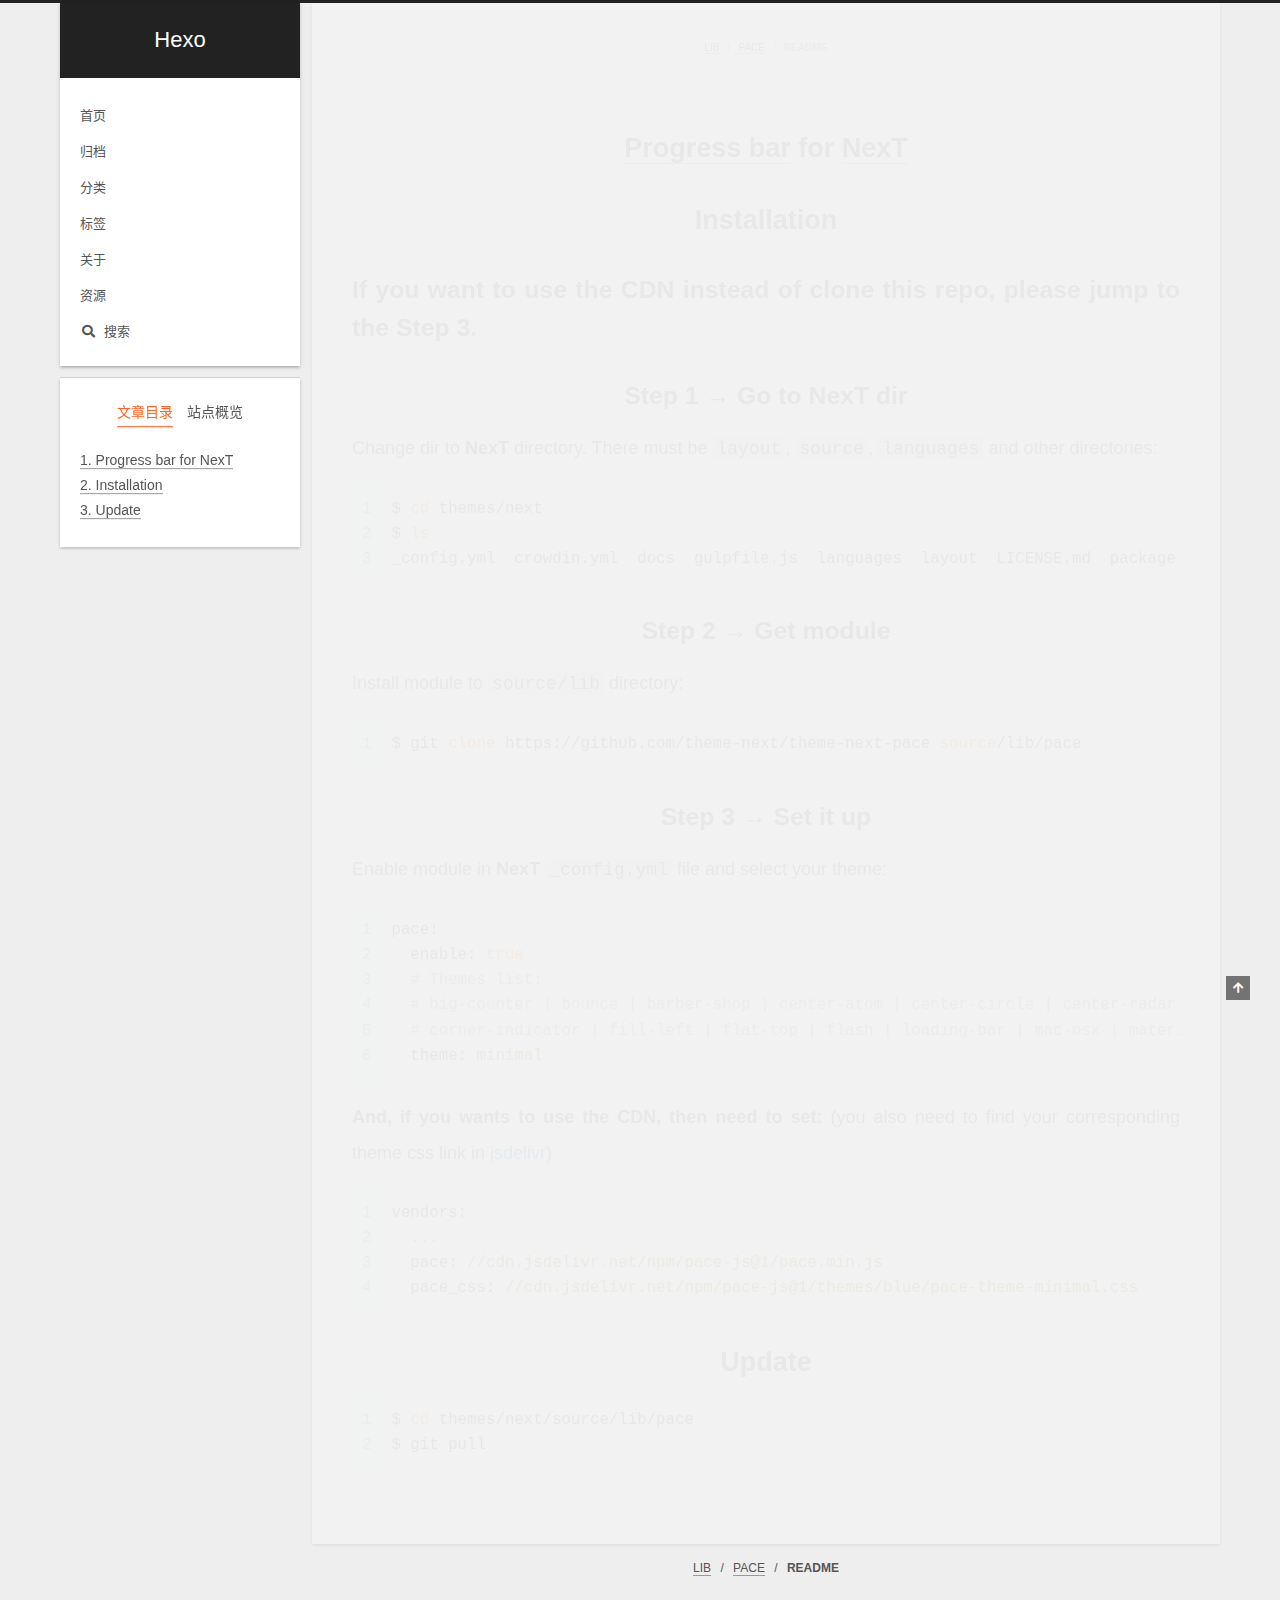
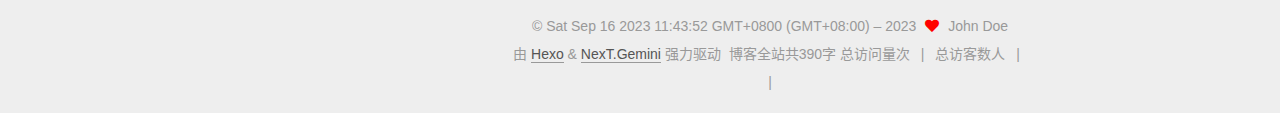
<file: lib/pace/README.html>
<!DOCTYPE html>
<html lang="zh-CN">
<head>
  <meta charset="UTF-8">
<meta name="viewport" content="width=device-width, initial-scale=1, maximum-scale=2">
<meta name="theme-color" content="#222">
<meta name="generator" content="Hexo 6.3.0">
  <link rel="apple-touch-icon" sizes="180x180" href="/images/apple-touch-icon-next.png">
  <link rel="icon" type="image/png" sizes="32x32" href="/images/favicon-32x32-next.png">
  <link rel="icon" type="image/png" sizes="16x16" href="/images/favicon-16x16-next.png">
  <link rel="mask-icon" href="/images/logo.svg" color="#222">

<link rel="stylesheet" href="/css/main.css">


<link rel="stylesheet" href="/lib/font-awesome/css/all.min.css">
  <link rel="stylesheet" href="/lib/pace/pace-theme-minimal.min.css">
  <script src="/lib/pace/pace.min.js"></script>

<script id="hexo-configurations">
    var NexT = window.NexT || {};
    var CONFIG = {"hostname":"example.com","root":"/","scheme":"Gemini","version":"7.8.0","exturl":false,"sidebar":{"position":"left","display":"post","padding":18,"offset":12,"onmobile":false},"copycode":{"enable":false,"show_result":false,"style":null},"back2top":{"enable":true,"sidebar":false,"scrollpercent":false},"bookmark":{"enable":false,"color":"#222","save":"auto"},"fancybox":false,"mediumzoom":false,"lazyload":false,"pangu":false,"comments":{"style":"tabs","active":null,"storage":true,"lazyload":false,"nav":null},"algolia":{"hits":{"per_page":10},"labels":{"input_placeholder":"Search for Posts","hits_empty":"We didn't find any results for the search: ${query}","hits_stats":"${hits} results found in ${time} ms"}},"localsearch":{"enable":true,"trigger":"manual","top_n_per_article":1,"unescape":false,"preload":false},"motion":{"enable":true,"async":false,"transition":{"post_block":"fadeIn","post_header":"slideDownIn","post_body":"slideDownIn","coll_header":"slideLeftIn","sidebar":"slideUpIn"}},"path":"search.xml"};
  </script>

  <meta name="description" content="Progress bar for NexT  Installation  If you want to use the CDN instead of clone this repo, please jump to the Step 3.  Step 1 &amp;rarr; Go to NexT dir  Change dir to NexT directory. There must be layout">
<meta property="og:type" content="website">
<meta property="og:title" content="Hexo">
<meta property="og:url" content="http://example.com/lib/pace/README.html">
<meta property="og:site_name" content="Hexo">
<meta property="og:description" content="Progress bar for NexT  Installation  If you want to use the CDN instead of clone this repo, please jump to the Step 3.  Step 1 &amp;rarr; Go to NexT dir  Change dir to NexT directory. There must be layout">
<meta property="og:locale" content="zh_CN">
<meta property="article:published_time" content="2023-09-15T19:59:25.245Z">
<meta property="article:modified_time" content="2023-09-15T19:59:25.245Z">
<meta property="article:author" content="John Doe">
<meta name="twitter:card" content="summary">

<link rel="canonical" href="http://example.com/lib/pace/README">


<script id="page-configurations">
  // https://hexo.io/docs/variables.html
  CONFIG.page = {
    sidebar: "",
    isHome : false,
    isPost : false,
    lang   : 'zh-CN'
  };
</script>

  <title> | Hexo
</title>
  






  <noscript>
  <style>
  .use-motion .brand,
  .use-motion .menu-item,
  .sidebar-inner,
  .use-motion .post-block,
  .use-motion .pagination,
  .use-motion .comments,
  .use-motion .post-header,
  .use-motion .post-body,
  .use-motion .collection-header { opacity: initial; }

  .use-motion .site-title,
  .use-motion .site-subtitle {
    opacity: initial;
    top: initial;
  }

  .use-motion .logo-line-before i { left: initial; }
  .use-motion .logo-line-after i { right: initial; }
  </style>
</noscript>

<link rel="alternate" href="/rss2.xml" title="Hexo" type="application/rss+xml">
</head>

<body itemscope itemtype="http://schema.org/WebPage">
  <div class="container use-motion">
    <div class="headband"></div>

    <header class="header" itemscope itemtype="http://schema.org/WPHeader">
      <div class="header-inner"><div class="site-brand-container">
  <div class="site-nav-toggle">
    <div class="toggle" aria-label="切换导航栏">
      <span class="toggle-line toggle-line-first"></span>
      <span class="toggle-line toggle-line-middle"></span>
      <span class="toggle-line toggle-line-last"></span>
    </div>
  </div>

  <div class="site-meta">

    <a href="/" class="brand" rel="start">
      <span class="logo-line-before"><i></i></span>
      <h1 class="site-title">Hexo</h1>
      <span class="logo-line-after"><i></i></span>
    </a>
  </div>

  <div class="site-nav-right">
    <div class="toggle popup-trigger">
        <i class="fa fa-search fa-fw fa-lg"></i>
    </div>
  </div>
</div>




<nav class="site-nav">
  <ul id="menu" class="main-menu menu">
        <li class="menu-item menu-item-home">

    <a href="/" rel="section"><i class="home fa-fw"></i>首页</a>

  </li>
        <li class="menu-item menu-item-archives">

    <a href="/archives/" rel="section"><i class="archive fa-fw"></i>归档</a>

  </li>
        <li class="menu-item menu-item-categories">

    <a href="/categories/" rel="section"><i class="th fa-fw"></i>分类</a>

  </li>
        <li class="menu-item menu-item-tags">

    <a href="/tags/" rel="section"><i class="tags fa-fw"></i>标签</a>

  </li>
        <li class="menu-item menu-item-about">

    <a href="/about/" rel="section"><i class="user fa-fw"></i>关于</a>

  </li>
        <li class="menu-item menu-item-resources">

    <a href="/resources/" rel="section"><i class="download fa-fw"></i>资源</a>

  </li>
      <li class="menu-item menu-item-search">
        <a role="button" class="popup-trigger"><i class="fa fa-search fa-fw"></i>搜索
        </a>
      </li>
  </ul>
</nav>



  <div class="search-pop-overlay">
    <div class="popup search-popup">
        <div class="search-header">
  <span class="search-icon">
    <i class="fa fa-search"></i>
  </span>
  <div class="search-input-container">
    <input autocomplete="off" autocapitalize="off"
           placeholder="搜索..." spellcheck="false"
           type="search" class="search-input">
  </div>
  <span class="popup-btn-close">
    <i class="fa fa-times-circle"></i>
  </span>
</div>
<div id="search-result">
  <div id="no-result">
    <i class="fa fa-spinner fa-pulse fa-5x fa-fw"></i>
  </div>
</div>

    </div>
  </div>

</div>
    </header>

    
  <div class="back-to-top">
    <i class="fa fa-arrow-up"></i>
    <span>0%</span>
  </div>


    <main class="main">
      <div class="main-inner">
        <div class="content-wrap">
          
  
  

          <div class="content page posts-expand">
            

    
    
    
    <div class="post-block" lang="zh-CN">
      <header class="post-header">

<h1 class="post-title" itemprop="name headline">
</h1>

<div class="post-meta">
  
  <ul class="breadcrumb">
          
            <li><a href="/lib/">LIB</a></li>
            <li><a href="/lib/pace/">PACE</a></li>
            <li>README</li>
          
  </ul>

</div>

</header>

      
      
      
      <div class="post-body">
          <h1 align="center"><a target="_blank" rel="noopener" href="https://github.com/HubSpot/pace">Progress bar</a> for <a target="_blank" rel="noopener" href="https://github.com/theme-next">NexT</a></h1>

<h1 align="center">Installation</h1>

<h2>If you want to use the CDN instead of clone this repo, please jump to the Step 3.</h2>

<h2 align="center">Step 1 &rarr; Go to NexT dir</h2>

<p>Change dir to <strong>NexT</strong> directory. There must be <code>layout</code>, <code>source</code>, <code>languages</code> and other directories:</p>
<figure class="highlight sh"><table><tr><td class="gutter"><pre><span class="line">1</span><br><span class="line">2</span><br><span class="line">3</span><br></pre></td><td class="code"><pre><span class="line">$ <span class="built_in">cd</span> themes/next</span><br><span class="line">$ <span class="built_in">ls</span></span><br><span class="line">_config.yml  crowdin.yml  docs  gulpfile.js  languages  layout  LICENSE.md  package.json  README.md  scripts  <span class="built_in">source</span></span><br></pre></td></tr></table></figure>

<h2 align="center">Step 2 &rarr; Get module</h2>

<p>Install module to <code>source/lib</code> directory:</p>
<figure class="highlight sh"><table><tr><td class="gutter"><pre><span class="line">1</span><br></pre></td><td class="code"><pre><span class="line">$ git <span class="built_in">clone</span> https://github.com/theme-next/theme-next-pace <span class="built_in">source</span>/lib/pace</span><br></pre></td></tr></table></figure>

<h2 align="center">Step 3 &rarr; Set it up</h2>

<p>Enable module in <strong>NexT</strong> <code>_config.yml</code> file and select your theme:</p>
<figure class="highlight yml"><table><tr><td class="gutter"><pre><span class="line">1</span><br><span class="line">2</span><br><span class="line">3</span><br><span class="line">4</span><br><span class="line">5</span><br><span class="line">6</span><br></pre></td><td class="code"><pre><span class="line"><span class="attr">pace:</span></span><br><span class="line">  <span class="attr">enable:</span> <span class="literal">true</span></span><br><span class="line">  <span class="comment"># Themes list:</span></span><br><span class="line">  <span class="comment"># big-counter | bounce | barber-shop | center-atom | center-circle | center-radar | center-simple</span></span><br><span class="line">  <span class="comment"># corner-indicator | fill-left | flat-top | flash | loading-bar | mac-osx | material | minimal</span></span><br><span class="line">  <span class="attr">theme:</span> <span class="string">minimal</span></span><br></pre></td></tr></table></figure>

<p><strong>And, if you wants to use the CDN, then need to set:</strong> (you also need to find your corresponding theme css link in <a target="_blank" rel="noopener" href="https://www.jsdelivr.com/package/npm/pace-js?path=themes">jsdelivr</a>)</p>
<figure class="highlight yml"><table><tr><td class="gutter"><pre><span class="line">1</span><br><span class="line">2</span><br><span class="line">3</span><br><span class="line">4</span><br></pre></td><td class="code"><pre><span class="line"><span class="attr">vendors:</span></span><br><span class="line">  <span class="string">...</span></span><br><span class="line">  <span class="attr">pace:</span> <span class="string">//cdn.jsdelivr.net/npm/pace-js@1/pace.min.js</span></span><br><span class="line">  <span class="attr">pace_css:</span> <span class="string">//cdn.jsdelivr.net/npm/pace-js@1/themes/blue/pace-theme-minimal.css</span></span><br></pre></td></tr></table></figure>

<h1 align="center">Update</h1>

<figure class="highlight sh"><table><tr><td class="gutter"><pre><span class="line">1</span><br><span class="line">2</span><br></pre></td><td class="code"><pre><span class="line">$ <span class="built_in">cd</span> themes/next/source/lib/pace</span><br><span class="line">$ git pull</span><br></pre></td></tr></table></figure>

      </div>
      
      
      
    </div>
    
  <ul class="breadcrumb">
          
            <li><a href="/lib/">LIB</a></li>
            <li><a href="/lib/pace/">PACE</a></li>
            <li>README</li>
          
  </ul>

    
    
    


          </div>
          

<script>
  window.addEventListener('tabs:register', () => {
    let { activeClass } = CONFIG.comments;
    if (CONFIG.comments.storage) {
      activeClass = localStorage.getItem('comments_active') || activeClass;
    }
    if (activeClass) {
      let activeTab = document.querySelector(`a[href="#comment-${activeClass}"]`);
      if (activeTab) {
        activeTab.click();
      }
    }
  });
  if (CONFIG.comments.storage) {
    window.addEventListener('tabs:click', event => {
      if (!event.target.matches('.tabs-comment .tab-content .tab-pane')) return;
      let commentClass = event.target.classList[1];
      localStorage.setItem('comments_active', commentClass);
    });
  }
</script>

        </div>
          
  
  <div class="toggle sidebar-toggle">
    <span class="toggle-line toggle-line-first"></span>
    <span class="toggle-line toggle-line-middle"></span>
    <span class="toggle-line toggle-line-last"></span>
  </div>

  <aside class="sidebar">
    <div class="sidebar-inner">

      <ul class="sidebar-nav motion-element">
        <li class="sidebar-nav-toc">
          文章目录
        </li>
        <li class="sidebar-nav-overview">
          站点概览
        </li>
      </ul>

      <!--noindex-->
      <div class="post-toc-wrap sidebar-panel">
          <div class="post-toc motion-element"><ol class="nav"><li class="nav-item nav-level-1"><a class="nav-link"><span class="nav-number">1.</span> <span class="nav-text">Progress bar for NexT</span></a></li><li class="nav-item nav-level-1"><a class="nav-link"><span class="nav-number">2.</span> <span class="nav-text">Installation</span></a><ol class="nav-child"><li class="nav-item nav-level-2"><a class="nav-link"><span class="nav-number">2.1.</span> <span class="nav-text">If you want to use the CDN instead of clone this repo, please jump to the Step 3.</span></a></li><li class="nav-item nav-level-2"><a class="nav-link"><span class="nav-number">2.2.</span> <span class="nav-text">Step 1 → Go to NexT dir</span></a></li><li class="nav-item nav-level-2"><a class="nav-link"><span class="nav-number">2.3.</span> <span class="nav-text">Step 2 → Get module</span></a></li><li class="nav-item nav-level-2"><a class="nav-link"><span class="nav-number">2.4.</span> <span class="nav-text">Step 3 → Set it up</span></a></li></ol></li><li class="nav-item nav-level-1"><a class="nav-link"><span class="nav-number">3.</span> <span class="nav-text">Update</span></a></li></ol></div>
      </div>
      <!--/noindex-->

      <div class="site-overview-wrap sidebar-panel">
        <div class="site-author motion-element" itemprop="author" itemscope itemtype="http://schema.org/Person">
    <img class="site-author-image" itemprop="image" alt="John Doe"
      src="/images/SD%E5%9B%BE%E6%A0%87.bmp">
  <p class="site-author-name" itemprop="name">John Doe</p>
  <div class="site-description" itemprop="description"></div>
</div>
<div class="site-state-wrap motion-element">
  <nav class="site-state">
      <div class="site-state-item site-state-posts">
          <a href="/archives/">
        
          <span class="site-state-item-count">2</span>
          <span class="site-state-item-name">日志</span>
        </a>
      </div>
      <div class="site-state-item site-state-categories">
            <a href="/categories/">
          
        <span class="site-state-item-count">1</span>
        <span class="site-state-item-name">分类</span></a>
      </div>
      <div class="site-state-item site-state-tags">
            <a href="/tags/">
          
        <span class="site-state-item-count">1</span>
        <span class="site-state-item-name">标签</span></a>
      </div>
  </nav>
</div>
  <div class="links-of-author motion-element">
      <span class="links-of-author-item">
        <a href="https://github.com/ie98" title="GitHub → https:&#x2F;&#x2F;github.com&#x2F;ie98" rel="noopener" target="_blank"><i class="fab fa-github fa-fw"></i>GitHub</a>
      </span>
  </div>


  <div class="links-of-blogroll motion-element">
    <div class="links-of-blogroll-title"><i class="link fa-fw"></i>
      Links
    </div>
    <ul class="links-of-blogroll-list">
        <li class="links-of-blogroll-item">
          <a href="https://fishc.com.cn/" title="https:&#x2F;&#x2F;fishc.com.cn" rel="noopener" target="_blank">鱼C论坛</a>
        </li>
        <li class="links-of-blogroll-item">
          <a href="https://leetcode.cn/" title="https:&#x2F;&#x2F;leetcode.cn&#x2F;" rel="noopener" target="_blank">leetcode</a>
        </li>
        <li class="links-of-blogroll-item">
          <a href="https://www.bilibili.com/" title="https:&#x2F;&#x2F;www.bilibili.com&#x2F;" rel="noopener" target="_blank">bilibili</a>
        </li>
        <li class="links-of-blogroll-item">
          <a href="https://www.youtube.com/" title="https:&#x2F;&#x2F;www.youtube.com&#x2F;" rel="noopener" target="_blank">youtube</a>
        </li>
        <li class="links-of-blogroll-item">
          <a href="https://stackoverflow.com/" title="https:&#x2F;&#x2F;stackoverflow.com&#x2F;" rel="noopener" target="_blank">StackOverflow</a>
        </li>
    </ul>
  </div>

      </div>

    </div>
  </aside>
  <div id="sidebar-dimmer"></div>


      </div>
    </main>

    <footer class="footer">
      <div class="footer-inner">
        

        

<div class="copyright">
  
  &copy; Sat Sep 16 2023 11:43:52 GMT+0800 (GMT+08:00) – 
  <span itemprop="copyrightYear">2023</span>
  <span class="with-love">
    <i class="fa fa-heart"></i>
  </span>
  <span class="author" itemprop="copyrightHolder">John Doe</span>
</div>
  <div class="powered-by">由 <a href="https://hexo.io/" class="theme-link" rel="noopener" target="_blank">Hexo</a> & <a href="https://theme-next.org/" class="theme-link" rel="noopener" target="_blank">NexT.Gemini</a> 强力驱动
  </div>

<div class="theme-info">
  <div class="powered-by"></div>
  <span class="post-count">博客全站共390字</span>
</div>

    <script async src="//dn-lbstatics.qbox.me/busuanzi/2.3/busuanzi.pure.mini.js"></script>

    <span id="busuanzi_container_site_pv">总访问量<span id="busuanzi_value_site_pv"></span>次</span>
    <span class="post-meta-divider">|</span>
    <span id="busuanzi_container_site_uv">总访客数<span id="busuanzi_value_site_uv"></span>人</span>
    <span class="post-meta-divider">|</span>
<!-- 不蒜子计数初始值纠正 -->
<script>
$(document).ready(function() {

    var int = setInterval(fixCount, 50);  // 50ms周期检测函数
    var countOffset = 20000;  // 初始化首次数据

    function fixCount() {            
       if (document.getElementById("busuanzi_container_site_pv").style.display != "none")
        {
            $("#busuanzi_value_site_pv").html(parseInt($("#busuanzi_value_site_pv").html()) + countOffset); 
            clearInterval(int);
        }                  
        if ($("#busuanzi_container_site_pv").css("display") != "none")
        {
            $("#busuanzi_value_site_uv").html(parseInt($("#busuanzi_value_site_uv").html()) + countOffset); // 加上初始数据 
            clearInterval(int); // 停止检测
        }  
    }
       	
});
</script> 


        
<div class="busuanzi-count">
  <script async src="https://busuanzi.ibruce.info/busuanzi/2.3/busuanzi.pure.mini.js"></script>
    <span class="post-meta-item" id="busuanzi_container_site_uv" style="display: none;">
      <span class="post-meta-item-icon">
        <i class="fa fa-user"></i>
      </span>
      <span class="site-uv" title="总访客量">
        <span id="busuanzi_value_site_uv"></span>
      </span>
    </span>
    <span class="post-meta-divider">|</span>
    <span class="post-meta-item" id="busuanzi_container_site_pv" style="display: none;">
      <span class="post-meta-item-icon">
        <i class="fa fa-eye"></i>
      </span>
      <span class="site-pv" title="总访问量">
        <span id="busuanzi_value_site_pv"></span>
      </span>
    </span>
</div>








      </div>
    </footer>
  </div>

  
  <script src="/lib/anime.min.js"></script>
  <script src="/lib/velocity/velocity.min.js"></script>
  <script src="/lib/velocity/velocity.ui.min.js"></script>

<script src="/js/utils.js"></script>

<script src="/js/motion.js"></script>


<script src="/js/schemes/pisces.js"></script>


<script src="/js/next-boot.js"></script>


  <script defer src="/lib/three/three.min.js"></script>


  




  
<script src="/js/local-search.js"></script>













  

  

  

</body>
</html>
</file>
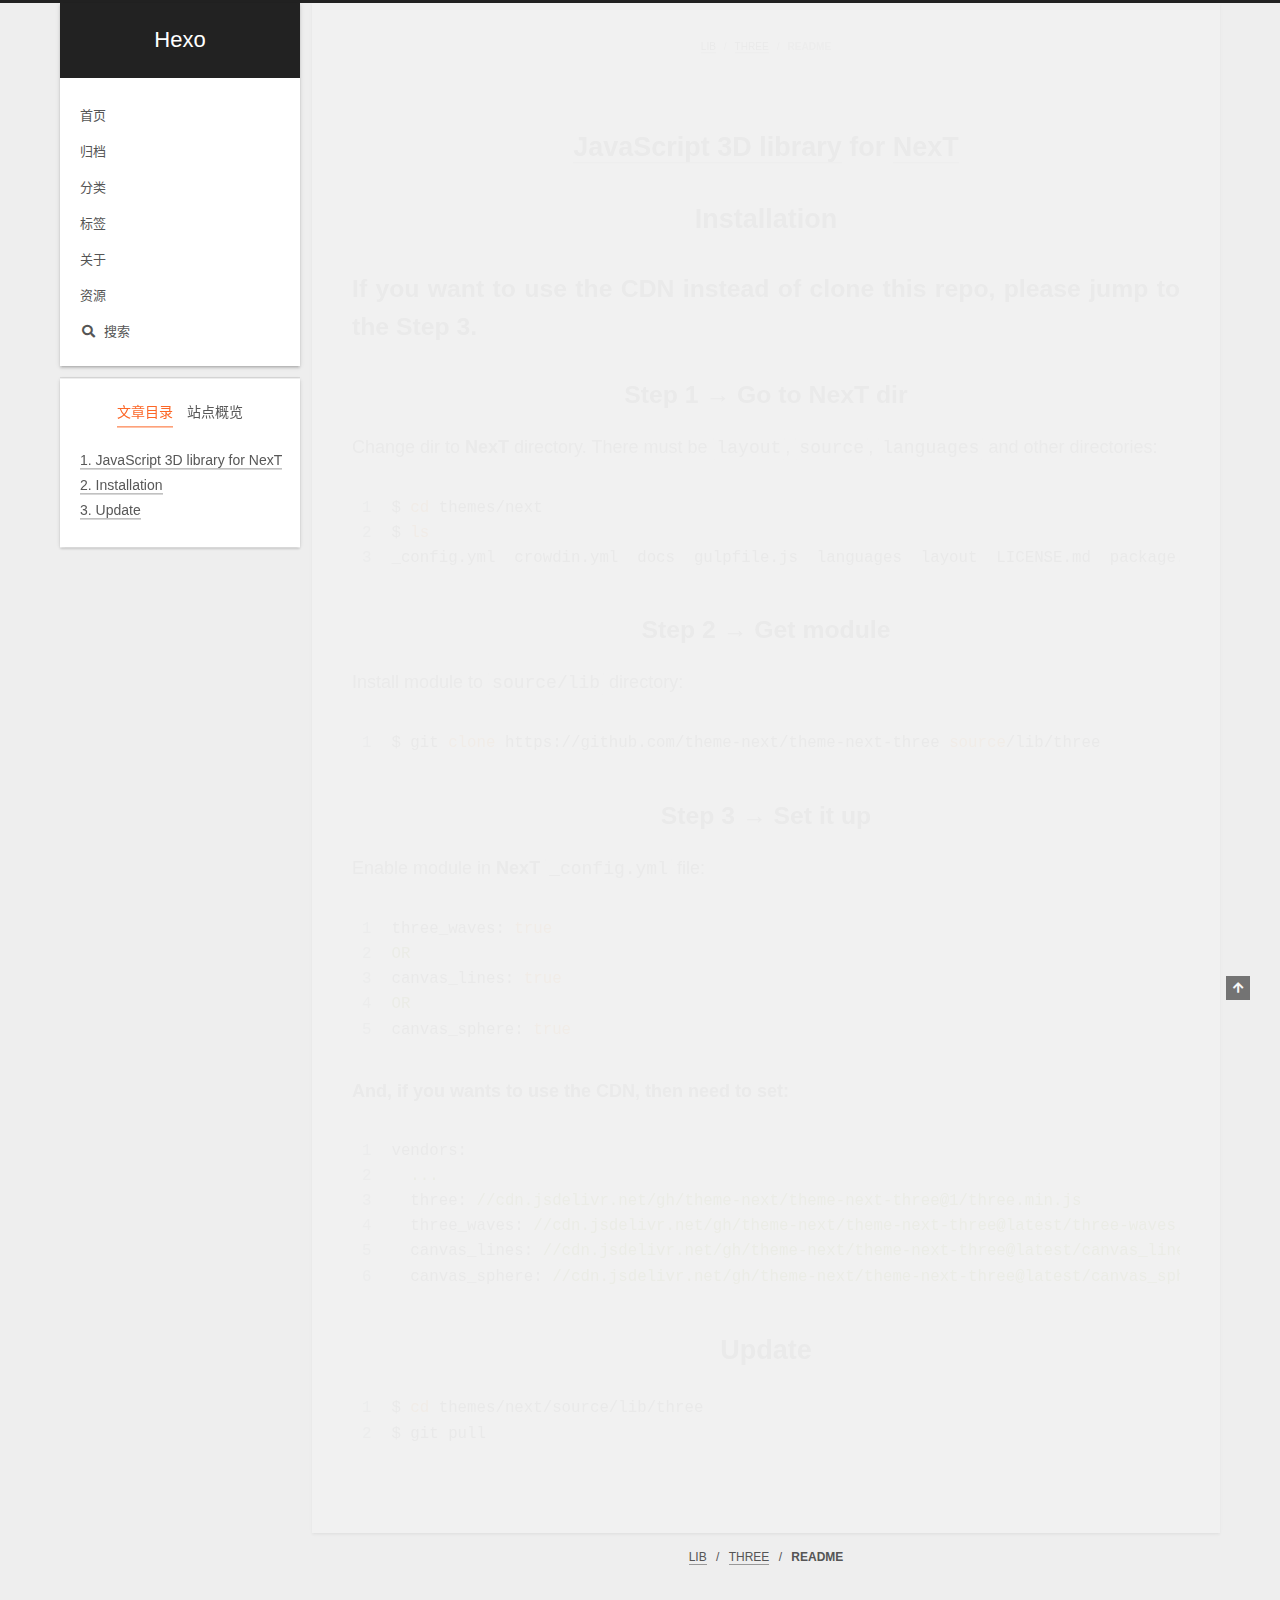
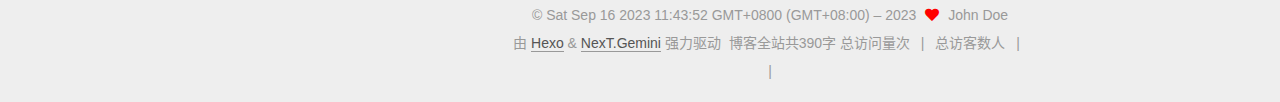
<file: lib/three/README.html>
<!DOCTYPE html>
<html lang="zh-CN">
<head>
  <meta charset="UTF-8">
<meta name="viewport" content="width=device-width, initial-scale=1, maximum-scale=2">
<meta name="theme-color" content="#222">
<meta name="generator" content="Hexo 6.3.0">
  <link rel="apple-touch-icon" sizes="180x180" href="/images/apple-touch-icon-next.png">
  <link rel="icon" type="image/png" sizes="32x32" href="/images/favicon-32x32-next.png">
  <link rel="icon" type="image/png" sizes="16x16" href="/images/favicon-16x16-next.png">
  <link rel="mask-icon" href="/images/logo.svg" color="#222">

<link rel="stylesheet" href="/css/main.css">


<link rel="stylesheet" href="/lib/font-awesome/css/all.min.css">
  <link rel="stylesheet" href="/lib/pace/pace-theme-minimal.min.css">
  <script src="/lib/pace/pace.min.js"></script>

<script id="hexo-configurations">
    var NexT = window.NexT || {};
    var CONFIG = {"hostname":"example.com","root":"/","scheme":"Gemini","version":"7.8.0","exturl":false,"sidebar":{"position":"left","display":"post","padding":18,"offset":12,"onmobile":false},"copycode":{"enable":false,"show_result":false,"style":null},"back2top":{"enable":true,"sidebar":false,"scrollpercent":false},"bookmark":{"enable":false,"color":"#222","save":"auto"},"fancybox":false,"mediumzoom":false,"lazyload":false,"pangu":false,"comments":{"style":"tabs","active":null,"storage":true,"lazyload":false,"nav":null},"algolia":{"hits":{"per_page":10},"labels":{"input_placeholder":"Search for Posts","hits_empty":"We didn't find any results for the search: ${query}","hits_stats":"${hits} results found in ${time} ms"}},"localsearch":{"enable":true,"trigger":"manual","top_n_per_article":1,"unescape":false,"preload":false},"motion":{"enable":true,"async":false,"transition":{"post_block":"fadeIn","post_header":"slideDownIn","post_body":"slideDownIn","coll_header":"slideLeftIn","sidebar":"slideUpIn"}},"path":"search.xml"};
  </script>

  <meta name="description" content="JavaScript 3D library for NexT  Installation  If you want to use the CDN instead of clone this repo, please jump to the Step 3.  Step 1 &amp;rarr; Go to NexT dir  Change dir to NexT directory. There must">
<meta property="og:type" content="website">
<meta property="og:title" content="Hexo">
<meta property="og:url" content="http://example.com/lib/three/README.html">
<meta property="og:site_name" content="Hexo">
<meta property="og:description" content="JavaScript 3D library for NexT  Installation  If you want to use the CDN instead of clone this repo, please jump to the Step 3.  Step 1 &amp;rarr; Go to NexT dir  Change dir to NexT directory. There must">
<meta property="og:locale" content="zh_CN">
<meta property="article:published_time" content="2023-09-15T19:56:14.054Z">
<meta property="article:modified_time" content="2023-09-15T19:56:14.054Z">
<meta property="article:author" content="John Doe">
<meta name="twitter:card" content="summary">

<link rel="canonical" href="http://example.com/lib/three/README">


<script id="page-configurations">
  // https://hexo.io/docs/variables.html
  CONFIG.page = {
    sidebar: "",
    isHome : false,
    isPost : false,
    lang   : 'zh-CN'
  };
</script>

  <title> | Hexo
</title>
  






  <noscript>
  <style>
  .use-motion .brand,
  .use-motion .menu-item,
  .sidebar-inner,
  .use-motion .post-block,
  .use-motion .pagination,
  .use-motion .comments,
  .use-motion .post-header,
  .use-motion .post-body,
  .use-motion .collection-header { opacity: initial; }

  .use-motion .site-title,
  .use-motion .site-subtitle {
    opacity: initial;
    top: initial;
  }

  .use-motion .logo-line-before i { left: initial; }
  .use-motion .logo-line-after i { right: initial; }
  </style>
</noscript>

<link rel="alternate" href="/rss2.xml" title="Hexo" type="application/rss+xml">
</head>

<body itemscope itemtype="http://schema.org/WebPage">
  <div class="container use-motion">
    <div class="headband"></div>

    <header class="header" itemscope itemtype="http://schema.org/WPHeader">
      <div class="header-inner"><div class="site-brand-container">
  <div class="site-nav-toggle">
    <div class="toggle" aria-label="切换导航栏">
      <span class="toggle-line toggle-line-first"></span>
      <span class="toggle-line toggle-line-middle"></span>
      <span class="toggle-line toggle-line-last"></span>
    </div>
  </div>

  <div class="site-meta">

    <a href="/" class="brand" rel="start">
      <span class="logo-line-before"><i></i></span>
      <h1 class="site-title">Hexo</h1>
      <span class="logo-line-after"><i></i></span>
    </a>
  </div>

  <div class="site-nav-right">
    <div class="toggle popup-trigger">
        <i class="fa fa-search fa-fw fa-lg"></i>
    </div>
  </div>
</div>




<nav class="site-nav">
  <ul id="menu" class="main-menu menu">
        <li class="menu-item menu-item-home">

    <a href="/" rel="section"><i class="home fa-fw"></i>首页</a>

  </li>
        <li class="menu-item menu-item-archives">

    <a href="/archives/" rel="section"><i class="archive fa-fw"></i>归档</a>

  </li>
        <li class="menu-item menu-item-categories">

    <a href="/categories/" rel="section"><i class="th fa-fw"></i>分类</a>

  </li>
        <li class="menu-item menu-item-tags">

    <a href="/tags/" rel="section"><i class="tags fa-fw"></i>标签</a>

  </li>
        <li class="menu-item menu-item-about">

    <a href="/about/" rel="section"><i class="user fa-fw"></i>关于</a>

  </li>
        <li class="menu-item menu-item-resources">

    <a href="/resources/" rel="section"><i class="download fa-fw"></i>资源</a>

  </li>
      <li class="menu-item menu-item-search">
        <a role="button" class="popup-trigger"><i class="fa fa-search fa-fw"></i>搜索
        </a>
      </li>
  </ul>
</nav>



  <div class="search-pop-overlay">
    <div class="popup search-popup">
        <div class="search-header">
  <span class="search-icon">
    <i class="fa fa-search"></i>
  </span>
  <div class="search-input-container">
    <input autocomplete="off" autocapitalize="off"
           placeholder="搜索..." spellcheck="false"
           type="search" class="search-input">
  </div>
  <span class="popup-btn-close">
    <i class="fa fa-times-circle"></i>
  </span>
</div>
<div id="search-result">
  <div id="no-result">
    <i class="fa fa-spinner fa-pulse fa-5x fa-fw"></i>
  </div>
</div>

    </div>
  </div>

</div>
    </header>

    
  <div class="back-to-top">
    <i class="fa fa-arrow-up"></i>
    <span>0%</span>
  </div>


    <main class="main">
      <div class="main-inner">
        <div class="content-wrap">
          
  
  

          <div class="content page posts-expand">
            

    
    
    
    <div class="post-block" lang="zh-CN">
      <header class="post-header">

<h1 class="post-title" itemprop="name headline">
</h1>

<div class="post-meta">
  
  <ul class="breadcrumb">
          
            <li><a href="/lib/">LIB</a></li>
            <li><a href="/lib/three/">THREE</a></li>
            <li>README</li>
          
  </ul>

</div>

</header>

      
      
      
      <div class="post-body">
          <h1 align="center"><a target="_blank" rel="noopener" href="https://github.com/mrdoob/three.js">JavaScript 3D library</a> for <a target="_blank" rel="noopener" href="https://github.com/theme-next">NexT</a></h1>

<h1 align="center">Installation</h1>

<h2>If you want to use the CDN instead of clone this repo, please jump to the Step 3.</h2>

<h2 align="center">Step 1 &rarr; Go to NexT dir</h2>

<p>Change dir to <strong>NexT</strong> directory. There must be <code>layout</code>, <code>source</code>, <code>languages</code> and other directories:</p>
<figure class="highlight sh"><table><tr><td class="gutter"><pre><span class="line">1</span><br><span class="line">2</span><br><span class="line">3</span><br></pre></td><td class="code"><pre><span class="line">$ <span class="built_in">cd</span> themes/next</span><br><span class="line">$ <span class="built_in">ls</span></span><br><span class="line">_config.yml  crowdin.yml  docs  gulpfile.js  languages  layout  LICENSE.md  package.json  README.md  scripts  <span class="built_in">source</span></span><br></pre></td></tr></table></figure>

<h2 align="center">Step 2 &rarr; Get module</h2>

<p>Install module to <code>source/lib</code> directory:</p>
<figure class="highlight sh"><table><tr><td class="gutter"><pre><span class="line">1</span><br></pre></td><td class="code"><pre><span class="line">$ git <span class="built_in">clone</span> https://github.com/theme-next/theme-next-three <span class="built_in">source</span>/lib/three</span><br></pre></td></tr></table></figure>

<h2 align="center">Step 3 &rarr; Set it up</h2>

<p>Enable module in <strong>NexT</strong> <code>_config.yml</code> file:</p>
<figure class="highlight yml"><table><tr><td class="gutter"><pre><span class="line">1</span><br><span class="line">2</span><br><span class="line">3</span><br><span class="line">4</span><br><span class="line">5</span><br></pre></td><td class="code"><pre><span class="line"><span class="attr">three_waves:</span> <span class="literal">true</span></span><br><span class="line"><span class="string">OR</span></span><br><span class="line"><span class="attr">canvas_lines:</span> <span class="literal">true</span></span><br><span class="line"><span class="string">OR</span></span><br><span class="line"><span class="attr">canvas_sphere:</span> <span class="literal">true</span></span><br></pre></td></tr></table></figure>

<p><strong>And, if you wants to use the CDN, then need to set:</strong></p>
<figure class="highlight yml"><table><tr><td class="gutter"><pre><span class="line">1</span><br><span class="line">2</span><br><span class="line">3</span><br><span class="line">4</span><br><span class="line">5</span><br><span class="line">6</span><br></pre></td><td class="code"><pre><span class="line"><span class="attr">vendors:</span></span><br><span class="line">  <span class="string">...</span></span><br><span class="line">  <span class="attr">three:</span> <span class="string">//cdn.jsdelivr.net/gh/theme-next/theme-next-three@1/three.min.js</span></span><br><span class="line">  <span class="attr">three_waves:</span> <span class="string">//cdn.jsdelivr.net/gh/theme-next/theme-next-three@latest/three-waves.min.js</span></span><br><span class="line">  <span class="attr">canvas_lines:</span> <span class="string">//cdn.jsdelivr.net/gh/theme-next/theme-next-three@latest/canvas_lines.min.js</span></span><br><span class="line">  <span class="attr">canvas_sphere:</span> <span class="string">//cdn.jsdelivr.net/gh/theme-next/theme-next-three@latest/canvas_sphere.min.js</span></span><br></pre></td></tr></table></figure>

<h1 align="center">Update</h1>

<figure class="highlight sh"><table><tr><td class="gutter"><pre><span class="line">1</span><br><span class="line">2</span><br></pre></td><td class="code"><pre><span class="line">$ <span class="built_in">cd</span> themes/next/source/lib/three</span><br><span class="line">$ git pull</span><br></pre></td></tr></table></figure>

      </div>
      
      
      
    </div>
    
  <ul class="breadcrumb">
          
            <li><a href="/lib/">LIB</a></li>
            <li><a href="/lib/three/">THREE</a></li>
            <li>README</li>
          
  </ul>

    
    
    


          </div>
          

<script>
  window.addEventListener('tabs:register', () => {
    let { activeClass } = CONFIG.comments;
    if (CONFIG.comments.storage) {
      activeClass = localStorage.getItem('comments_active') || activeClass;
    }
    if (activeClass) {
      let activeTab = document.querySelector(`a[href="#comment-${activeClass}"]`);
      if (activeTab) {
        activeTab.click();
      }
    }
  });
  if (CONFIG.comments.storage) {
    window.addEventListener('tabs:click', event => {
      if (!event.target.matches('.tabs-comment .tab-content .tab-pane')) return;
      let commentClass = event.target.classList[1];
      localStorage.setItem('comments_active', commentClass);
    });
  }
</script>

        </div>
          
  
  <div class="toggle sidebar-toggle">
    <span class="toggle-line toggle-line-first"></span>
    <span class="toggle-line toggle-line-middle"></span>
    <span class="toggle-line toggle-line-last"></span>
  </div>

  <aside class="sidebar">
    <div class="sidebar-inner">

      <ul class="sidebar-nav motion-element">
        <li class="sidebar-nav-toc">
          文章目录
        </li>
        <li class="sidebar-nav-overview">
          站点概览
        </li>
      </ul>

      <!--noindex-->
      <div class="post-toc-wrap sidebar-panel">
          <div class="post-toc motion-element"><ol class="nav"><li class="nav-item nav-level-1"><a class="nav-link"><span class="nav-number">1.</span> <span class="nav-text">JavaScript 3D library for NexT</span></a></li><li class="nav-item nav-level-1"><a class="nav-link"><span class="nav-number">2.</span> <span class="nav-text">Installation</span></a><ol class="nav-child"><li class="nav-item nav-level-2"><a class="nav-link"><span class="nav-number">2.1.</span> <span class="nav-text">If you want to use the CDN instead of clone this repo, please jump to the Step 3.</span></a></li><li class="nav-item nav-level-2"><a class="nav-link"><span class="nav-number">2.2.</span> <span class="nav-text">Step 1 → Go to NexT dir</span></a></li><li class="nav-item nav-level-2"><a class="nav-link"><span class="nav-number">2.3.</span> <span class="nav-text">Step 2 → Get module</span></a></li><li class="nav-item nav-level-2"><a class="nav-link"><span class="nav-number">2.4.</span> <span class="nav-text">Step 3 → Set it up</span></a></li></ol></li><li class="nav-item nav-level-1"><a class="nav-link"><span class="nav-number">3.</span> <span class="nav-text">Update</span></a></li></ol></div>
      </div>
      <!--/noindex-->

      <div class="site-overview-wrap sidebar-panel">
        <div class="site-author motion-element" itemprop="author" itemscope itemtype="http://schema.org/Person">
    <img class="site-author-image" itemprop="image" alt="John Doe"
      src="/images/SD%E5%9B%BE%E6%A0%87.bmp">
  <p class="site-author-name" itemprop="name">John Doe</p>
  <div class="site-description" itemprop="description"></div>
</div>
<div class="site-state-wrap motion-element">
  <nav class="site-state">
      <div class="site-state-item site-state-posts">
          <a href="/archives/">
        
          <span class="site-state-item-count">2</span>
          <span class="site-state-item-name">日志</span>
        </a>
      </div>
      <div class="site-state-item site-state-categories">
            <a href="/categories/">
          
        <span class="site-state-item-count">1</span>
        <span class="site-state-item-name">分类</span></a>
      </div>
      <div class="site-state-item site-state-tags">
            <a href="/tags/">
          
        <span class="site-state-item-count">1</span>
        <span class="site-state-item-name">标签</span></a>
      </div>
  </nav>
</div>
  <div class="links-of-author motion-element">
      <span class="links-of-author-item">
        <a href="https://github.com/ie98" title="GitHub → https:&#x2F;&#x2F;github.com&#x2F;ie98" rel="noopener" target="_blank"><i class="fab fa-github fa-fw"></i>GitHub</a>
      </span>
  </div>


  <div class="links-of-blogroll motion-element">
    <div class="links-of-blogroll-title"><i class="link fa-fw"></i>
      Links
    </div>
    <ul class="links-of-blogroll-list">
        <li class="links-of-blogroll-item">
          <a href="https://fishc.com.cn/" title="https:&#x2F;&#x2F;fishc.com.cn" rel="noopener" target="_blank">鱼C论坛</a>
        </li>
        <li class="links-of-blogroll-item">
          <a href="https://leetcode.cn/" title="https:&#x2F;&#x2F;leetcode.cn&#x2F;" rel="noopener" target="_blank">leetcode</a>
        </li>
        <li class="links-of-blogroll-item">
          <a href="https://www.bilibili.com/" title="https:&#x2F;&#x2F;www.bilibili.com&#x2F;" rel="noopener" target="_blank">bilibili</a>
        </li>
        <li class="links-of-blogroll-item">
          <a href="https://www.youtube.com/" title="https:&#x2F;&#x2F;www.youtube.com&#x2F;" rel="noopener" target="_blank">youtube</a>
        </li>
        <li class="links-of-blogroll-item">
          <a href="https://stackoverflow.com/" title="https:&#x2F;&#x2F;stackoverflow.com&#x2F;" rel="noopener" target="_blank">StackOverflow</a>
        </li>
    </ul>
  </div>

      </div>

    </div>
  </aside>
  <div id="sidebar-dimmer"></div>


      </div>
    </main>

    <footer class="footer">
      <div class="footer-inner">
        

        

<div class="copyright">
  
  &copy; Sat Sep 16 2023 11:43:52 GMT+0800 (GMT+08:00) – 
  <span itemprop="copyrightYear">2023</span>
  <span class="with-love">
    <i class="fa fa-heart"></i>
  </span>
  <span class="author" itemprop="copyrightHolder">John Doe</span>
</div>
  <div class="powered-by">由 <a href="https://hexo.io/" class="theme-link" rel="noopener" target="_blank">Hexo</a> & <a href="https://theme-next.org/" class="theme-link" rel="noopener" target="_blank">NexT.Gemini</a> 强力驱动
  </div>

<div class="theme-info">
  <div class="powered-by"></div>
  <span class="post-count">博客全站共390字</span>
</div>

    <script async src="//dn-lbstatics.qbox.me/busuanzi/2.3/busuanzi.pure.mini.js"></script>

    <span id="busuanzi_container_site_pv">总访问量<span id="busuanzi_value_site_pv"></span>次</span>
    <span class="post-meta-divider">|</span>
    <span id="busuanzi_container_site_uv">总访客数<span id="busuanzi_value_site_uv"></span>人</span>
    <span class="post-meta-divider">|</span>
<!-- 不蒜子计数初始值纠正 -->
<script>
$(document).ready(function() {

    var int = setInterval(fixCount, 50);  // 50ms周期检测函数
    var countOffset = 20000;  // 初始化首次数据

    function fixCount() {            
       if (document.getElementById("busuanzi_container_site_pv").style.display != "none")
        {
            $("#busuanzi_value_site_pv").html(parseInt($("#busuanzi_value_site_pv").html()) + countOffset); 
            clearInterval(int);
        }                  
        if ($("#busuanzi_container_site_pv").css("display") != "none")
        {
            $("#busuanzi_value_site_uv").html(parseInt($("#busuanzi_value_site_uv").html()) + countOffset); // 加上初始数据 
            clearInterval(int); // 停止检测
        }  
    }
       	
});
</script> 


        
<div class="busuanzi-count">
  <script async src="https://busuanzi.ibruce.info/busuanzi/2.3/busuanzi.pure.mini.js"></script>
    <span class="post-meta-item" id="busuanzi_container_site_uv" style="display: none;">
      <span class="post-meta-item-icon">
        <i class="fa fa-user"></i>
      </span>
      <span class="site-uv" title="总访客量">
        <span id="busuanzi_value_site_uv"></span>
      </span>
    </span>
    <span class="post-meta-divider">|</span>
    <span class="post-meta-item" id="busuanzi_container_site_pv" style="display: none;">
      <span class="post-meta-item-icon">
        <i class="fa fa-eye"></i>
      </span>
      <span class="site-pv" title="总访问量">
        <span id="busuanzi_value_site_pv"></span>
      </span>
    </span>
</div>








      </div>
    </footer>
  </div>

  
  <script src="/lib/anime.min.js"></script>
  <script src="/lib/velocity/velocity.min.js"></script>
  <script src="/lib/velocity/velocity.ui.min.js"></script>

<script src="/js/utils.js"></script>

<script src="/js/motion.js"></script>


<script src="/js/schemes/pisces.js"></script>


<script src="/js/next-boot.js"></script>


  <script defer src="/lib/three/three.min.js"></script>


  




  
<script src="/js/local-search.js"></script>













  

  

  

</body>
</html>
</file>
<file: css/main.css>
:root {
  --body-bg-color: #eee;
  --content-bg-color: #fff;
  --card-bg-color: #f5f5f5;
  --text-color: #555;
  --blockquote-color: #666;
  --link-color: #555;
  --link-hover-color: #222;
  --brand-color: #fff;
  --brand-hover-color: #fff;
  --table-row-odd-bg-color: #f9f9f9;
  --table-row-hover-bg-color: #f5f5f5;
  --menu-item-bg-color: #f5f5f5;
  --btn-default-bg: #fff;
  --btn-default-color: #555;
  --btn-default-border-color: #555;
  --btn-default-hover-bg: #222;
  --btn-default-hover-color: #fff;
  --btn-default-hover-border-color: #222;
}
html {
  line-height: 1.15; /* 1 */
  -webkit-text-size-adjust: 100%; /* 2 */
}
body {
  margin: 0;
}
main {
  display: block;
}
h1 {
  font-size: 2em;
  margin: 0.67em 0;
}
hr {
  box-sizing: content-box; /* 1 */
  height: 0; /* 1 */
  overflow: visible; /* 2 */
}
pre {
  font-family: monospace, monospace; /* 1 */
  font-size: 1em; /* 2 */
}
a {
  background: transparent;
}
abbr[title] {
  border-bottom: none; /* 1 */
  text-decoration: underline; /* 2 */
  text-decoration: underline dotted; /* 2 */
}
b,
strong {
  font-weight: bolder;
}
code,
kbd,
samp {
  font-family: monospace, monospace; /* 1 */
  font-size: 1em; /* 2 */
}
small {
  font-size: 80%;
}
sub,
sup {
  font-size: 75%;
  line-height: 0;
  position: relative;
  vertical-align: baseline;
}
sub {
  bottom: -0.25em;
}
sup {
  top: -0.5em;
}
img {
  border-style: none;
}
button,
input,
optgroup,
select,
textarea {
  font-family: inherit; /* 1 */
  font-size: 100%; /* 1 */
  line-height: 1.15; /* 1 */
  margin: 0; /* 2 */
}
button,
input {
/* 1 */
  overflow: visible;
}
button,
select {
/* 1 */
  text-transform: none;
}
button,
[type='button'],
[type='reset'],
[type='submit'] {
  -webkit-appearance: button;
}
button::-moz-focus-inner,
[type='button']::-moz-focus-inner,
[type='reset']::-moz-focus-inner,
[type='submit']::-moz-focus-inner {
  border-style: none;
  padding: 0;
}
button:-moz-focusring,
[type='button']:-moz-focusring,
[type='reset']:-moz-focusring,
[type='submit']:-moz-focusring {
  outline: 1px dotted ButtonText;
}
fieldset {
  padding: 0.35em 0.75em 0.625em;
}
legend {
  box-sizing: border-box; /* 1 */
  color: inherit; /* 2 */
  display: table; /* 1 */
  max-width: 100%; /* 1 */
  padding: 0; /* 3 */
  white-space: normal; /* 1 */
}
progress {
  vertical-align: baseline;
}
textarea {
  overflow: auto;
}
[type='checkbox'],
[type='radio'] {
  box-sizing: border-box; /* 1 */
  padding: 0; /* 2 */
}
[type='number']::-webkit-inner-spin-button,
[type='number']::-webkit-outer-spin-button {
  height: auto;
}
[type='search'] {
  outline-offset: -2px; /* 2 */
  -webkit-appearance: textfield; /* 1 */
}
[type='search']::-webkit-search-decoration {
  -webkit-appearance: none;
}
::-webkit-file-upload-button {
  font: inherit; /* 2 */
  -webkit-appearance: button; /* 1 */
}
details {
  display: block;
}
summary {
  display: list-item;
}
template {
  display: none;
}
[hidden] {
  display: none;
}
::selection {
  background: #262a30;
  color: #eee;
}
html,
body {
  height: 100%;
}
body {
  background: var(--body-bg-color);
  color: var(--text-color);
  font-family: 'Lato', "PingFang SC", "Microsoft YaHei", sans-serif;
  font-size: 1em;
  line-height: 2;
}
@media (max-width: 991px) {
  body {
    padding-left: 0 !important;
    padding-right: 0 !important;
  }
}
h1,
h2,
h3,
h4,
h5,
h6 {
  font-family: 'Lato', "PingFang SC", "Microsoft YaHei", sans-serif;
  font-weight: bold;
  line-height: 1.5;
  margin: 20px 0 15px;
}
h1 {
  font-size: 1.5em;
}
h2 {
  font-size: 1.375em;
}
h3 {
  font-size: 1.25em;
}
h4 {
  font-size: 1.125em;
}
h5 {
  font-size: 1em;
}
h6 {
  font-size: 0.875em;
}
p {
  margin: 0 0 20px 0;
}
a,
span.exturl {
  border-bottom: 1px solid #999;
  color: var(--link-color);
  outline: 0;
  text-decoration: none;
  overflow-wrap: break-word;
  word-wrap: break-word;
  cursor: pointer;
}
a:hover,
span.exturl:hover {
  border-bottom-color: var(--link-hover-color);
  color: var(--link-hover-color);
}
iframe,
img,
video {
  display: block;
  margin-left: auto;
  margin-right: auto;
  max-width: 100%;
}
hr {
  background-image: repeating-linear-gradient(-45deg, #ddd, #ddd 4px, transparent 4px, transparent 8px);
  border: 0;
  height: 3px;
  margin: 40px 0;
}
blockquote {
  border-left: 4px solid #ddd;
  color: var(--blockquote-color);
  margin: 0;
  padding: 0 15px;
}
blockquote cite::before {
  content: '-';
  padding: 0 5px;
}
dt {
  font-weight: bold;
}
dd {
  margin: 0;
  padding: 0;
}
kbd {
  background-color: #f5f5f5;
  background-image: linear-gradient(#eee, #fff, #eee);
  border: 1px solid #ccc;
  border-radius: 0.2em;
  box-shadow: 0.1em 0.1em 0.2em rgba(0,0,0,0.1);
  color: #555;
  font-family: inherit;
  padding: 0.1em 0.3em;
  white-space: nowrap;
}
.table-container {
  overflow: auto;
}
table {
  border-collapse: collapse;
  border-spacing: 0;
  font-size: 0.875em;
  margin: 0 0 20px 0;
  width: 100%;
}
tbody tr:nth-of-type(odd) {
  background: var(--table-row-odd-bg-color);
}
tbody tr:hover {
  background: var(--table-row-hover-bg-color);
}
caption,
th,
td {
  font-weight: normal;
  padding: 8px;
  vertical-align: middle;
}
th,
td {
  border: 1px solid #ddd;
  border-bottom: 3px solid #ddd;
}
th {
  font-weight: 700;
  padding-bottom: 10px;
}
td {
  border-bottom-width: 1px;
}
.btn {
  background: var(--btn-default-bg);
  border: 2px solid var(--btn-default-border-color);
  border-radius: 2px;
  color: var(--btn-default-color);
  display: inline-block;
  font-size: 0.875em;
  line-height: 2;
  padding: 0 20px;
  text-decoration: none;
  transition-property: background-color;
  transition-delay: 0s;
  transition-duration: 0.2s;
  transition-timing-function: ease-in-out;
}
.btn:hover {
  background: var(--btn-default-hover-bg);
  border-color: var(--btn-default-hover-border-color);
  color: var(--btn-default-hover-color);
}
.btn + .btn {
  margin: 0 0 8px 8px;
}
.btn .fa-fw {
  text-align: left;
  width: 1.285714285714286em;
}
.toggle {
  line-height: 0;
}
.toggle .toggle-line {
  background: #fff;
  display: inline-block;
  height: 2px;
  left: 0;
  position: relative;
  top: 0;
  transition: all 0.4s;
  vertical-align: top;
  width: 100%;
}
.toggle .toggle-line:not(:first-child) {
  margin-top: 3px;
}
.toggle.toggle-arrow .toggle-line-first {
  left: 50%;
  top: 2px;
  transform: rotate(45deg);
  width: 50%;
}
.toggle.toggle-arrow .toggle-line-middle {
  left: 2px;
  width: 90%;
}
.toggle.toggle-arrow .toggle-line-last {
  left: 50%;
  top: -2px;
  transform: rotate(-45deg);
  width: 50%;
}
.toggle.toggle-close .toggle-line-first {
  transform: rotate(-45deg);
  top: 5px;
}
.toggle.toggle-close .toggle-line-middle {
  opacity: 0;
}
.toggle.toggle-close .toggle-line-last {
  transform: rotate(45deg);
  top: -5px;
}
.highlight,
pre {
  background: #f7f7f7;
  color: #4d4d4c;
  line-height: 1.6;
  margin: 0 auto 20px;
}
pre,
code {
  font-family: consolas, Menlo, monospace, "PingFang SC", "Microsoft YaHei";
}
code {
  background: #eee;
  border-radius: 3px;
  color: #555;
  padding: 2px 4px;
  overflow-wrap: break-word;
  word-wrap: break-word;
}
.highlight *::selection {
  background: #d6d6d6;
}
.highlight pre {
  border: 0;
  margin: 0;
  padding: 10px 0;
}
.highlight table {
  border: 0;
  margin: 0;
  width: auto;
}
.highlight td {
  border: 0;
  padding: 0;
}
.highlight figcaption {
  background: #eff2f3;
  color: #4d4d4c;
  display: flex;
  font-size: 0.875em;
  justify-content: space-between;
  line-height: 1.2;
  padding: 0.5em;
}
.highlight figcaption a {
  color: #4d4d4c;
}
.highlight figcaption a:hover {
  border-bottom-color: #4d4d4c;
}
.highlight .gutter {
  -moz-user-select: none;
  -ms-user-select: none;
  -webkit-user-select: none;
  user-select: none;
}
.highlight .gutter pre {
  background: #eff2f3;
  color: #869194;
  padding-left: 10px;
  padding-right: 10px;
  text-align: right;
}
.highlight .code pre {
  background: #f7f7f7;
  padding-left: 10px;
  width: 100%;
}
.gist table {
  width: auto;
}
.gist table td {
  border: 0;
}
pre {
  overflow: auto;
  padding: 10px;
}
pre code {
  background: none;
  color: #4d4d4c;
  font-size: 0.875em;
  padding: 0;
  text-shadow: none;
}
pre .deletion {
  background: #fdd;
}
pre .addition {
  background: #dfd;
}
pre .meta {
  color: #eab700;
  -moz-user-select: none;
  -ms-user-select: none;
  -webkit-user-select: none;
  user-select: none;
}
pre .comment {
  color: #8e908c;
}
pre .variable,
pre .attribute,
pre .tag,
pre .name,
pre .regexp,
pre .ruby .constant,
pre .xml .tag .title,
pre .xml .pi,
pre .xml .doctype,
pre .html .doctype,
pre .css .id,
pre .css .class,
pre .css .pseudo {
  color: #c82829;
}
pre .number,
pre .preprocessor,
pre .built_in,
pre .builtin-name,
pre .literal,
pre .params,
pre .constant,
pre .command {
  color: #f5871f;
}
pre .ruby .class .title,
pre .css .rules .attribute,
pre .string,
pre .symbol,
pre .value,
pre .inheritance,
pre .header,
pre .ruby .symbol,
pre .xml .cdata,
pre .special,
pre .formula {
  color: #718c00;
}
pre .title,
pre .css .hexcolor {
  color: #3e999f;
}
pre .function,
pre .python .decorator,
pre .python .title,
pre .ruby .function .title,
pre .ruby .title .keyword,
pre .perl .sub,
pre .javascript .title,
pre .coffeescript .title {
  color: #4271ae;
}
pre .keyword,
pre .javascript .function {
  color: #8959a8;
}
.blockquote-center {
  border-left: none;
  margin: 40px 0;
  padding: 0;
  position: relative;
  text-align: center;
}
.blockquote-center .fa {
  display: block;
  opacity: 0.6;
  position: absolute;
  width: 100%;
}
.blockquote-center .fa-quote-left {
  border-top: 1px solid #ccc;
  text-align: left;
  top: -20px;
}
.blockquote-center .fa-quote-right {
  border-bottom: 1px solid #ccc;
  text-align: right;
  bottom: -20px;
}
.blockquote-center p,
.blockquote-center div {
  text-align: center;
}
.post-body .group-picture img {
  margin: 0 auto;
  padding: 0 3px;
}
.group-picture-row {
  margin-bottom: 6px;
  overflow: hidden;
}
.group-picture-column {
  float: left;
  margin-bottom: 10px;
}
.post-body .label {
  color: #555;
  display: inline;
  padding: 0 2px;
}
.post-body .label.default {
  background: #f0f0f0;
}
.post-body .label.primary {
  background: #efe6f7;
}
.post-body .label.info {
  background: #e5f2f8;
}
.post-body .label.success {
  background: #e7f4e9;
}
.post-body .label.warning {
  background: #fcf6e1;
}
.post-body .label.danger {
  background: #fae8eb;
}
.post-body .tabs {
  margin-bottom: 20px;
}
.post-body .tabs,
.tabs-comment {
  display: block;
  padding-top: 10px;
  position: relative;
}
.post-body .tabs ul.nav-tabs,
.tabs-comment ul.nav-tabs {
  display: flex;
  flex-wrap: wrap;
  margin: 0;
  margin-bottom: -1px;
  padding: 0;
}
@media (max-width: 413px) {
  .post-body .tabs ul.nav-tabs,
  .tabs-comment ul.nav-tabs {
    display: block;
    margin-bottom: 5px;
  }
}
.post-body .tabs ul.nav-tabs li.tab,
.tabs-comment ul.nav-tabs li.tab {
  border-bottom: 1px solid #ddd;
  border-left: 1px solid transparent;
  border-right: 1px solid transparent;
  border-top: 3px solid transparent;
  flex-grow: 1;
  list-style-type: none;
  border-radius: 0 0 0 0;
}
@media (max-width: 413px) {
  .post-body .tabs ul.nav-tabs li.tab,
  .tabs-comment ul.nav-tabs li.tab {
    border-bottom: 1px solid transparent;
    border-left: 3px solid transparent;
    border-right: 1px solid transparent;
    border-top: 1px solid transparent;
  }
}
@media (max-width: 413px) {
  .post-body .tabs ul.nav-tabs li.tab,
  .tabs-comment ul.nav-tabs li.tab {
    border-radius: 0;
  }
}
.post-body .tabs ul.nav-tabs li.tab a,
.tabs-comment ul.nav-tabs li.tab a {
  border-bottom: initial;
  display: block;
  line-height: 1.8;
  outline: 0;
  padding: 0.25em 0.75em;
  text-align: center;
  transition-delay: 0s;
  transition-duration: 0.2s;
  transition-timing-function: ease-out;
}
.post-body .tabs ul.nav-tabs li.tab a i,
.tabs-comment ul.nav-tabs li.tab a i {
  width: 1.285714285714286em;
}
.post-body .tabs ul.nav-tabs li.tab.active,
.tabs-comment ul.nav-tabs li.tab.active {
  border-bottom: 1px solid transparent;
  border-left: 1px solid #ddd;
  border-right: 1px solid #ddd;
  border-top: 3px solid #fc6423;
}
@media (max-width: 413px) {
  .post-body .tabs ul.nav-tabs li.tab.active,
  .tabs-comment ul.nav-tabs li.tab.active {
    border-bottom: 1px solid #ddd;
    border-left: 3px solid #fc6423;
    border-right: 1px solid #ddd;
    border-top: 1px solid #ddd;
  }
}
.post-body .tabs ul.nav-tabs li.tab.active a,
.tabs-comment ul.nav-tabs li.tab.active a {
  color: var(--link-color);
  cursor: default;
}
.post-body .tabs .tab-content .tab-pane,
.tabs-comment .tab-content .tab-pane {
  border: 1px solid #ddd;
  border-top: 0;
  padding: 20px 20px 0 20px;
  border-radius: 0;
}
.post-body .tabs .tab-content .tab-pane:not(.active),
.tabs-comment .tab-content .tab-pane:not(.active) {
  display: none;
}
.post-body .tabs .tab-content .tab-pane.active,
.tabs-comment .tab-content .tab-pane.active {
  display: block;
}
.post-body .tabs .tab-content .tab-pane.active:nth-of-type(1),
.tabs-comment .tab-content .tab-pane.active:nth-of-type(1) {
  border-radius: 0 0 0 0;
}
@media (max-width: 413px) {
  .post-body .tabs .tab-content .tab-pane.active:nth-of-type(1),
  .tabs-comment .tab-content .tab-pane.active:nth-of-type(1) {
    border-radius: 0;
  }
}
.post-body .note {
  border-radius: 3px;
  margin-bottom: 20px;
  padding: 1em;
  position: relative;
  border: 1px solid #eee;
  border-left-width: 5px;
}
.post-body .note h2,
.post-body .note h3,
.post-body .note h4,
.post-body .note h5,
.post-body .note h6 {
  margin-top: 0;
  border-bottom: initial;
  margin-bottom: 0;
  padding-top: 0;
}
.post-body .note p:first-child,
.post-body .note ul:first-child,
.post-body .note ol:first-child,
.post-body .note table:first-child,
.post-body .note pre:first-child,
.post-body .note blockquote:first-child,
.post-body .note img:first-child {
  margin-top: 0;
}
.post-body .note p:last-child,
.post-body .note ul:last-child,
.post-body .note ol:last-child,
.post-body .note table:last-child,
.post-body .note pre:last-child,
.post-body .note blockquote:last-child,
.post-body .note img:last-child {
  margin-bottom: 0;
}
.post-body .note.default {
  border-left-color: #777;
}
.post-body .note.default h2,
.post-body .note.default h3,
.post-body .note.default h4,
.post-body .note.default h5,
.post-body .note.default h6 {
  color: #777;
}
.post-body .note.primary {
  border-left-color: #6f42c1;
}
.post-body .note.primary h2,
.post-body .note.primary h3,
.post-body .note.primary h4,
.post-body .note.primary h5,
.post-body .note.primary h6 {
  color: #6f42c1;
}
.post-body .note.info {
  border-left-color: #428bca;
}
.post-body .note.info h2,
.post-body .note.info h3,
.post-body .note.info h4,
.post-body .note.info h5,
.post-body .note.info h6 {
  color: #428bca;
}
.post-body .note.success {
  border-left-color: #5cb85c;
}
.post-body .note.success h2,
.post-body .note.success h3,
.post-body .note.success h4,
.post-body .note.success h5,
.post-body .note.success h6 {
  color: #5cb85c;
}
.post-body .note.warning {
  border-left-color: #f0ad4e;
}
.post-body .note.warning h2,
.post-body .note.warning h3,
.post-body .note.warning h4,
.post-body .note.warning h5,
.post-body .note.warning h6 {
  color: #f0ad4e;
}
.post-body .note.danger {
  border-left-color: #d9534f;
}
.post-body .note.danger h2,
.post-body .note.danger h3,
.post-body .note.danger h4,
.post-body .note.danger h5,
.post-body .note.danger h6 {
  color: #d9534f;
}
.pagination .prev,
.pagination .next,
.pagination .page-number,
.pagination .space {
  display: inline-block;
  margin: 0 10px;
  padding: 0 11px;
  position: relative;
  top: -1px;
}
@media (max-width: 767px) {
  .pagination .prev,
  .pagination .next,
  .pagination .page-number,
  .pagination .space {
    margin: 0 5px;
  }
}
.pagination {
  border-top: 1px solid #eee;
  margin: 120px 0 0;
  text-align: center;
}
.pagination .prev,
.pagination .next,
.pagination .page-number {
  border-bottom: 0;
  border-top: 1px solid #eee;
  transition-property: border-color;
  transition-delay: 0s;
  transition-duration: 0.2s;
  transition-timing-function: ease-in-out;
}
.pagination .prev:hover,
.pagination .next:hover,
.pagination .page-number:hover {
  border-top-color: #222;
}
.pagination .space {
  margin: 0;
  padding: 0;
}
.pagination .prev {
  margin-left: 0;
}
.pagination .next {
  margin-right: 0;
}
.pagination .page-number.current {
  background: #ccc;
  border-top-color: #ccc;
  color: #fff;
}
@media (max-width: 767px) {
  .pagination {
    border-top: none;
  }
  .pagination .prev,
  .pagination .next,
  .pagination .page-number {
    border-bottom: 1px solid #eee;
    border-top: 0;
    margin-bottom: 10px;
    padding: 0 10px;
  }
  .pagination .prev:hover,
  .pagination .next:hover,
  .pagination .page-number:hover {
    border-bottom-color: #222;
  }
}
.comments {
  margin-top: 60px;
  overflow: hidden;
}
.comment-button-group {
  display: flex;
  flex-wrap: wrap-reverse;
  justify-content: center;
  margin: 1em 0;
}
.comment-button-group .comment-button {
  margin: 0.1em 0.2em;
}
.comment-button-group .comment-button.active {
  background: var(--btn-default-hover-bg);
  border-color: var(--btn-default-hover-border-color);
  color: var(--btn-default-hover-color);
}
.comment-position {
  display: none;
}
.comment-position.active {
  display: block;
}
.tabs-comment {
  background: var(--content-bg-color);
  margin-top: 4em;
  padding-top: 0;
}
.tabs-comment .comments {
  border: 0;
  box-shadow: none;
  margin-top: 0;
  padding-top: 0;
}
.container {
  min-height: 100%;
  position: relative;
}
.main-inner {
  margin: 0 auto;
  width: calc(100% - 20px);
}
@media (min-width: 1200px) {
  .main-inner {
    width: 1160px;
  }
}
@media (min-width: 1600px) {
  .main-inner {
    width: 73%;
  }
}
@media (max-width: 767px) {
  .content-wrap {
    padding: 0 20px;
  }
}
.header {
  background: transparent;
}
.header-inner {
  margin: 0 auto;
  width: calc(100% - 20px);
}
@media (min-width: 1200px) {
  .header-inner {
    width: 1160px;
  }
}
@media (min-width: 1600px) {
  .header-inner {
    width: 73%;
  }
}
.site-brand-container {
  display: flex;
  flex-shrink: 0;
  padding: 0 10px;
}
.headband {
  background: #222;
  height: 3px;
}
.site-meta {
  flex-grow: 1;
  text-align: center;
}
@media (max-width: 767px) {
  .site-meta {
    text-align: center;
  }
}
.brand {
  border-bottom: none;
  color: var(--brand-color);
  display: inline-block;
  line-height: 1.375em;
  padding: 0 40px;
  position: relative;
}
.brand:hover {
  color: var(--brand-hover-color);
}
.site-title {
  font-family: 'Lato', "PingFang SC", "Microsoft YaHei", sans-serif;
  font-size: 1.375em;
  font-weight: normal;
  margin: 0;
}
.site-subtitle {
  color: #ddd;
  font-size: 0.8125em;
  margin: 10px 0;
}
.use-motion .brand {
  opacity: 0;
}
.use-motion .site-title,
.use-motion .site-subtitle,
.use-motion .custom-logo-image {
  opacity: 0;
  position: relative;
  top: -10px;
}
.site-nav-toggle,
.site-nav-right {
  display: none;
}
@media (max-width: 767px) {
  .site-nav-toggle,
  .site-nav-right {
    display: flex;
    flex-direction: column;
    justify-content: center;
  }
}
.site-nav-toggle .toggle,
.site-nav-right .toggle {
  color: var(--text-color);
  padding: 10px;
  width: 22px;
}
.site-nav-toggle .toggle .toggle-line,
.site-nav-right .toggle .toggle-line {
  background: var(--text-color);
  border-radius: 1px;
}
.site-nav {
  display: block;
}
@media (max-width: 767px) {
  .site-nav {
    clear: both;
    display: none;
  }
}
.site-nav.site-nav-on {
  display: block;
}
.menu {
  margin-top: 20px;
  padding-left: 0;
  text-align: center;
}
.menu-item {
  display: inline-block;
  list-style: none;
  margin: 0 10px;
}
@media (max-width: 767px) {
  .menu-item {
    display: block;
    margin-top: 10px;
  }
  .menu-item.menu-item-search {
    display: none;
  }
}
.menu-item a,
.menu-item span.exturl {
  border-bottom: 0;
  display: block;
  font-size: 0.8125em;
  transition-property: border-color;
  transition-delay: 0s;
  transition-duration: 0.2s;
  transition-timing-function: ease-in-out;
}
@media (hover: none) {
  .menu-item a:hover,
  .menu-item span.exturl:hover {
    border-bottom-color: transparent !important;
  }
}
.menu-item .fa,
.menu-item .fab,
.menu-item .far,
.menu-item .fas {
  margin-right: 8px;
}
.menu-item .badge {
  display: inline-block;
  font-weight: bold;
  line-height: 1;
  margin-left: 0.35em;
  margin-top: 0.35em;
  text-align: center;
  white-space: nowrap;
}
@media (max-width: 767px) {
  .menu-item .badge {
    float: right;
    margin-left: 0;
  }
}
.menu-item-active a,
.menu .menu-item a:hover,
.menu .menu-item span.exturl:hover {
  background: var(--menu-item-bg-color);
}
.use-motion .menu-item {
  opacity: 0;
}
.sidebar {
  background: #222;
  bottom: 0;
  box-shadow: inset 0 2px 6px #000;
  position: fixed;
  top: 0;
}
@media (max-width: 991px) {
  .sidebar {
    display: none;
  }
}
.sidebar-inner {
  color: #999;
  padding: 18px 10px;
  text-align: center;
}
.cc-license {
  margin-top: 10px;
  text-align: center;
}
.cc-license .cc-opacity {
  border-bottom: none;
  opacity: 0.7;
}
.cc-license .cc-opacity:hover {
  opacity: 0.9;
}
.cc-license img {
  display: inline-block;
}
.site-author-image {
  border: 1px solid #eee;
  display: block;
  margin: 0 auto;
  max-width: 120px;
  padding: 2px;
  border-radius: 50%;
}
.site-author-image {
  transition: transform 1s ease-out;
}
.site-author-image:hover {
  transform: rotateZ(360deg);
}
.site-author-name {
  color: var(--text-color);
  font-weight: 600;
  margin: 0;
  text-align: center;
}
.site-description {
  color: #999;
  font-size: 0.8125em;
  margin-top: 0;
  text-align: center;
}
.links-of-author {
  margin-top: 15px;
}
.links-of-author a,
.links-of-author span.exturl {
  border-bottom-color: #555;
  display: inline-block;
  font-size: 0.8125em;
  margin-bottom: 10px;
  margin-right: 10px;
  vertical-align: middle;
}
.links-of-author a::before,
.links-of-author span.exturl::before {
  background: #c4ffbb;
  border-radius: 50%;
  content: ' ';
  display: inline-block;
  height: 4px;
  margin-right: 3px;
  vertical-align: middle;
  width: 4px;
}
.sidebar-button {
  margin-top: 15px;
}
.sidebar-button a {
  border: 1px solid #fc6423;
  border-radius: 4px;
  color: #fc6423;
  display: inline-block;
  padding: 0 15px;
}
.sidebar-button a .fa,
.sidebar-button a .fab,
.sidebar-button a .far,
.sidebar-button a .fas {
  margin-right: 5px;
}
.sidebar-button a:hover {
  background: #fc6423;
  border: 1px solid #fc6423;
  color: #fff;
}
.sidebar-button a:hover .fa,
.sidebar-button a:hover .fab,
.sidebar-button a:hover .far,
.sidebar-button a:hover .fas {
  color: #fff;
}
.links-of-blogroll {
  font-size: 0.8125em;
  margin-top: 10px;
}
.links-of-blogroll-title {
  font-size: 0.875em;
  font-weight: 600;
  margin-top: 0;
}
.links-of-blogroll-list {
  list-style: none;
  margin: 0;
  padding: 0;
}
#sidebar-dimmer {
  display: none;
}
@media (max-width: 767px) {
  #sidebar-dimmer {
    background: #000;
    display: block;
    height: 100%;
    left: 100%;
    opacity: 0;
    position: fixed;
    top: 0;
    width: 100%;
    z-index: 1100;
  }
  .sidebar-active + #sidebar-dimmer {
    opacity: 0.7;
    transform: translateX(-100%);
    transition: opacity 0.5s;
  }
}
.sidebar-nav {
  margin: 0;
  padding-bottom: 20px;
  padding-left: 0;
}
.sidebar-nav li {
  border-bottom: 1px solid transparent;
  color: var(--text-color);
  cursor: pointer;
  display: inline-block;
  font-size: 0.875em;
}
.sidebar-nav li.sidebar-nav-overview {
  margin-left: 10px;
}
.sidebar-nav li:hover {
  color: #fc6423;
}
.sidebar-nav .sidebar-nav-active {
  border-bottom-color: #fc6423;
  color: #fc6423;
}
.sidebar-nav .sidebar-nav-active:hover {
  color: #fc6423;
}
.sidebar-panel {
  display: none;
  overflow-x: hidden;
  overflow-y: auto;
}
.sidebar-panel-active {
  display: block;
}
.sidebar-toggle {
  background: #222;
  bottom: 45px;
  cursor: pointer;
  height: 14px;
  left: 30px;
  padding: 5px;
  position: fixed;
  width: 14px;
  z-index: 1300;
}
@media (max-width: 991px) {
  .sidebar-toggle {
    left: 20px;
    opacity: 0.8;
    display: none;
  }
}
.sidebar-toggle:hover .toggle-line {
  background: #fc6423;
}
.post-toc {
  font-size: 0.875em;
}
.post-toc ol {
  list-style: none;
  margin: 0;
  padding: 0 2px 5px 10px;
  text-align: left;
}
.post-toc ol > ol {
  padding-left: 0;
}
.post-toc ol a {
  transition-property: all;
  transition-delay: 0s;
  transition-duration: 0.2s;
  transition-timing-function: ease-in-out;
}
.post-toc .nav-item {
  line-height: 1.8;
  overflow: hidden;
  text-overflow: ellipsis;
  white-space: nowrap;
}
.post-toc .nav .nav-child {
  display: none;
}
.post-toc .nav .active > .nav-child {
  display: block;
}
.post-toc .nav .active-current > .nav-child {
  display: block;
}
.post-toc .nav .active-current > .nav-child > .nav-item {
  display: block;
}
.post-toc .nav .active > a {
  border-bottom-color: #fc6423;
  color: #fc6423;
}
.post-toc .nav .active-current > a {
  color: #fc6423;
}
.post-toc .nav .active-current > a:hover {
  color: #fc6423;
}
.site-state {
  display: flex;
  justify-content: center;
  line-height: 1.4;
  margin-top: 10px;
  overflow: hidden;
  text-align: center;
  white-space: nowrap;
}
.site-state-item {
  padding: 0 15px;
}
.site-state-item:not(:first-child) {
  border-left: 1px solid #eee;
}
.site-state-item a {
  border-bottom: none;
}
.site-state-item-count {
  display: block;
  font-size: 1em;
  font-weight: 600;
  text-align: center;
}
.site-state-item-name {
  color: #999;
  font-size: 0.8125em;
}
.footer {
  color: #999;
  font-size: 0.875em;
  padding: 20px 0;
}
.footer.footer-fixed {
  bottom: 0;
  left: 0;
  position: absolute;
  right: 0;
}
.footer-inner {
  box-sizing: border-box;
  margin: 0 auto;
  text-align: center;
  width: calc(100% - 20px);
}
@media (min-width: 1200px) {
  .footer-inner {
    width: 1160px;
  }
}
@media (min-width: 1600px) {
  .footer-inner {
    width: 73%;
  }
}
.languages {
  display: inline-block;
  font-size: 1.125em;
  position: relative;
}
.languages .lang-select-label span {
  margin: 0 0.5em;
}
.languages .lang-select {
  height: 100%;
  left: 0;
  opacity: 0;
  position: absolute;
  top: 0;
  width: 100%;
}
.with-love {
  color: #ff0000;
  display: inline-block;
  margin: 0 5px;
}
.powered-by,
.theme-info {
  display: inline-block;
}
@-moz-keyframes iconAnimate {
  0%, 100% {
    transform: scale(1);
  }
  10%, 30% {
    transform: scale(0.9);
  }
  20%, 40%, 60%, 80% {
    transform: scale(1.1);
  }
  50%, 70% {
    transform: scale(1.1);
  }
}
@-webkit-keyframes iconAnimate {
  0%, 100% {
    transform: scale(1);
  }
  10%, 30% {
    transform: scale(0.9);
  }
  20%, 40%, 60%, 80% {
    transform: scale(1.1);
  }
  50%, 70% {
    transform: scale(1.1);
  }
}
@-o-keyframes iconAnimate {
  0%, 100% {
    transform: scale(1);
  }
  10%, 30% {
    transform: scale(0.9);
  }
  20%, 40%, 60%, 80% {
    transform: scale(1.1);
  }
  50%, 70% {
    transform: scale(1.1);
  }
}
@keyframes iconAnimate {
  0%, 100% {
    transform: scale(1);
  }
  10%, 30% {
    transform: scale(0.9);
  }
  20%, 40%, 60%, 80% {
    transform: scale(1.1);
  }
  50%, 70% {
    transform: scale(1.1);
  }
}
.back-to-top {
  font-size: 12px;
  text-align: center;
  transition-delay: 0s;
  transition-duration: 0.2s;
  transition-timing-function: ease-in-out;
}
.back-to-top {
  background: #222;
  bottom: -100px;
  box-sizing: border-box;
  color: #fff;
  cursor: pointer;
  left: 30px;
  opacity: 0.6;
  padding: 0 6px;
  position: fixed;
  transition-property: bottom;
  z-index: 1300;
  width: 24px;
}
.back-to-top span {
  display: none;
}
.back-to-top:hover {
  color: #fc6423;
}
.back-to-top.back-to-top-on {
  bottom: 30px;
}
@media (max-width: 991px) {
  .back-to-top {
    left: 20px;
    opacity: 0.8;
  }
}
.post-body {
  font-family: 'Lato', "PingFang SC", "Microsoft YaHei", sans-serif;
  overflow-wrap: break-word;
  word-wrap: break-word;
}
@media (min-width: 1200px) {
  .post-body {
    font-size: 1.125em;
  }
}
.post-body .exturl .fa {
  font-size: 0.875em;
  margin-left: 4px;
}
.post-body .image-caption,
.post-body .figure .caption {
  color: #999;
  font-size: 0.875em;
  font-weight: bold;
  line-height: 1;
  margin: -20px auto 15px;
  text-align: center;
}
.post-sticky-flag {
  display: inline-block;
  transform: rotate(30deg);
}
.post-button {
  margin-top: 40px;
  text-align: center;
}
.use-motion .post-block,
.use-motion .pagination,
.use-motion .comments {
  opacity: 0;
}
.use-motion .post-header {
  opacity: 0;
}
.use-motion .post-body {
  opacity: 0;
}
.use-motion .collection-header {
  opacity: 0;
}
.post-body p a {
  color: #0593d3;
  border-bottom: none;
}
.post-body p a:hover {
  color: #0477ab;
  text-decoration: underline;
}
.posts-collapse {
  margin-left: 35px;
  position: relative;
}
@media (max-width: 767px) {
  .posts-collapse {
    margin-left: 0px;
    margin-right: 0px;
  }
}
.posts-collapse .collection-title {
  font-size: 1.125em;
  position: relative;
}
.posts-collapse .collection-title::before {
  background: #999;
  border: 1px solid #fff;
  border-radius: 50%;
  content: ' ';
  height: 10px;
  left: 0;
  margin-left: -6px;
  margin-top: -4px;
  position: absolute;
  top: 50%;
  width: 10px;
}
.posts-collapse .collection-year {
  font-size: 1.5em;
  font-weight: bold;
  margin: 60px 0;
  position: relative;
}
.posts-collapse .collection-year::before {
  background: #bbb;
  border-radius: 50%;
  content: ' ';
  height: 8px;
  left: 0;
  margin-left: -4px;
  margin-top: -4px;
  position: absolute;
  top: 50%;
  width: 8px;
}
.posts-collapse .collection-header {
  display: block;
  margin: 0 0 0 20px;
}
.posts-collapse .collection-header small {
  color: #bbb;
  margin-left: 5px;
}
.posts-collapse .post-header {
  border-bottom: 1px dashed #ccc;
  margin: 30px 0;
  padding-left: 15px;
  position: relative;
  transition-property: border;
  transition-delay: 0s;
  transition-duration: 0.2s;
  transition-timing-function: ease-in-out;
}
.posts-collapse .post-header::before {
  background: #bbb;
  border: 1px solid #fff;
  border-radius: 50%;
  content: ' ';
  height: 6px;
  left: 0;
  margin-left: -4px;
  position: absolute;
  top: 0.75em;
  transition-property: background;
  width: 6px;
  transition-delay: 0s;
  transition-duration: 0.2s;
  transition-timing-function: ease-in-out;
}
.posts-collapse .post-header:hover {
  border-bottom-color: #666;
}
.posts-collapse .post-header:hover::before {
  background: #222;
}
.posts-collapse .post-meta {
  display: inline;
  font-size: 0.75em;
  margin-right: 10px;
}
.posts-collapse .post-title {
  display: inline;
}
.posts-collapse .post-title a,
.posts-collapse .post-title span.exturl {
  border-bottom: none;
  color: var(--link-color);
}
.posts-collapse .post-title .fa-external-link-alt {
  font-size: 0.875em;
  margin-left: 5px;
}
.posts-collapse::before {
  background: #f5f5f5;
  content: ' ';
  height: 100%;
  left: 0;
  margin-left: -2px;
  position: absolute;
  top: 1.25em;
  width: 4px;
}
.post-eof {
  background: #ccc;
  height: 1px;
  margin: 80px auto 60px;
  text-align: center;
  width: 8%;
}
.post-block:last-of-type .post-eof {
  display: none;
}
.content {
  padding-top: 40px;
}
@media (min-width: 992px) {
  .post-body {
    text-align: justify;
  }
}
@media (max-width: 991px) {
  .post-body {
    text-align: justify;
  }
}
.post-body h1,
.post-body h2,
.post-body h3,
.post-body h4,
.post-body h5,
.post-body h6 {
  padding-top: 10px;
}
.post-body h1 .header-anchor,
.post-body h2 .header-anchor,
.post-body h3 .header-anchor,
.post-body h4 .header-anchor,
.post-body h5 .header-anchor,
.post-body h6 .header-anchor {
  border-bottom-style: none;
  color: #ccc;
  float: right;
  margin-left: 10px;
  visibility: hidden;
}
.post-body h1 .header-anchor:hover,
.post-body h2 .header-anchor:hover,
.post-body h3 .header-anchor:hover,
.post-body h4 .header-anchor:hover,
.post-body h5 .header-anchor:hover,
.post-body h6 .header-anchor:hover {
  color: inherit;
}
.post-body h1:hover .header-anchor,
.post-body h2:hover .header-anchor,
.post-body h3:hover .header-anchor,
.post-body h4:hover .header-anchor,
.post-body h5:hover .header-anchor,
.post-body h6:hover .header-anchor {
  visibility: visible;
}
.post-body iframe,
.post-body img,
.post-body video {
  margin-bottom: 20px;
}
.post-body .video-container {
  height: 0;
  margin-bottom: 20px;
  overflow: hidden;
  padding-top: 75%;
  position: relative;
  width: 100%;
}
.post-body .video-container iframe,
.post-body .video-container object,
.post-body .video-container embed {
  height: 100%;
  left: 0;
  margin: 0;
  position: absolute;
  top: 0;
  width: 100%;
}
.post-gallery {
  align-items: center;
  display: grid;
  grid-gap: 10px;
  grid-template-columns: 1fr 1fr 1fr;
  margin-bottom: 20px;
}
@media (max-width: 767px) {
  .post-gallery {
    grid-template-columns: 1fr 1fr;
  }
}
.post-gallery a {
  border: 0;
}
.post-gallery img {
  margin: 0;
}
.posts-expand .post-header {
  font-size: 1.125em;
}
.posts-expand .post-title {
  font-size: 1.5em;
  font-weight: normal;
  margin: initial;
  text-align: center;
  overflow-wrap: break-word;
  word-wrap: break-word;
}
.posts-expand .post-title-link {
  border-bottom: none;
  color: var(--link-color);
  display: inline-block;
  position: relative;
  vertical-align: top;
}
.posts-expand .post-title-link::before {
  background: var(--link-color);
  bottom: 0;
  content: '';
  height: 2px;
  left: 0;
  position: absolute;
  transform: scaleX(0);
  visibility: hidden;
  width: 100%;
  transition-delay: 0s;
  transition-duration: 0.2s;
  transition-timing-function: ease-in-out;
}
.posts-expand .post-title-link:hover::before {
  transform: scaleX(1);
  visibility: visible;
}
.posts-expand .post-title-link .fa-external-link-alt {
  font-size: 0.875em;
  margin-left: 5px;
}
.posts-expand .post-meta {
  color: #999;
  font-family: 'Lato', "PingFang SC", "Microsoft YaHei", sans-serif;
  font-size: 0.75em;
  margin: 3px 0 60px 0;
  text-align: center;
}
.posts-expand .post-meta .post-description {
  font-size: 0.875em;
  margin-top: 2px;
}
.posts-expand .post-meta time {
  border-bottom: 1px dashed #999;
  cursor: pointer;
}
.post-meta .post-meta-item + .post-meta-item::before {
  content: '|';
  margin: 0 0.5em;
}
.post-meta-divider {
  margin: 0 0.5em;
}
.post-meta-item-icon {
  margin-right: 3px;
}
@media (max-width: 991px) {
  .post-meta-item-icon {
    display: inline-block;
  }
}
@media (max-width: 991px) {
  .post-meta-item-text {
    display: none;
  }
}
.post-nav {
  border-top: 1px solid #eee;
  display: flex;
  justify-content: space-between;
  margin-top: 15px;
  padding: 10px 5px 0;
}
.post-nav-item {
  flex: 1;
}
.post-nav-item a {
  border-bottom: none;
  display: block;
  font-size: 0.875em;
  line-height: 1.6;
  position: relative;
}
.post-nav-item a:active {
  top: 2px;
}
.post-nav-item .fa {
  font-size: 0.75em;
}
.post-nav-item:first-child {
  margin-right: 15px;
}
.post-nav-item:first-child .fa {
  margin-right: 5px;
}
.post-nav-item:last-child {
  margin-left: 15px;
  text-align: right;
}
.post-nav-item:last-child .fa {
  margin-left: 5px;
}
.rtl.post-body p,
.rtl.post-body a,
.rtl.post-body h1,
.rtl.post-body h2,
.rtl.post-body h3,
.rtl.post-body h4,
.rtl.post-body h5,
.rtl.post-body h6,
.rtl.post-body li,
.rtl.post-body ul,
.rtl.post-body ol {
  direction: rtl;
  font-family: UKIJ Ekran;
}
.rtl.post-title {
  font-family: UKIJ Ekran;
}
.post-tags {
  margin-top: 40px;
  text-align: center;
}
.post-tags a {
  display: inline-block;
  font-size: 0.8125em;
}
.post-tags a:not(:last-child) {
  margin-right: 10px;
}
.post-widgets {
  border-top: 1px solid #eee;
  margin-top: 15px;
  text-align: center;
}
.wp_rating {
  height: 20px;
  line-height: 20px;
  margin-top: 10px;
  padding-top: 6px;
  text-align: center;
}
.social-like {
  display: flex;
  font-size: 0.875em;
  justify-content: center;
  text-align: center;
}
.reward-container {
  margin: 20px auto;
  padding: 10px 0;
  text-align: center;
  width: 90%;
}
.reward-container button {
  background: transparent;
  border: 1px solid #fc6423;
  border-radius: 0;
  color: #fc6423;
  cursor: pointer;
  line-height: 2;
  outline: 0;
  padding: 0 15px;
  vertical-align: text-top;
}
.reward-container button:hover {
  background: #fc6423;
  border: 1px solid transparent;
  color: #fa9366;
}
#qr {
  padding-top: 20px;
}
#qr a {
  border: 0;
}
#qr img {
  display: inline-block;
  margin: 0.8em 2em 0 2em;
  max-width: 100%;
  width: 180px;
}
#qr p {
  text-align: center;
}
.followme {
  align-items: center;
  background: var(--card-bg-color);
  border-left: 3px solid #ff2a2a;
  color: #bbb;
  margin: 2em 0 1em 0;
  padding: 1em 1.5em;
  display: flex;
  flex-direction: column;
  justify-content: center;
}
.followme .social-list {
  align-items: center;
  display: flex;
  flex-wrap: wrap;
}
.followme .social-list .social-item {
  margin: 0.5em 2em;
}
@media (max-width: 991px) {
  .followme .social-list .social-item {
    margin: 0.5em 0.75em;
  }
}
.followme .social-list .social-link {
  border: 0;
  display: inline-block;
  text-align: center;
}
.followme .social-list .social-link .icon {
  font-size: 1.75em;
  height: 1.75em;
  width: 1.75em;
}
.followme .social-list .social-link .label {
  display: block;
  font-size: 14px;
}
.category-all-page .category-all-title {
  text-align: center;
}
.category-all-page .category-all {
  margin-top: 20px;
}
.category-all-page .category-list {
  list-style: none;
  margin: 0;
  padding: 0;
}
.category-all-page .category-list-item {
  margin: 5px 10px;
}
.category-all-page .category-list-count {
  color: #bbb;
}
.category-all-page .category-list-count::before {
  content: ' (';
  display: inline;
}
.category-all-page .category-list-count::after {
  content: ') ';
  display: inline;
}
.category-all-page .category-list-child {
  padding-left: 10px;
}
.event-list {
  padding: 0;
}
.event-list hr {
  background: #222;
  margin: 20px 0 45px 0;
}
.event-list hr::after {
  background: #222;
  color: #fff;
  content: 'NOW';
  display: inline-block;
  font-weight: bold;
  padding: 0 5px;
  text-align: right;
}
.event-list .event {
  background: #222;
  margin: 20px 0;
  min-height: 40px;
  padding: 15px 0 15px 10px;
}
.event-list .event .event-summary {
  color: #fff;
  margin: 0;
  padding-bottom: 3px;
}
.event-list .event .event-summary::before {
  animation: dot-flash 1s alternate infinite ease-in-out;
  color: #fff;
  content: '\f111';
  display: inline-block;
  font-size: 10px;
  margin-right: 25px;
  vertical-align: middle;
  font-family: 'Font Awesome 5 Free';
  font-weight: 900;
}
.event-list .event .event-relative-time {
  color: #bbb;
  display: inline-block;
  font-size: 12px;
  font-weight: normal;
  padding-left: 12px;
}
.event-list .event .event-details {
  color: #fff;
  display: block;
  line-height: 18px;
  margin-left: 56px;
  padding-bottom: 6px;
  padding-top: 3px;
  text-indent: -24px;
}
.event-list .event .event-details::before {
  color: #fff;
  display: inline-block;
  margin-right: 9px;
  text-align: center;
  text-indent: 0;
  width: 14px;
  font-family: 'Font Awesome 5 Free';
  font-weight: 900;
}
.event-list .event .event-details.event-location::before {
  content: '\f041';
}
.event-list .event .event-details.event-duration::before {
  content: '\f017';
}
.event-list .event-past {
  background: #f5f5f5;
}
.event-list .event-past .event-summary,
.event-list .event-past .event-details {
  color: #bbb;
  opacity: 0.9;
}
.event-list .event-past .event-summary::before,
.event-list .event-past .event-details::before {
  animation: none;
  color: #bbb;
}
@-moz-keyframes dot-flash {
  from {
    opacity: 1;
    transform: scale(1);
  }
  to {
    opacity: 0;
    transform: scale(0.8);
  }
}
@-webkit-keyframes dot-flash {
  from {
    opacity: 1;
    transform: scale(1);
  }
  to {
    opacity: 0;
    transform: scale(0.8);
  }
}
@-o-keyframes dot-flash {
  from {
    opacity: 1;
    transform: scale(1);
  }
  to {
    opacity: 0;
    transform: scale(0.8);
  }
}
@keyframes dot-flash {
  from {
    opacity: 1;
    transform: scale(1);
  }
  to {
    opacity: 0;
    transform: scale(0.8);
  }
}
ul.breadcrumb {
  font-size: 0.75em;
  list-style: none;
  margin: 1em 0;
  padding: 0 2em;
  text-align: center;
}
ul.breadcrumb li {
  display: inline;
}
ul.breadcrumb li + li::before {
  content: '/\00a0';
  font-weight: normal;
  padding: 0.5em;
}
ul.breadcrumb li + li:last-child {
  font-weight: bold;
}
.tag-cloud {
  text-align: center;
}
.tag-cloud a {
  display: inline-block;
  margin: 10px;
}
.tag-cloud a:hover {
  color: var(--link-hover-color) !important;
}
.search-pop-overlay {
  background: rgba(0,0,0,0);
  height: 100%;
  left: 0;
  position: fixed;
  top: 0;
  transition: visibility 0s linear 0.2s, background 0.2s;
  visibility: hidden;
  width: 100%;
  z-index: 1400;
}
.search-pop-overlay.search-active {
  background: rgba(0,0,0,0.3);
  transition: background 0.2s;
  visibility: visible;
}
.search-popup {
  background: var(--card-bg-color);
  border-radius: 5px;
  height: 80%;
  left: calc(50% - 350px);
  position: fixed;
  top: 10%;
  transform: scale(0);
  transition: transform 0.2s;
  width: 700px;
  z-index: 1500;
}
.search-active .search-popup {
  transform: scale(1);
}
@media (max-width: 767px) {
  .search-popup {
    border-radius: 0;
    height: 100%;
    left: 0;
    margin: 0;
    top: 0;
    width: 100%;
  }
}
.search-popup .search-icon,
.search-popup .popup-btn-close {
  color: #999;
  font-size: 18px;
  padding: 0 10px;
}
.search-popup .popup-btn-close {
  cursor: pointer;
}
.search-popup .popup-btn-close:hover .fa {
  color: #222;
}
.search-popup .search-header {
  background: #eee;
  border-top-left-radius: 5px;
  border-top-right-radius: 5px;
  display: flex;
  padding: 5px;
}
.search-popup input.search-input {
  background: transparent;
  border: 0;
  outline: 0;
  width: 100%;
}
.search-popup input.search-input::-webkit-search-cancel-button {
  display: none;
}
.search-popup .search-input-container {
  flex-grow: 1;
  padding: 2px;
}
.search-popup ul.search-result-list {
  margin: 0 5px;
  padding: 0;
  width: 100%;
}
.search-popup p.search-result {
  border-bottom: 1px dashed #ccc;
  padding: 5px 0;
}
.search-popup a.search-result-title {
  font-weight: bold;
}
.search-popup .search-keyword {
  border-bottom: 1px dashed #ff2a2a;
  color: #ff2a2a;
  font-weight: bold;
}
.search-popup #search-result {
  display: flex;
  height: calc(100% - 55px);
  overflow: auto;
  padding: 5px 25px;
}
.search-popup #no-result {
  color: #ccc;
  margin: auto;
}
mjx-container[jax="CHTML"][display="true"],
.has-jax {
  overflow: auto hidden;
}
mjx-container + br {
  display: none;
}
.header {
  margin: 0 auto;
  position: relative;
  width: calc(100% - 20px);
}
@media (min-width: 1200px) {
  .header {
    width: 1160px;
  }
}
@media (min-width: 1600px) {
  .header {
    width: 73%;
  }
}
@media (max-width: 991px) {
  .header {
    width: auto;
  }
}
.header-inner {
  background: var(--content-bg-color);
  border-radius: initial;
  box-shadow: 0 2px 2px 0 rgba(0,0,0,0.12), 0 3px 1px -2px rgba(0,0,0,0.06), 0 1px 5px 0 rgba(0,0,0,0.12);
  overflow: hidden;
  padding: 0;
  position: absolute;
  top: 0;
  width: 240px;
}
@media (min-width: 1200px) {
  .header-inner {
    width: 240px;
  }
}
@media (max-width: 991px) {
  .header-inner {
    border-radius: initial;
    position: relative;
    width: auto;
  }
}
.main-inner {
  align-items: flex-start;
  display: flex;
  justify-content: space-between;
  flex-direction: row-reverse;
}
@media (max-width: 991px) {
  .main-inner {
    width: auto;
  }
}
.content-wrap {
  background: var(--content-bg-color);
  border-radius: initial;
  box-shadow: 0 2px 2px 0 rgba(0,0,0,0.12), 0 3px 1px -2px rgba(0,0,0,0.06), 0 1px 5px 0 rgba(0,0,0,0.12);
  box-sizing: border-box;
  padding: 40px;
  width: calc(100% - 252px);
}
@media (max-width: 991px) {
  .content-wrap {
    border-radius: initial;
    padding: 20px;
    width: 100%;
  }
}
.footer-inner {
  padding-left: 260px;
}
.back-to-top {
  left: auto;
  right: 30px;
}
@media (max-width: 991px) {
  .back-to-top {
    right: 20px;
  }
}
@media (max-width: 991px) {
  .footer-inner {
    padding-left: 0;
    padding-right: 0;
    width: auto;
  }
}
.site-brand-container {
  background: #222;
}
@media (max-width: 991px) {
  .site-brand-container {
    box-shadow: 0 0 16px rgba(0,0,0,0.5);
  }
}
.site-meta {
  padding: 20px 0;
}
.brand {
  padding: 0;
}
.site-subtitle {
  margin: 10px 10px 0;
}
.custom-logo-image {
  margin-top: 20px;
}
@media (max-width: 991px) {
  .custom-logo-image {
    display: none;
  }
}
@media (min-width: 768px) and (max-width: 991px) {
  .site-nav-toggle,
  .site-nav-right {
    display: flex;
    flex-direction: column;
    justify-content: center;
  }
}
.site-nav-toggle .toggle,
.site-nav-right .toggle {
  color: #fff;
}
.site-nav-toggle .toggle .toggle-line,
.site-nav-right .toggle .toggle-line {
  background: #fff;
}
@media (min-width: 768px) and (max-width: 991px) {
  .site-nav {
    display: none;
  }
}
.menu .menu-item {
  display: block;
  margin: 0;
}
.menu .menu-item a,
.menu .menu-item span.exturl {
  padding: 5px 20px;
  position: relative;
  text-align: left;
  transition-property: background-color;
}
@media (max-width: 991px) {
  .menu .menu-item.menu-item-search {
    display: none;
  }
}
.menu .menu-item .badge {
  background: #ccc;
  border-radius: 10px;
  color: #fff;
  float: right;
  padding: 2px 5px;
  text-shadow: 1px 1px 0 rgba(0,0,0,0.1);
  vertical-align: middle;
}
.main-menu .menu-item-active a::after {
  background: #bbb;
  border-radius: 50%;
  content: ' ';
  height: 6px;
  margin-top: -3px;
  position: absolute;
  right: 15px;
  top: 50%;
  width: 6px;
}
.sub-menu {
  background: var(--content-bg-color);
  border-bottom: 1px solid #ddd;
  margin: 0;
  padding: 6px 0;
}
.sub-menu .menu-item {
  display: inline-block;
}
.sub-menu .menu-item a,
.sub-menu .menu-item span.exturl {
  background: transparent;
  margin: 5px 10px;
  padding: initial;
}
.sub-menu .menu-item a:hover,
.sub-menu .menu-item span.exturl:hover {
  background: transparent;
  color: #fc6423;
}
.sub-menu .menu-item-active a {
  border-bottom-color: #fc6423;
  color: #fc6423;
}
.sub-menu .menu-item-active a:hover {
  border-bottom-color: #fc6423;
}
.sidebar {
  background: var(--body-bg-color);
  box-shadow: none;
  margin-top: 100%;
  position: static;
  width: 240px;
}
@media (max-width: 991px) {
  .sidebar {
    display: none;
  }
}
.sidebar-toggle {
  display: none;
}
.sidebar-inner {
  background: var(--content-bg-color);
  border-radius: initial;
  box-shadow: 0 2px 2px 0 rgba(0,0,0,0.12), 0 3px 1px -2px rgba(0,0,0,0.06), 0 1px 5px 0 rgba(0,0,0,0.12), 0 -1px 0.5px 0 rgba(0,0,0,0.09);
  box-sizing: border-box;
  color: var(--text-color);
  width: 240px;
  opacity: 0;
}
.sidebar-inner.affix {
  position: fixed;
  top: 12px;
}
.sidebar-inner.affix-bottom {
  position: absolute;
}
.site-state-item {
  padding: 0 10px;
}
.sidebar-button {
  border-bottom: 1px dotted #ccc;
  border-top: 1px dotted #ccc;
  margin-top: 10px;
  text-align: center;
}
.sidebar-button a {
  border: 0;
  color: #fc6423;
  display: block;
}
.sidebar-button a:hover {
  background: none;
  border: 0;
  color: #e34603;
}
.sidebar-button a:hover .fa,
.sidebar-button a:hover .fab,
.sidebar-button a:hover .far,
.sidebar-button a:hover .fas {
  color: #e34603;
}
.links-of-author {
  display: flex;
  flex-wrap: wrap;
  margin-top: 10px;
  justify-content: center;
}
.links-of-author-item {
  margin: 5px 0 0;
  width: 50%;
}
.links-of-author-item a,
.links-of-author-item span.exturl {
  box-sizing: border-box;
  display: inline-block;
  margin-bottom: 0;
  margin-right: 0;
  max-width: 216px;
  overflow: hidden;
  padding: 0 5px;
  text-overflow: ellipsis;
  white-space: nowrap;
}
.links-of-author-item a,
.links-of-author-item span.exturl {
  border-bottom: none;
  display: block;
  text-decoration: none;
}
.links-of-author-item a::before,
.links-of-author-item span.exturl::before {
  display: none;
}
.links-of-author-item a:hover,
.links-of-author-item span.exturl:hover {
  background: var(--body-bg-color);
  border-radius: 4px;
}
.links-of-author-item .fa,
.links-of-author-item .fab,
.links-of-author-item .far,
.links-of-author-item .fas {
  margin-right: 2px;
}
.links-of-blogroll-item {
  padding: 0;
}
.content-wrap {
  background: initial;
  box-shadow: initial;
  padding: initial;
}
.post-block {
  background: var(--content-bg-color);
  border-radius: initial;
  box-shadow: 0 2px 2px 0 rgba(0,0,0,0.12), 0 3px 1px -2px rgba(0,0,0,0.06), 0 1px 5px 0 rgba(0,0,0,0.12);
  padding: 40px;
}
.post-block + .post-block {
  border-radius: initial;
  box-shadow: 0 2px 2px 0 rgba(0,0,0,0.12), 0 3px 1px -2px rgba(0,0,0,0.06), 0 1px 5px 0 rgba(0,0,0,0.12), 0 -1px 0.5px 0 rgba(0,0,0,0.09);
  margin-top: 12px;
}
.comments {
  background: var(--content-bg-color);
  border-radius: initial;
  box-shadow: 0 2px 2px 0 rgba(0,0,0,0.12), 0 3px 1px -2px rgba(0,0,0,0.06), 0 1px 5px 0 rgba(0,0,0,0.12), 0 -1px 0.5px 0 rgba(0,0,0,0.09);
  margin-top: 12px;
  padding: 40px;
}
.tabs-comment {
  margin-top: 1em;
}
.content {
  padding-top: initial;
}
.post-eof {
  display: none;
}
.pagination {
  background: var(--content-bg-color);
  border-radius: initial;
  border-top: initial;
  box-shadow: 0 2px 2px 0 rgba(0,0,0,0.12), 0 3px 1px -2px rgba(0,0,0,0.06), 0 1px 5px 0 rgba(0,0,0,0.12), 0 -1px 0.5px 0 rgba(0,0,0,0.09);
  margin: 12px 0 0;
  padding: 10px 0 10px;
}
.pagination .prev,
.pagination .next,
.pagination .page-number {
  margin-bottom: initial;
  top: initial;
}
.main {
  padding-bottom: initial;
}
.footer {
  bottom: auto;
}
.sub-menu {
  border-bottom: initial;
  box-shadow: 0 2px 2px 0 rgba(0,0,0,0.12), 0 3px 1px -2px rgba(0,0,0,0.06), 0 1px 5px 0 rgba(0,0,0,0.12);
}
.sub-menu + .content .post-block {
  box-shadow: 0 2px 2px 0 rgba(0,0,0,0.12), 0 3px 1px -2px rgba(0,0,0,0.06), 0 1px 5px 0 rgba(0,0,0,0.12), 0 -1px 0.5px 0 rgba(0,0,0,0.09);
  margin-top: 12px;
}
@media (min-width: 768px) and (max-width: 991px) {
  .sub-menu + .content .post-block {
    margin-top: 10px;
  }
}
@media (max-width: 767px) {
  .sub-menu + .content .post-block {
    margin-top: 8px;
  }
}
.post-body h1,
.post-body h2 {
  border-bottom: 1px solid #eee;
}
.post-body h3 {
  border-bottom: 1px dotted #eee;
}
@media (min-width: 768px) and (max-width: 991px) {
  .content-wrap {
    padding: 10px;
  }
  .posts-expand .post-button {
    margin-top: 20px;
  }
  .post-block {
    border-radius: initial;
    box-shadow: 0 2px 2px 0 rgba(0,0,0,0.12), 0 3px 1px -2px rgba(0,0,0,0.06), 0 1px 5px 0 rgba(0,0,0,0.12), 0 -1px 0.5px 0 rgba(0,0,0,0.09);
    padding: 20px;
  }
  .post-block + .post-block {
    margin-top: 10px;
  }
  .comments {
    margin-top: 10px;
    padding: 10px 20px;
  }
  .pagination {
    margin: 10px 0 0;
  }
}
@media (max-width: 767px) {
  .content-wrap {
    padding: 8px;
  }
  .posts-expand .post-button {
    margin: 12px 0;
  }
  .post-block {
    border-radius: initial;
    box-shadow: 0 2px 2px 0 rgba(0,0,0,0.12), 0 3px 1px -2px rgba(0,0,0,0.06), 0 1px 5px 0 rgba(0,0,0,0.12), 0 -1px 0.5px 0 rgba(0,0,0,0.09);
    min-height: auto;
    padding: 12px;
  }
  .post-block + .post-block {
    margin-top: 8px;
  }
  .comments {
    margin-top: 8px;
    padding: 10px 12px;
  }
  .pagination {
    margin: 8px 0 0;
  }
}
</file>
